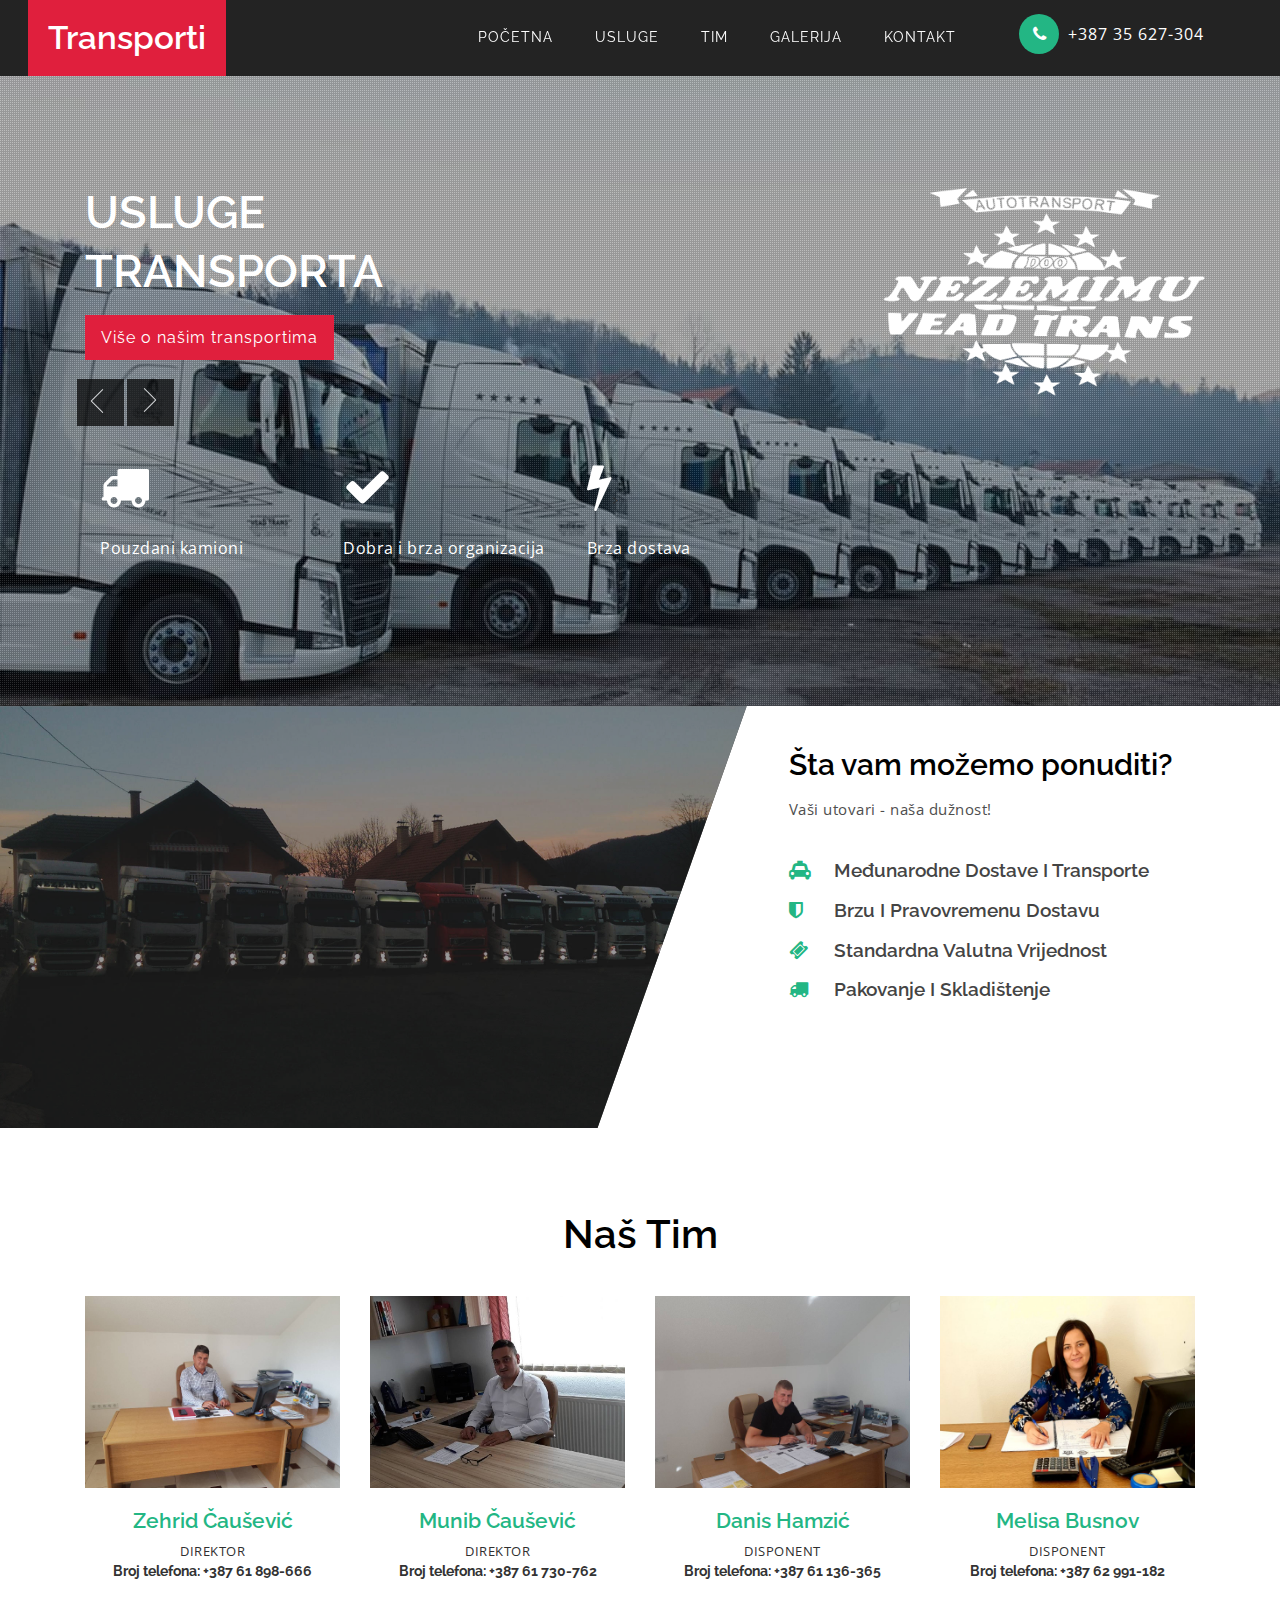
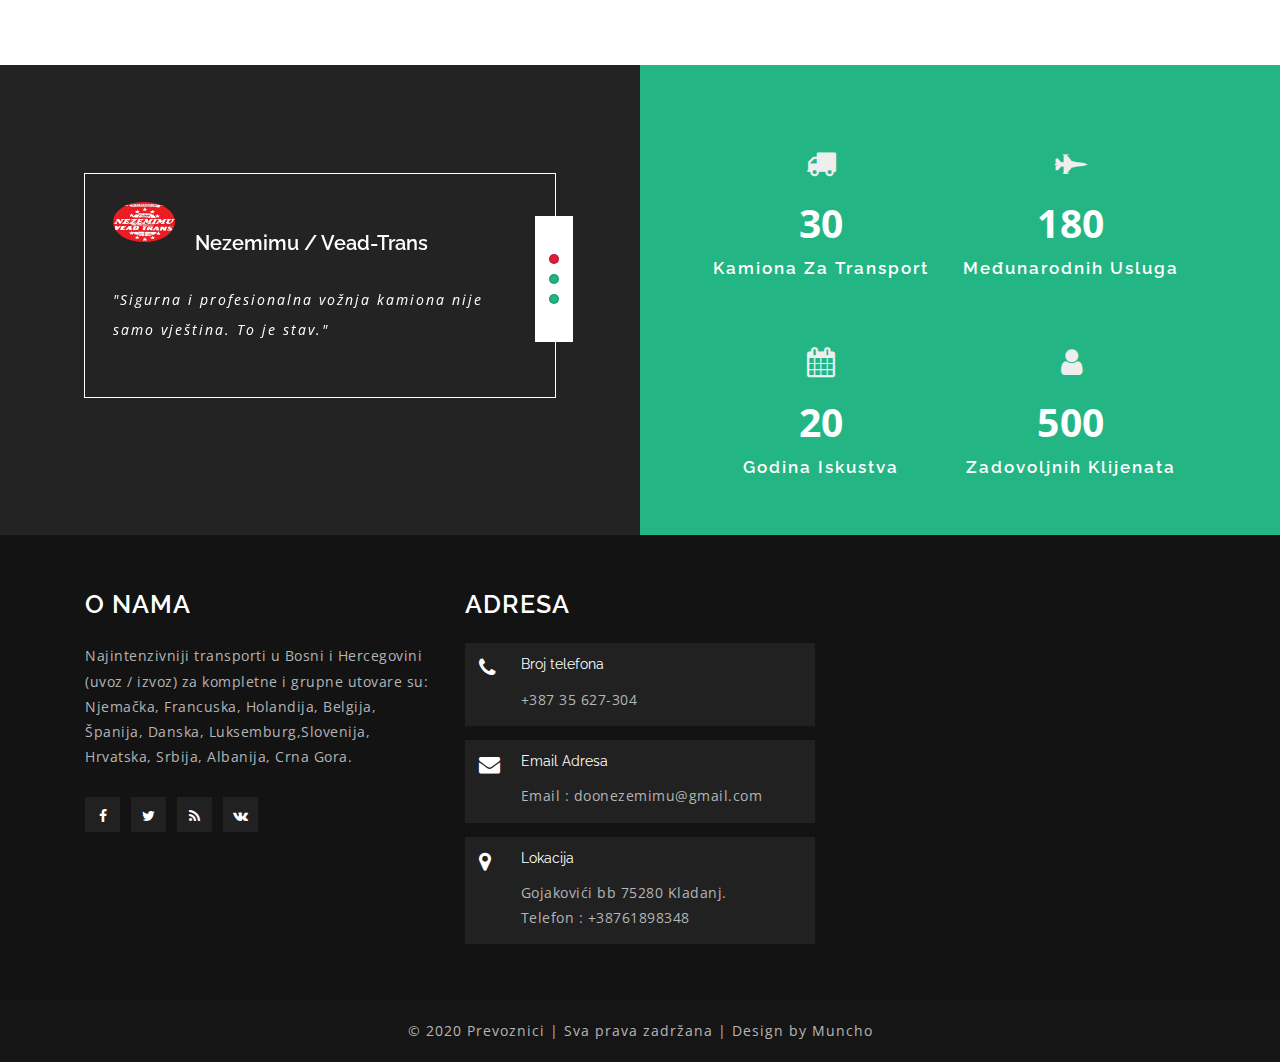
<file: index.html>
<!--
	Author: W3layouts
	Author URL: http://w3layouts.com
	License: Creative Commons Attribution 3.0 Unported
	License URL: http://creativecommons.org/licenses/by/3.0/
-->
<!DOCTYPE html>
<html lang="en">
<head>
<title>Nezemimu - Vead Trans</title>
<link rel="icon" href="images/favicon.jpg">
<!-- Meta tag Keywords -->
<meta name="viewport" content="width=device-width, initial-scale=1">
<meta http-equiv="Content-Type" content="text/html; charset=utf-8" />
<meta name="keywords" content="Nezemimu / Vead-Trans Transport" />
<script type="application/x-javascript"> addEventListener("load", function() { setTimeout(hideURLbar, 0); }, false);
function hideURLbar(){ window.scrollTo(0,1); } </script>
<!--// Meta tag Keywords -->

<link rel="stylesheet" href="css/flexslider.css" type="text/css" media="all" /><!-- for testimonials -->

<!-- css files -->
<link rel="stylesheet" href="css/bootstrap.css"> <!-- Bootstrap-Core-CSS -->
<link rel="stylesheet" href="css/style.css" type="text/css" media="all" /> <!-- Style-CSS --> 
<link rel="stylesheet" href="css/font-awesome.css"> <!-- Font-Awesome-Icons-CSS -->
<!-- //css files -->

<!-- web-fonts -->
<link href="//fonts.googleapis.com/css?family=Raleway:100,100i,200,200i,300,300i,400,400i,500,500i,600,600i,700,700i,800,800i,900,900i&amp;subset=latin-ext" rel="stylesheet">
<link href="//fonts.googleapis.com/css?family=Open+Sans:300,300i,400,400i,600,600i,700,700i,800,800i&amp;subset=cyrillic,cyrillic-ext,greek,greek-ext,latin-ext,vietnamese" rel="stylesheet">
<!-- //web-fonts -->
</head>
<body>
<div class="header">
		<nav class="navbar navbar-default">
					<div class="navbar-header">
						<button type="button" class="navbar-toggle" data-toggle="collapse" data-target="#bs-example-navbar-collapse-1">
							<span class="sr-only">Uključi / isključi navigaciju</span>
							<span class="icon-bar"></span>
							<span class="icon-bar"></span>
							<span class="icon-bar"></span>
						</button>
						<h1><a href="index.html">Transporti</a></h1>
					</div>
					<div class="top-nav-text">
						<div class="nav-contact-w3ls"><i class="fa fa-phone" aria-hidden="true"></i><p>+387 35 627-304</p></div>
					</div>
					<!-- navbar-header -->
					<div class="collapse navbar-collapse" id="bs-example-navbar-collapse-1">
						<ul class="nav navbar-nav navbar-right">
							<li><a class="hvr-underline-from-center active" href="index.html">Početna</a></li>
							<li><a href="services.html" class="hvr-underline-from-center">Usluge</a></li>	
							<li><a href="#team" class="hvr-underline-from-center scroll scroll">Tim</a></li>
							<li><a href="gallery.html" class="hvr-underline-from-center">Galerija</a></li>	
							<li><a href="contact.html" class="hvr-underline-from-center">Kontakt</a>
						</ul>
					</div>

					<div class="clearfix"> </div>	
				</nav>
	
	</div>
<!-- Slider -->
<div class="slider">
	<div class="callbacks_container">
		<ul class="rslides" id="slider">
			<li>
				<div class="w3layouts-banner-top w3layouts-banner-top1">
					<div class="banner-dott">
					<div class="container">
						<div class="slider-info">
							<div class="col-md-8">
								<h2>USLUGE</h2>
								<h4>TRANSPORTA</h4>
								<div class="w3ls-button">
									<a href="#" data-toggle="modal" data-target="#myModal">Više o našim transportima</a>
								</div>
									<div class="bannergrids">
									<div class="col-md-4 grid1">
										<i class="fa fa-truck" aria-hidden="true"></i>
										<p>Pouzdani kamioni</p>
									</div>
									<div class="col-md-4 grid1">
										<i class="fa fa-check" aria-hidden="true"></i>
										<p>Dobra i brza organizacija</p>
									</div>
									<div class="col-md-4 grid1">
										<i class="fa fa-bolt" aria-hidden="true"></i>>
										<p>Brza dostava</p>
									</div>
									<div class="clearfix"></div>
								</div>
							</div>
								<div class="col-md-4">
								<img src="images/logo.png" alt="logo" width="400" height="200">
							</div>
						</div>
					</div>
					</div>
				</div>
			</li>
			<li>
				<div class="w3layouts-banner-top">
					<div class="banner-dott">
					<div class="container">
						<div class="slider-info">
							<div class="col-md-8">
								<h3>MNOGO GODINA</h3>
								<h4>ISKUSTVA</h4>
								<div class="w3ls-button">
									<a href="#" data-toggle="modal" data-target="#myModal">Više o našim uslugama</a>
								</div>
									<div class="bannergrids">
									<div class="col-md-4 grid1">
										<i class="fa fa-truck" aria-hidden="true"></i>
										<p>Pouzdani kamioni</p>
									</div>
									<div class="col-md-4 grid1">
										<i class="fa fa-check" aria-hidden="true"></i>
										<p>Dobra i brza organizacija</p>
									</div>
									<div class="col-md-4 grid1">
										<i class="fa fa-bolt" aria-hidden="true"></i>>
										<p>Brza dostava</p>
									</div>
									<div class="clearfix"></div>
								</div>
							</div>
							<div class="col-md-4">
							<img src="images/logo.png" alt="logo" width="400" height="200">
							</div>
						</div>
					</div>
					</div>
				</div>
			</li>
			
			<li>
				<div class="w3layouts-banner-top w3layouts-banner-top4">
					<div class="banner-dott">
					<div class="container">
						<div class="slider-info">
							<div class="col-md-8">
								<h3>OSIGURANA</h3>
								<h4>SKLADIŠTA</h4>
								<div class="w3ls-button">
									<a href="#" data-toggle="modal" data-target="#myModal">Više o našim uslugama</a>
								</div>
									<div class="bannergrids">
									<div class="col-md-4 grid1">
										<i class="fa fa-truck" aria-hidden="true"></i>
										<p>Pouzdani kamioni</p>
									</div>
									<div class="col-md-4 grid1">
										<i class="fa fa-check" aria-hidden="true"></i>
										<p>Dobra i brza organizacija</p>
									</div>
									<div class="col-md-4 grid1">
										<i class="fa fa-bolt" aria-hidden="true"></i>>
										<p>Brza dostava</p>
									</div>
									<div class="clearfix"></div>
								</div>
							</div>
							<div class="col-md-4">
								<img src="images/logo.png" alt="logo" width="400" height="200">
							</div>
						</div>
					</div>
					</div>
				</div>
			</li>
		</ul>
	</div>
	<div class="clearfix"></div>
</div>
<!-- //Slider -->				
<!-- bootstrap-modal-pop-up -->
	<div class="modal video-modal fade" id="myModal" tabindex="-1" role="dialog" aria-labelledby="myModal">
		<div class="modal-dialog" role="document">
			<div class="modal-content">
				<div class="modal-header">
					Prevoznici
					<button type="button" class="close" data-dismiss="modal" aria-label="Close"><span aria-hidden="true">&times;</span></button>						
				</div>
					<div class="modal-body">
						<img src="images/bg3.jpg" alt=" " class="img-responsive" />
						<p>Glavni cilj naše firme jest da što brže i jednostavnije obradimo sve vaše potrebe.
						Isporuka robe se vrši u dogovorenom terminu, roba se dostavlja na istovarno mjestu u istom stanju u kojem je bilo i pri preuzimanju robe.
						Zapošljavamo samo najbolje i najkvalifikovanije vozače, te isto tako najbolje dispečere sa iskustvom koji su spremni odgovoriti 
						na sve vaše zahtjeve u svako vrijeme.
							<i>Zadovoljni klijenti su naše najveće zadovoljstvo</i></p>
					</div>
			</div>
		</div>
	</div>
<!-- //bootstrap-modal-pop-up --> 
<!-- banner-bottom -->
<div class="banner-bottom">
	<div class="col-md-7 bannerbottomleft">
			<div class="video-grid-single-page-agileits">
				<div data-video="T-qp-IDyiZM" id="video"> <img src="images/bg2.jpg" alt="" class="img-responsive" /> </div>
			</div>
	</div>
	<div class="col-md-5 bannerbottomright">
		<h3>Šta vam možemo ponuditi?</h3>
		<p>Vaši utovari - naša dužnost! </p>
		<h4><i class="fa fa-taxi" aria-hidden="true"></i>Međunarodne dostave i transporte</h4>
		<h4><i class="fa fa-shield" aria-hidden="true"></i>Brzu i pravovremenu dostavu</h4>
		<h4><i class="fa fa-ticket" aria-hidden="true"></i>Standardna valutna vrijednost</h4>
		<h4><i class="fa fa-truck" aria-hidden="true"></i>Pakovanje i skladištenje</h4>
	</div>
	<div class="clearfix"></div>
</div>
<!-- //banner-bottom -->

<!-- team -->
	<div class="team" id="team">
		<div class="container">
		<div class="heading">
			<h3>Naš tim</h3>
		</div>
				<div class="col-md-3 wthree_team_grid">
					<div class="hovereffect">
						<img src="images/v2.jpg" alt=" " class="img-responsive" />
					</div>
					<h4>Zehrid Čaušević</h4>
					<p>Direktor</p>
					<strong>Broj telefona: +387 61 898-666</strong>
				</div>
				<div class="col-md-3 wthree_team_grid">
					<div class="hovereffect">
						<img src="images/v6.jpg" alt=" " class="img-responsive" />
					</div>
					<h4>Munib Čaušević</h4>
					<p>Direktor</p>
					<strong>Broj telefona: +387 61 730-762</strong>
				</div>
				<div class="col-md-3 wthree_team_grid">
					<div class="hovereffect">
						<img src="images/v3.jpg" alt=" " class="img-responsive" />
					</div>
					<h4>Danis Hamzić</h4>
					<p>Disponent</p>
					<strong>Broj telefona: +387 61 136-365</strong>
				</div>
				<div class="col-md-3 wthree_team_grid">
					<div class="hovereffect">
						<img src="images/v4.jpg" alt=" " class="img-responsive" />
					</div>
					<h4>Melisa Busnov</h4>
					<p>Disponent</p>
					<strong>Broj telefona: +387 62 991-182</strong>
				</div>
				<div class="clearfix"> </div>
			</div>
		</div>
	</div>
<!-- //team -->

<!-- Clients -->
	<div class=" col-md-6 clients" style="height: 470px;">

			<h3></h3>
			<section class="slider">
				<div class="flexslider">
					<ul class="slides">
						<li>
								<div class="client">
									<img src="images/t5.jpg" alt="" />
									<h5>Nezemimu / Vead-Trans</h5>
									<div class="clearfix"> </div>
								</div>
								<br><p>"Sigurna i profesionalna vožnja kamiona nije samo vještina. To je stav."<br></p><br>
								
						</li>
						<li>
								<div class="client">
								<img src="images/t5.jpg" alt="" />
									<h5>Nezemimu / Vead-Trans</h5>
									<div class="clearfix"> </div>
								</div>
								<br><p>"Mnogo ljudi mogu biti vozači ali rijetko ko od njih može biti transporter".</p><br>
								
						</li>
						<li>
								<div class="client">
								<img src="images/t5.jpg" alt="" />
									<h5>Nezemimu / Vead-Trans</h5>
									<div class="clearfix"> </div>
								</div>
								<br><p>Kontaktirajte nas u bilo koje vrijeme. 24 sata na dan, 30 dana u mjesecu, 365 dana u godini.</p>
								
						</li>
					</ul>
				</div>
			</section>
</div>
<!-- //Clients -->
<!-- Counter -->
	<div class="col-md-6 services-bottom" style="height: 470px;">
			<div class="col-md-6 agileits_w3layouts_about_counter_left">
				<div class="countericon">
					<i class="fa fa-truck" aria-hidden="true"></i>
				</div>
				<div class="counterinfo">
					<p class="counter">30</p> 
					<h3>kamiona za transport</h3>
				</div>
				<div class="clearfix"> </div>
			</div>
			<div class="col-md-6 agileits_w3layouts_about_counter_left">
				<div class="countericon">
					<i class="fa fa-fighter-jet" aria-hidden="true"></i>
				</div>
				<div class="counterinfo">
					<p class="counter">180</p> 
					<h3>međunarodnih usluga</h3>
				</div>
				<div class="clearfix"> </div>
			</div>
			<div class="clearfix"> </div>
			<div class="col-md-6 agileits_w3layouts_about_counter_left">
				<div class="countericon">
					<i class="fa fa-calendar" aria-hidden="true"></i>
				</div>
				<div class="counterinfo">
					<p class="counter">20</p>
					<h3>godina iskustva</h3>
				</div>
				<div class="clearfix"> </div>
			</div>
			<div class="col-md-6 agileits_w3layouts_about_counter_left">
				<div class="countericon">
					<i class="fa fa-user" aria-hidden="true"></i>
				</div>
				<div class="counterinfo">
					<p class="counter">500</p>
					<h3>zadovoljnih klijenata</h3>
				</div>
				<div class="clearfix"> </div>
			</div>
			<div class="clearfix"> </div>
	</div>
			<div class="clearfix"> </div>
<!-- //Counter -->



<!-- footer -->
	<footer>
		<div class="agileits-w3layouts-footer">
			<div class="container">
				<div class="col-md-4 w3-agile-grid">
					<h5>O nama</h5>
					<p>Najintenzivniji transporti  u Bosni i Hercegovini (uvoz / izvoz) za kompletne i grupne utovare su: Njemačka, Francuska, Holandija, Belgija, Španija, Danska, Luksemburg,Slovenija, Hrvatska, Srbija, Albanija, Crna Gora.</p>
					<div class="footer-agileinfo-social">
						<ul>
							<li><a href="#"><i class="fa fa-facebook"></i></a></li>
							<li><a href="#"><i class="fa fa-twitter"></i></a></li>
							<li><a href="#"><i class="fa fa-rss"></i></a></li>
							<li><a href="#"><i class="fa fa-vk"></i></a></li>
						</ul>
					</div>
				</div>
				
				<div class="col-md-4 w3-agile-grid">
					<h5>Adresa</h5>
					<div class="w3-address">
						<div class="w3-address-grid">
							<div class="w3-address-left">
								<i class="fa fa-phone" aria-hidden="true"></i>
							</div>
							<div class="w3-address-right">
								<h6>Broj telefona</h6>
								<p>+387 35 627-304</p>
							</div>
							<div class="clearfix"> </div>
						</div>
						<div class="w3-address-grid">
							<div class="w3-address-left">
								<i class="fa fa-envelope" aria-hidden="true"></i>
							</div>
							<div class="w3-address-right">
								<h6>Email Adresa</h6>
								<p>Email :<a href="mailto:doonezemimu@gmail.com"> doonezemimu@gmail.com</a></p>
							</div>
							<div class="clearfix"> </div>
						</div>
						<div class="w3-address-grid">
							<div class="w3-address-left">
								<i class="fa fa-map-marker" aria-hidden="true"></i>
							</div>
							<div class="w3-address-right">
								<h6>Lokacija</h6>
								<p> Gojakovići bb 75280 Kladanj. <br>
								Telefon : +38761898348
								</p>
							</div>
							<div class="clearfix"> </div>
						</div>
					</div>
				</div>
				<div class="col-md-4 w3-agile-grid">
				</div>
				<div class="clearfix"> </div>
			</div>
		</div>
		<div class="copyright">
			<div class="container">
				<p>© 2020 Prevoznici | Sva prava zadržana | Design by Muncho</p>
			</div>
		</div>
		
	<!-- Global site tag (gtag.js) - Google Analytics -->
<script async src="https://www.googletagmanager.com/gtag/js?id=UA-180797378-1"></script>
<script>
  window.dataLayer = window.dataLayer || [];
  function gtag(){dataLayer.push(arguments);}
  gtag('js', new Date());

  gtag('config', 'UA-180797378-1');
</script>

	</footer>
	<!-- //footer -->



<!-- js-scripts -->					
<!-- js -->
	<script type="text/javascript" src="js/jquery-2.1.4.min.js"></script>
	<script type="text/javascript" src="js/bootstrap.js"></script> <!-- Necessary-JavaScript-File-For-Bootstrap --> 
<!-- //js -->	

<!-- start-smoth-scrolling -->
<script src="js/SmoothScroll.min.js"></script>
<script type="text/javascript" src="js/move-top.js"></script>
<script type="text/javascript" src="js/easing.js"></script>
<script type="text/javascript">
	jQuery(document).ready(function($) {
		$(".scroll").click(function(event){		
			event.preventDefault();
			$('html,body').animate({scrollTop:$(this.hash).offset().top},1000);
		});
	});
</script>
<!-- here stars scrolling icon -->
	<script type="text/javascript">
		$(document).ready(function() {
			/*
				var defaults = {
				containerID: 'toTop', // fading element id
				containerHoverID: 'toTopHover', // fading element hover id
				scrollSpeed: 1200,
				easingType: 'linear' 
				};
			*/
								
			$().UItoTop({ easingType: 'easeOutQuart' });
								
			});
	</script>
	<!-- //here ends scrolling icon -->
<!-- start-smoth-scrolling -->

<!-- Baneer-js -->
	<script src="js/responsiveslides.min.js"></script>
	<script>
		$(function () {
			$("#slider").responsiveSlides({
				auto: true,
				pager:false,
				nav: true,
				speed: 1000,
				namespace: "callbacks",
				before: function () {
					$('.events').append("<li>before event fired.</li>");
				},
				after: function () {
					$('.events').append("<li>after event fired.</li>");
				}
			});
		});
	</script>
<!-- //Baneer-js -->

<!-- banner bottom video script -->
<script src="js/simplePlayer.js"></script>
			<script>
				$("document").ready(function() {
					$("#video").simplePlayer();
				});
</script>
<!-- //banner bottom video script -->

<!-- Stats-Number-Scroller-Animation-JavaScript -->
				<script src="js/waypoints.min.js"></script> 
				<script src="js/counterup.min.js"></script> 
				<script>
					jQuery(document).ready(function( $ ) {
						$('.counter').counterUp({
							delay: 1000,
							time: 1000
						});
					});
				</script>
<!-- //Stats-Number-Scroller-Animation-JavaScript -->


<!-- FlexSlider-JavaScript -->
	<script defer src="js/jquery.flexslider.js"></script>
	<script type="text/javascript">
		$(function(){
			SyntaxHighlighter.all();
				});
				$(window).load(function(){
				$('.flexslider').flexslider({
					animation: "slide",
					start: function(slider){
						$('body').removeClass('loading');
					}
			});
		});
	</script>
<!-- //FlexSlider-JavaScript -->

<!-- //js-scripts -->
</body>
</html>
</file>
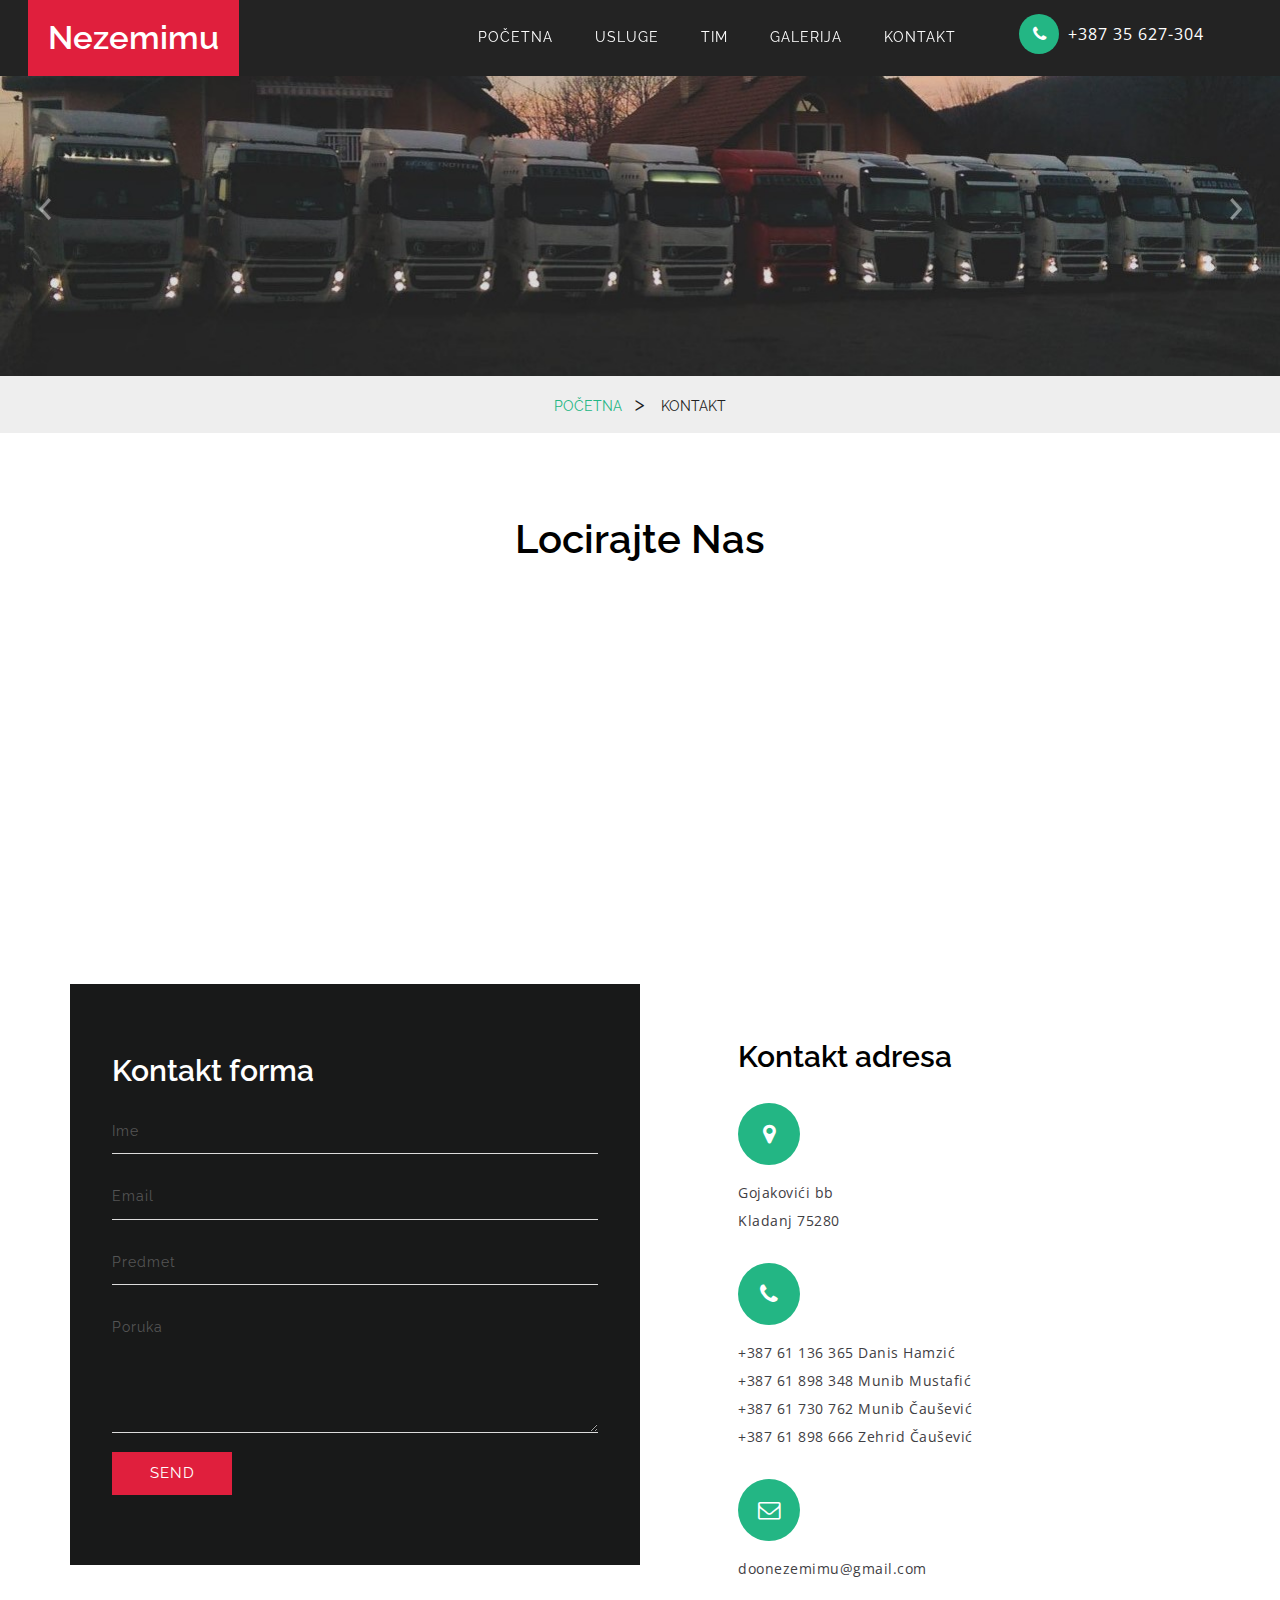
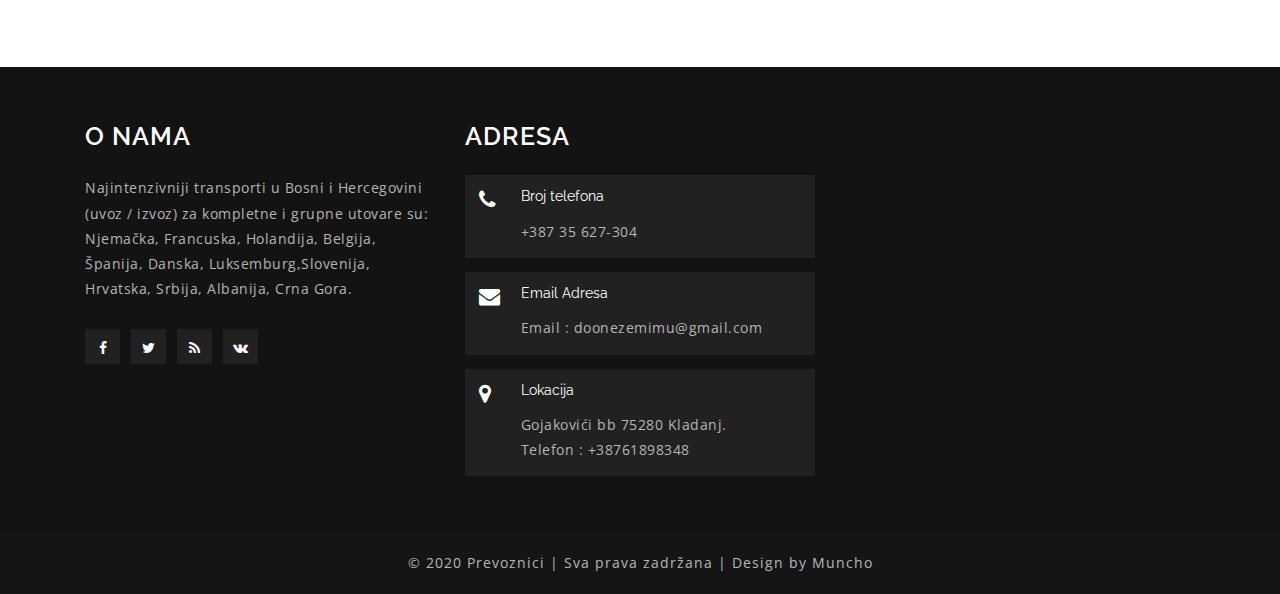
<file: contact.html>
<!--
	Author: W3layouts
	Author URL: http://w3layouts.com
	License: Creative Commons Attribution 3.0 Unported
	License URL: http://creativecommons.org/licenses/by/3.0/
-->
<!DOCTYPE html>
<html lang="en">
<head>
<title>Kontakt | Nezemimu-Vead Trans doo</title>
<link rel="icon" href="images/favicon.jpg">
<!-- Meta tag Keywords -->
<meta name="viewport" content="width=device-width, initial-scale=1">
<meta http-equiv="Content-Type" content="text/html; charset=utf-8" />
<meta name="keywords" content="Transporters web template, Bootstrap Web Templates, Flat Web Templates, Android Compatible web template, Smartphone Compatible web template, free webDesigns for Nokia, Samsung, LG, SonyEricsson, Motorola web Designs" />
<script type="application/x-javascript"> addEventListener("load", function() { setTimeout(hideURLbar, 0); }, false);
function hideURLbar(){ window.scrollTo(0,1); } </script>
<!--// Meta tag Keywords -->

<!-- css files -->
<link rel="stylesheet" href="css/bootstrap.css"> <!-- Bootstrap-Core-CSS -->
<link rel="stylesheet" href="css/style.css" type="text/css" media="all" /> <!-- Style-CSS --> 
<link rel="stylesheet" href="css/font-awesome.css"> <!-- Font-Awesome-Icons-CSS -->
<!-- //css files -->

<!-- web-fonts -->
<link href="//fonts.googleapis.com/css?family=Raleway:100,100i,200,200i,300,300i,400,400i,500,500i,600,600i,700,700i,800,800i,900,900i&amp;subset=latin-ext" rel="stylesheet">
<link href="//fonts.googleapis.com/css?family=Open+Sans:300,300i,400,400i,600,600i,700,700i,800,800i&amp;subset=cyrillic,cyrillic-ext,greek,greek-ext,latin-ext,vietnamese" rel="stylesheet">
<!-- //web-fonts -->
</head>
<body>
<div class="header">
		<nav class="navbar navbar-default">
					<div class="navbar-header">
						<button type="button" class="navbar-toggle" data-toggle="collapse" data-target="#bs-example-navbar-collapse-1">
							<span class="sr-only">Uključi / isključi navigaciju</span>
							<span class="icon-bar"></span>
							<span class="icon-bar"></span>
							<span class="icon-bar"></span>
						</button>
						<h1><a href="index.html">Nezemimu</a></h1>
					</div>
					<div class="top-nav-text">
						<div class="nav-contact-w3ls"><i class="fa fa-phone" aria-hidden="true"></i><p>+387 35 627-304</p></div> 
					</div>
					<!-- navbar-header -->
					<div class="collapse navbar-collapse" id="bs-example-navbar-collapse-1">
						<ul class="nav navbar-nav navbar-right">
							<li><a class="hvr-underline-from-center active" href="index.html">Početna</a></li>
							<li><a href="services.html" class="hvr-underline-from-center">Usluge</a></li>
							<li><a href="#team" class="hvr-underline-from-center scroll scroll">Tim</a></li>
							<li><a href="gallery.html" class="hvr-underline-from-center">Galerija</a></li>	
							<li><a href="contact.html" class="hvr-underline-from-center">Kontakt</a>
						</ul>
					</div>

					<div class="clearfix"> </div>	
				</nav>
	
	</div>			
<div class="banner2">
</div>
<div class="about-breadcrumb">
	<div class="container">
		<ul>
			<li><a href="index.html">Početna</a><i>></i></li>
			<li>Kontakt</li>
		</ul>
	</div>
</div>
<div class="w3ls_address_mail_footer_grids">
	<div class="heading">
		<h2>Locirajte nas</h2>
	</div>
	<div class="container">
		<iframe src="https://www.google.com/maps/embed?pb=!1m14!1m12!1m3!1d2402.5344568568344!2d18.720323553720647!3d44.2665345072812!2m3!1f0!2f0!3f0!3m2!1i1024!2i768!4f13.1!5e0!3m2!1shr!2sus!4v1602883259216!5m2!1shr!2sus"></iframe>
			<div class="col-md-6 contact-form">
				<h4 class="white-w3ls">Kontakt <span>forma</span></h4>
				<form action="#" method="post">
					<div class="styled-input agile-styled-input-top">
						<input type="text" name="Name" required="">
						<label>Ime</label>
						<span></span>
					</div>
					<div class="styled-input">
						<input type="email" name="Email" required=""> 
						<label>Email</label>
						<span></span>
					</div> 
					<div class="styled-input">
						<input type="text" name="Subject" required="">
						<label>Predmet</label>
						<span></span>
					</div>
					<div class="styled-input">
						<textarea name="Message" required=""></textarea>
						<label>Poruka</label>
						<span></span>
					</div>	 
					<input type="submit" value="SEND">
				</form>
			</div>
			<div class="col-md-6 contactright">
				<h3>Kontakt adresa</h3>
				<div class="w3ls_footer_grid_left">
					<div class="wthree_footer_grid_left">
						<i class="fa fa-map-marker" aria-hidden="true"></i>
					</div>
					<p>Gojakovići bb<span>Kladanj 75280</span></p>
				</div>
				<div class="w3ls_footer_grid_left">
					<div class="wthree_footer_grid_left">
						<i class="fa fa-phone" aria-hidden="true"></i>
					</div>
					<p>+387 61 136 365 Danis Hamzić<span>+387 61 898 348 Munib Mustafić</span></p>
					<p>+387 61 730 762 Munib Čaušević<span>+387 61 898 666 Zehrid Čaušević</span></p>
				</div>
				<div class="w3ls_footer_grid_left">
					<div class="wthree_footer_grid_left">
						<i class="fa fa-envelope-o" aria-hidden="true"></i>
					</div>
					<p><a href="mailto:doonezemimu@gmail.com">doonezemimu@gmail.com</a> 
				</div>
			</div>
			<div class="clearfix"> </div>
	</div>
</div>

<!-- footer -->
	<footer>
		<div class="agileits-w3layouts-footer">
			<div class="container">
				<div class="col-md-4 w3-agile-grid">
					<h5>O nama</h5>
					<p>Najintenzivniji transporti  u Bosni i Hercegovini (uvoz / izvoz) za kompletne i grupne utovare su: Njemačka, Francuska, Holandija, Belgija, Španija, Danska, Luksemburg,Slovenija, Hrvatska, Srbija, Albanija, Crna Gora.</p>
					<div class="footer-agileinfo-social">
						<ul>
							<li><a href="#"><i class="fa fa-facebook"></i></a></li>
							<li><a href="#"><i class="fa fa-twitter"></i></a></li>
							<li><a href="#"><i class="fa fa-rss"></i></a></li>
							<li><a href="#"><i class="fa fa-vk"></i></a></li>
						</ul>
					</div>
				</div>
				
				<div class="col-md-4 w3-agile-grid">
					<h5>Adresa</h5>
					<div class="w3-address">
						<div class="w3-address-grid">
							<div class="w3-address-left">
								<i class="fa fa-phone" aria-hidden="true"></i>
							</div>
							<div class="w3-address-right">
								<h6>Broj telefona</h6>
								<p>+387 35 627-304</p>
							</div>
							<div class="clearfix"> </div>
						</div>
						<div class="w3-address-grid">
							<div class="w3-address-left">
								<i class="fa fa-envelope" aria-hidden="true"></i>
							</div>
							<div class="w3-address-right">
								<h6>Email Adresa</h6>
								<p>Email :<a href="mailto:doonezemimu@gmail.com"> doonezemimu@gmail.com</a></p>
							</div>
							<div class="clearfix"> </div>
						</div>
						<div class="w3-address-grid">
							<div class="w3-address-left">
								<i class="fa fa-map-marker" aria-hidden="true"></i>
							</div>
							<div class="w3-address-right">
								<h6>Lokacija</h6>
								<p> Gojakovići bb 75280 Kladanj. <br>
								Telefon : +38761898348
								</p>
							</div>
							<div class="clearfix"> </div>
						</div>
					</div>
				</div>
				<div class="col-md-4 w3-agile-grid">
				</div>
				<div class="clearfix"> </div>
			</div>
		</div>
		<div class="copyright">
			<div class="container">
				<p>© 2020 Prevoznici | Sva prava zadržana | Design by Muncho</p>
			</div>
		</div>
		
	<!-- Global site tag (gtag.js) - Google Analytics -->
<script async src="https://www.googletagmanager.com/gtag/js?id=UA-180797378-1"></script>
<script>
  window.dataLayer = window.dataLayer || [];
  function gtag(){dataLayer.push(arguments);}
  gtag('js', new Date());

  gtag('config', 'UA-180797378-1');
</script>

	</footer>
	<!-- //footer -->



<!-- js-scripts -->					
<!-- js -->
	<script type="text/javascript" src="js/jquery-2.1.4.min.js"></script>
	<script type="text/javascript" src="js/bootstrap.js"></script> <!-- Necessary-JavaScript-File-For-Bootstrap --> 
<!-- //js -->	
<!-- //js-scripts -->

<!-- start-smoth-scrolling -->
<script src="js/SmoothScroll.min.js"></script>
<script type="text/javascript" src="js/move-top.js"></script>
<script type="text/javascript" src="js/easing.js"></script>
<script type="text/javascript">
	jQuery(document).ready(function($) {
		$(".scroll").click(function(event){		
			event.preventDefault();
			$('html,body').animate({scrollTop:$(this.hash).offset().top},1000);
		});
	});
</script>
<!-- here stars scrolling icon -->
	<script type="text/javascript">
		$(document).ready(function() {
			/*
				var defaults = {
				containerID: 'toTop', // fading element id
				containerHoverID: 'toTopHover', // fading element hover id
				scrollSpeed: 1200,
				easingType: 'linear' 
				};
			*/
								
			$().UItoTop({ easingType: 'easeOutQuart' });
								
			});
	</script>
	<!-- //here ends scrolling icon -->
<!-- start-smoth-scrolling -->

</body>
</html>
</file>
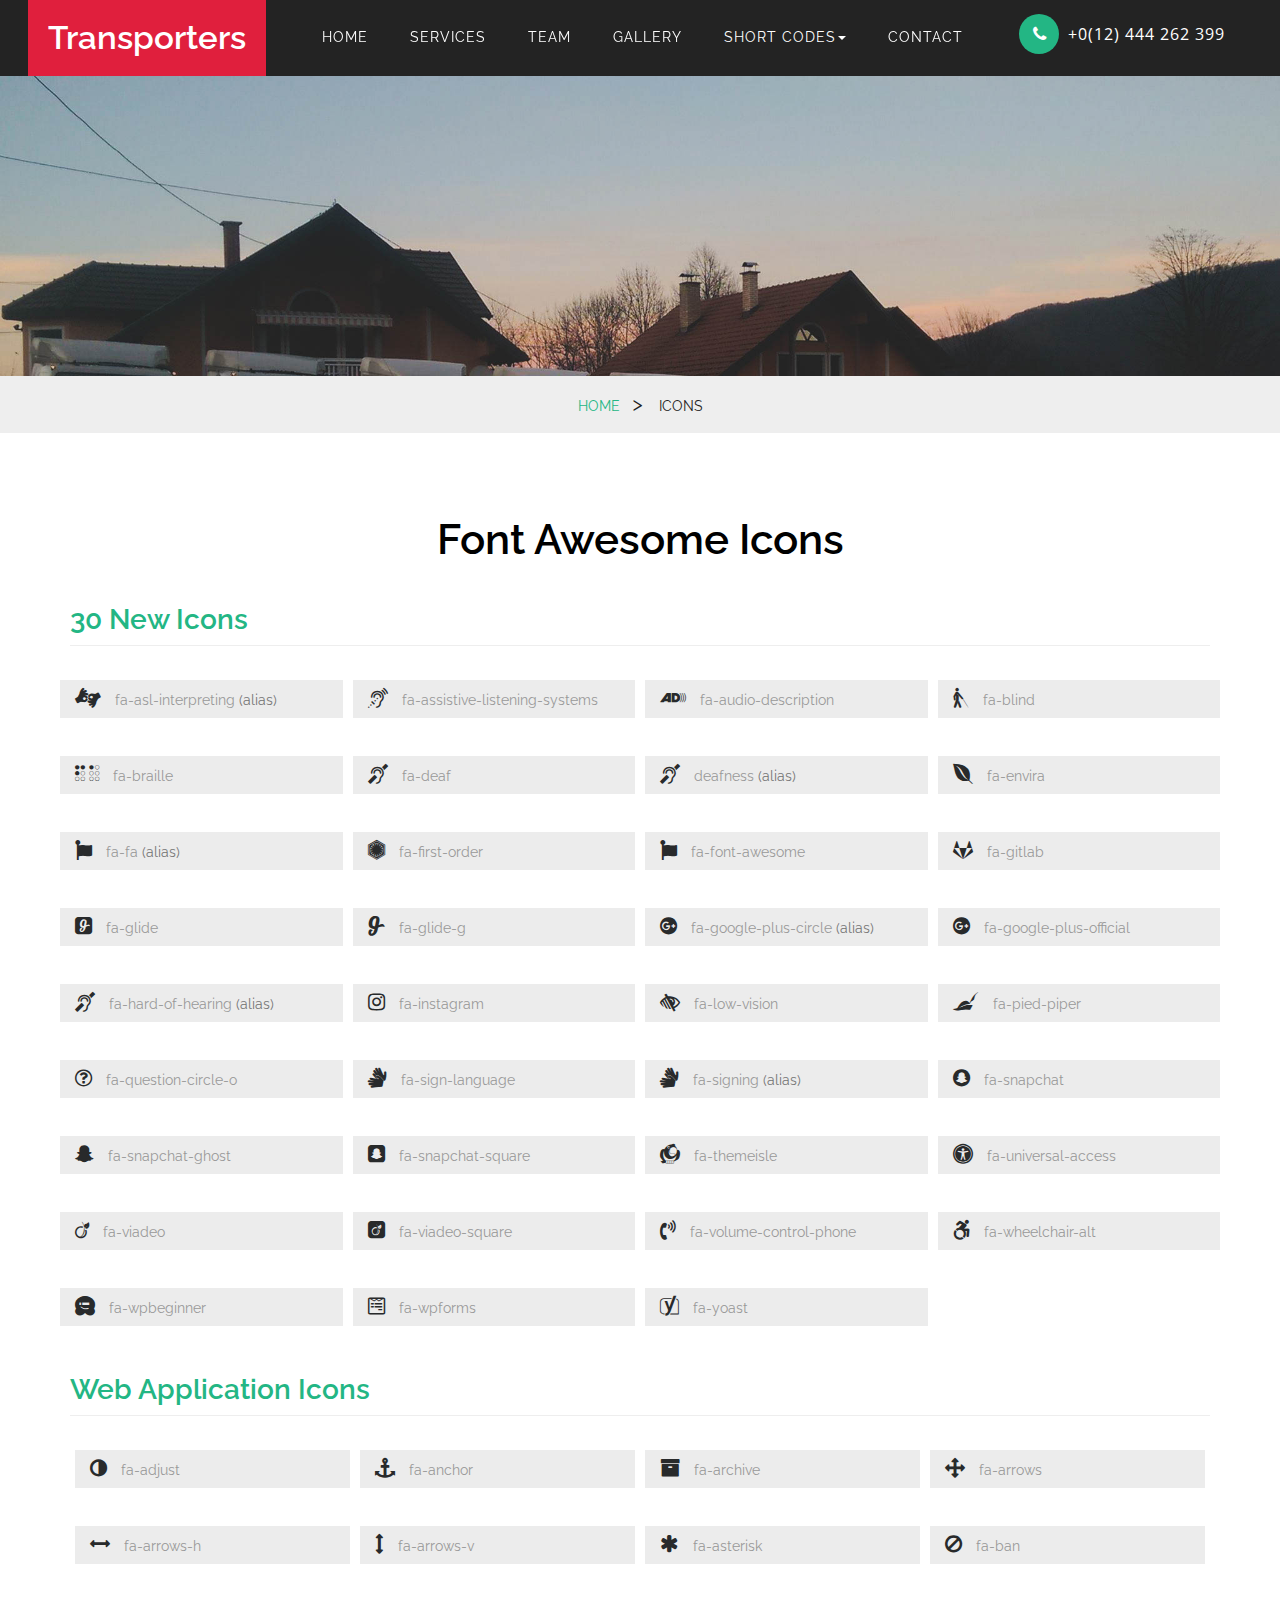
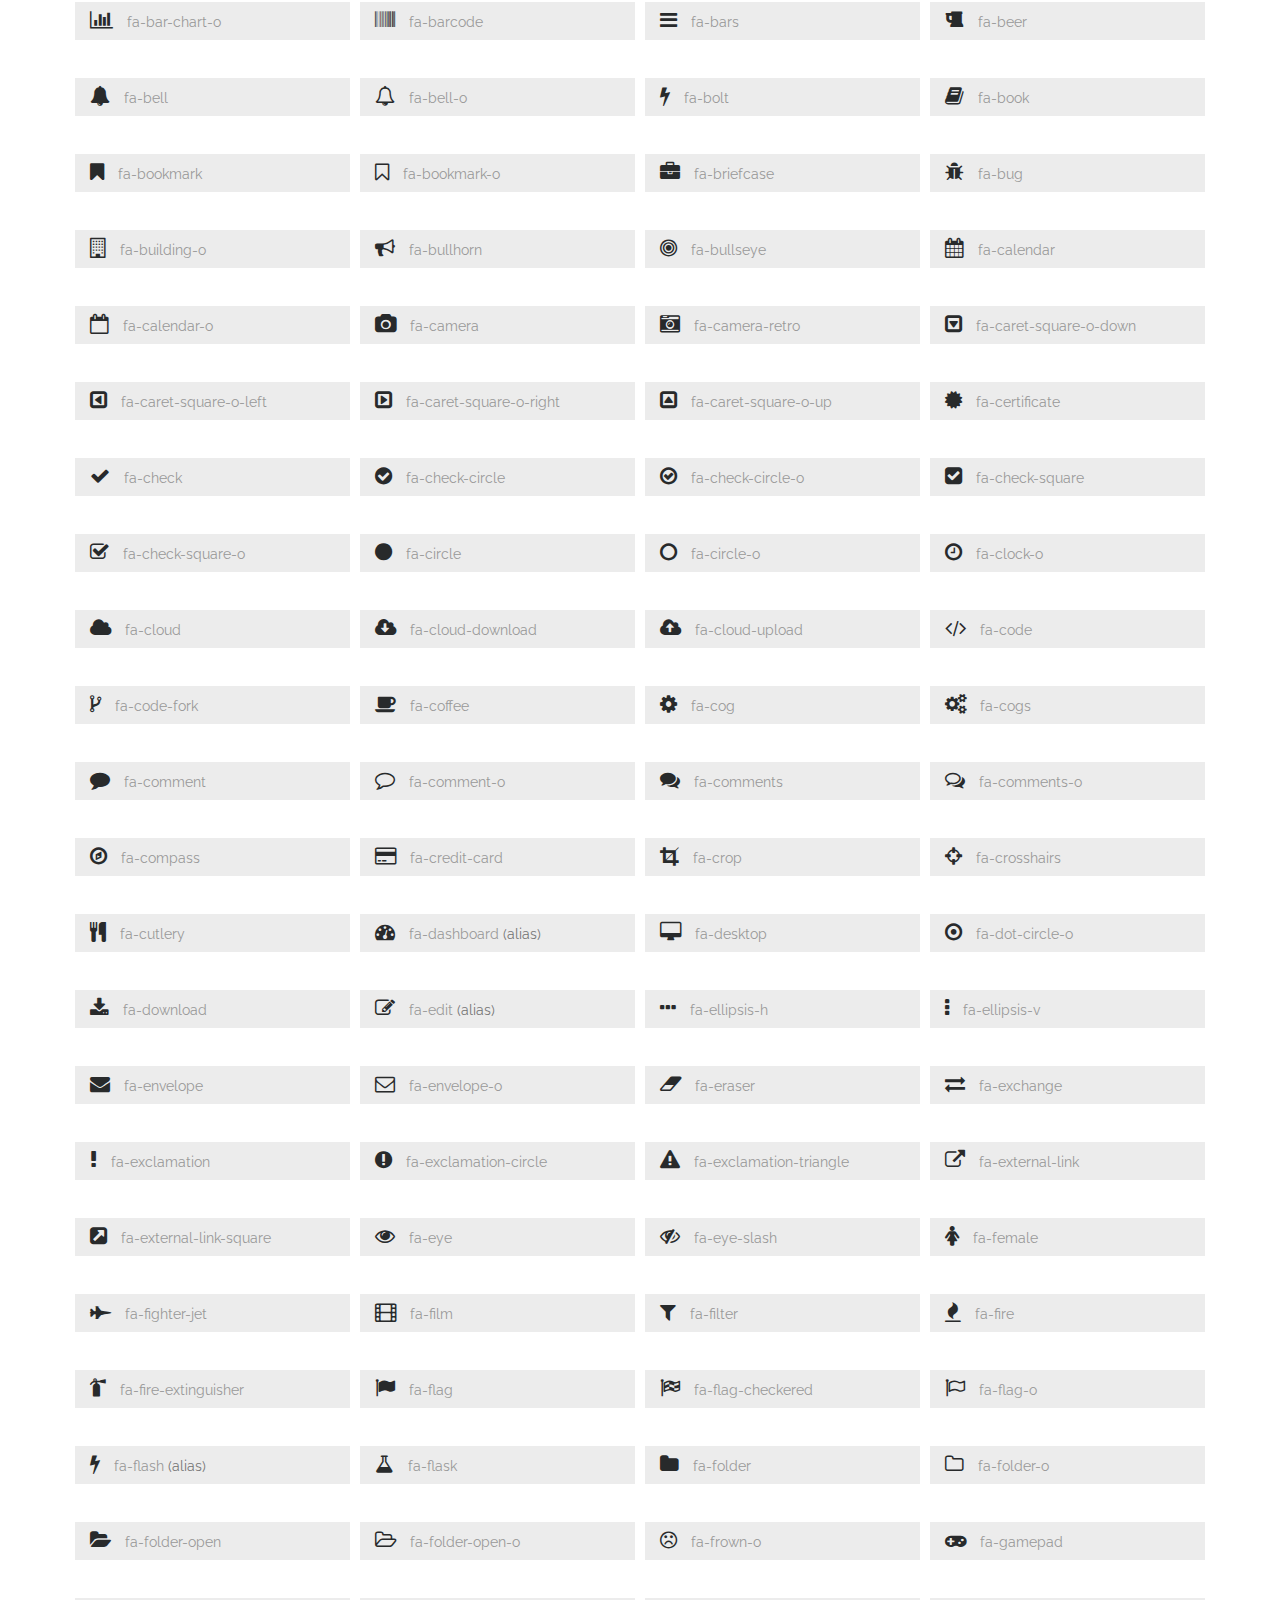
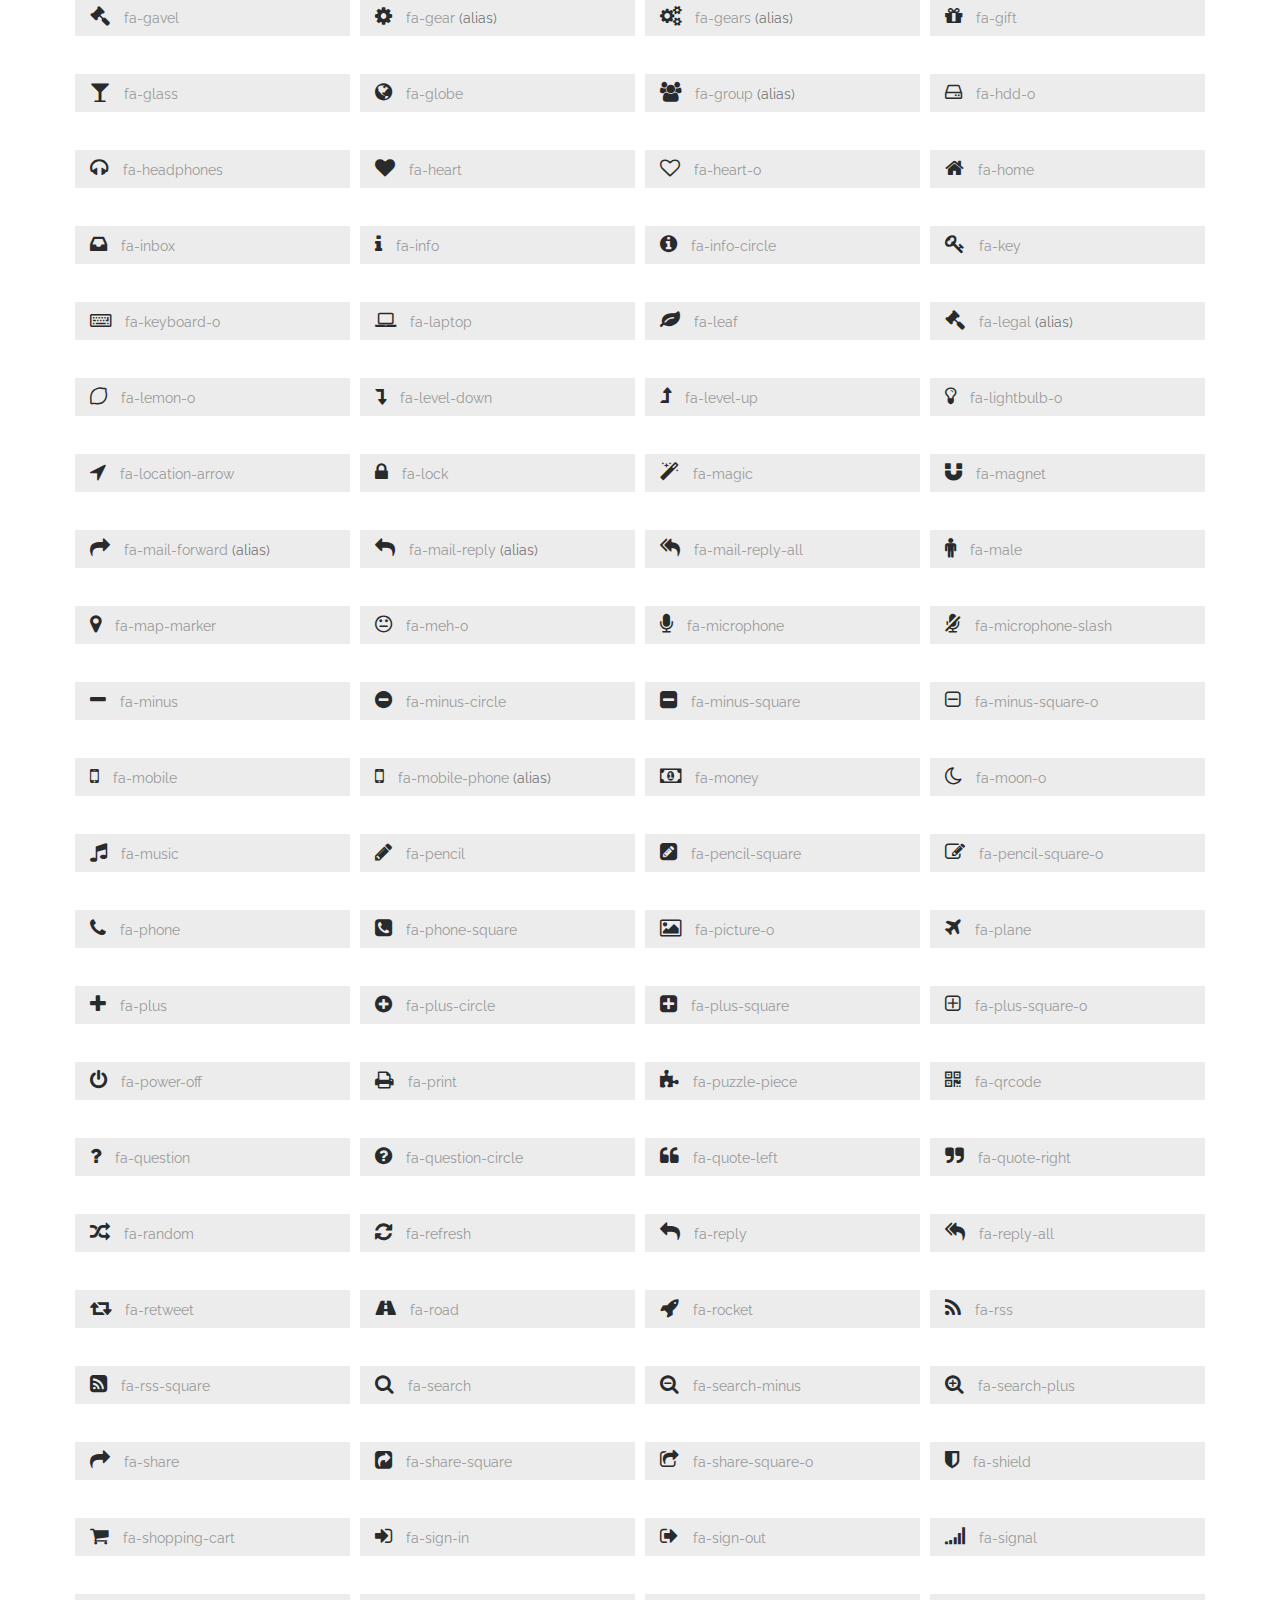
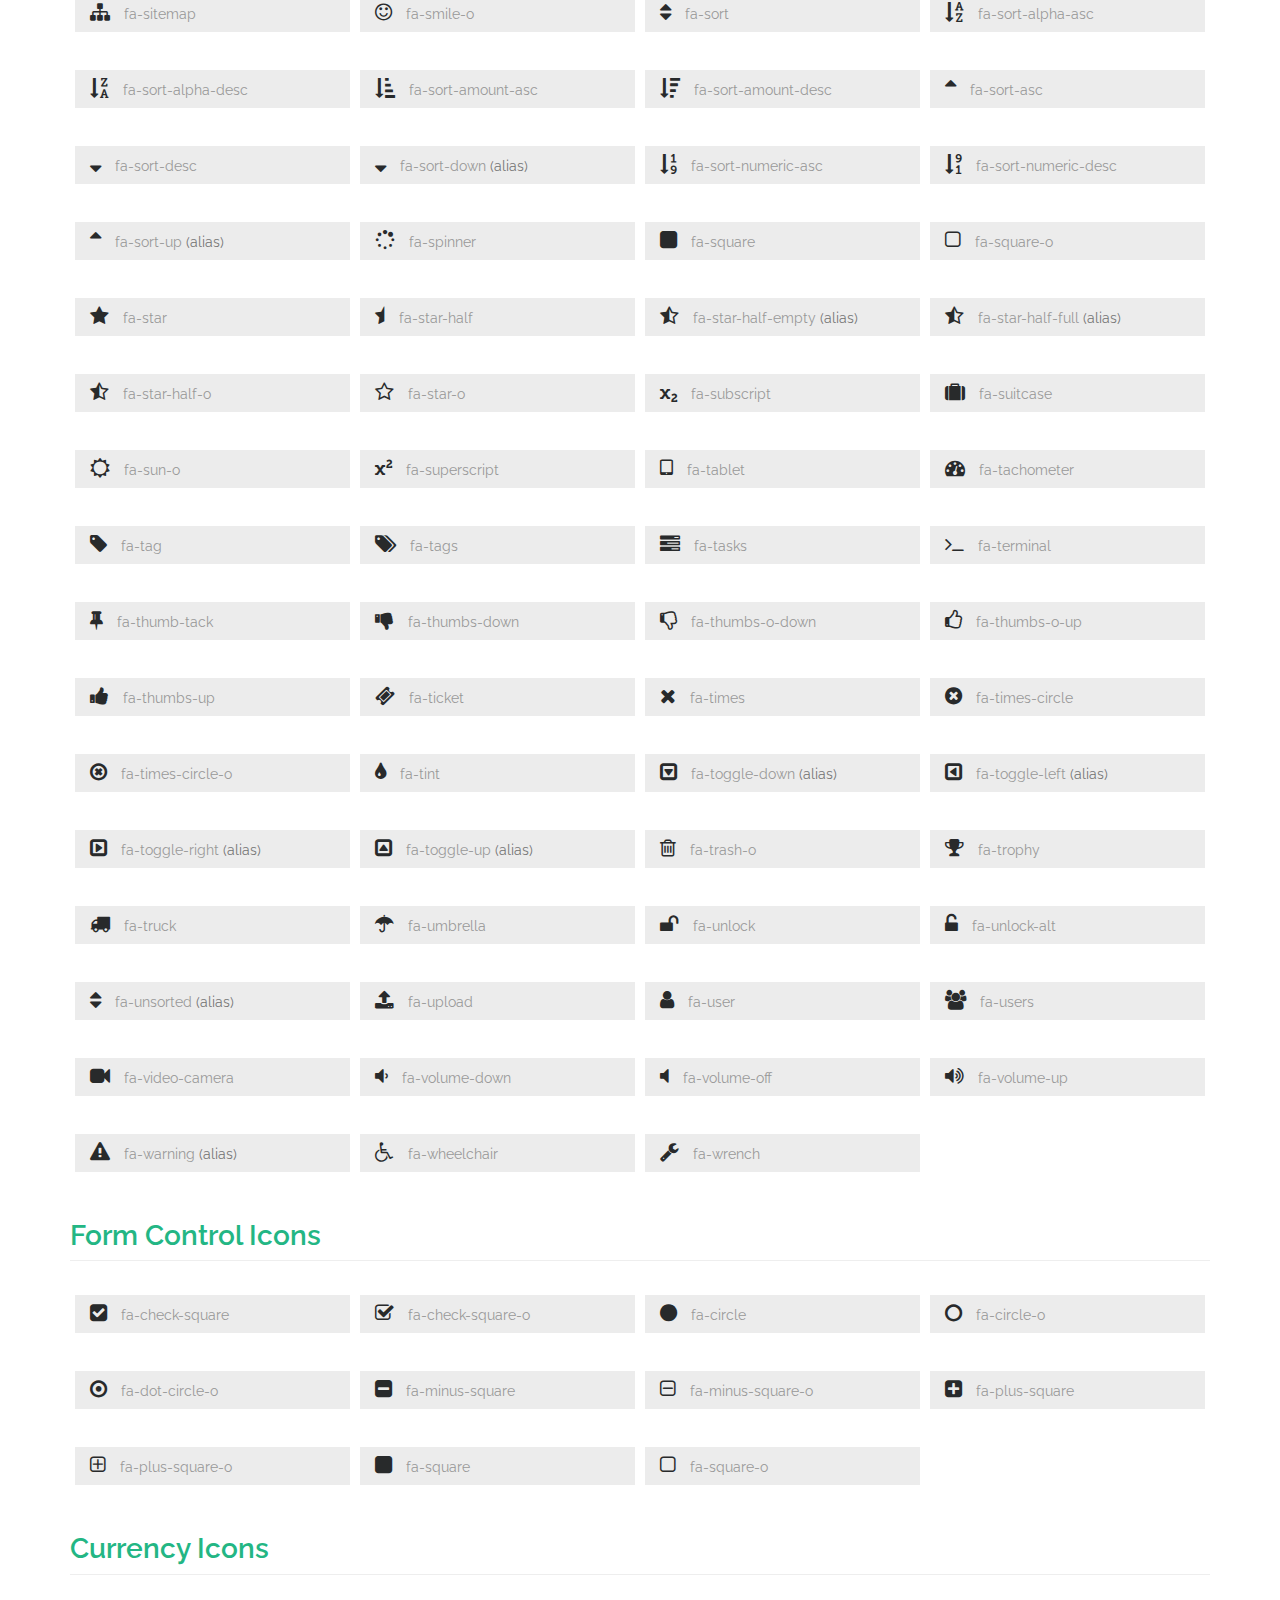
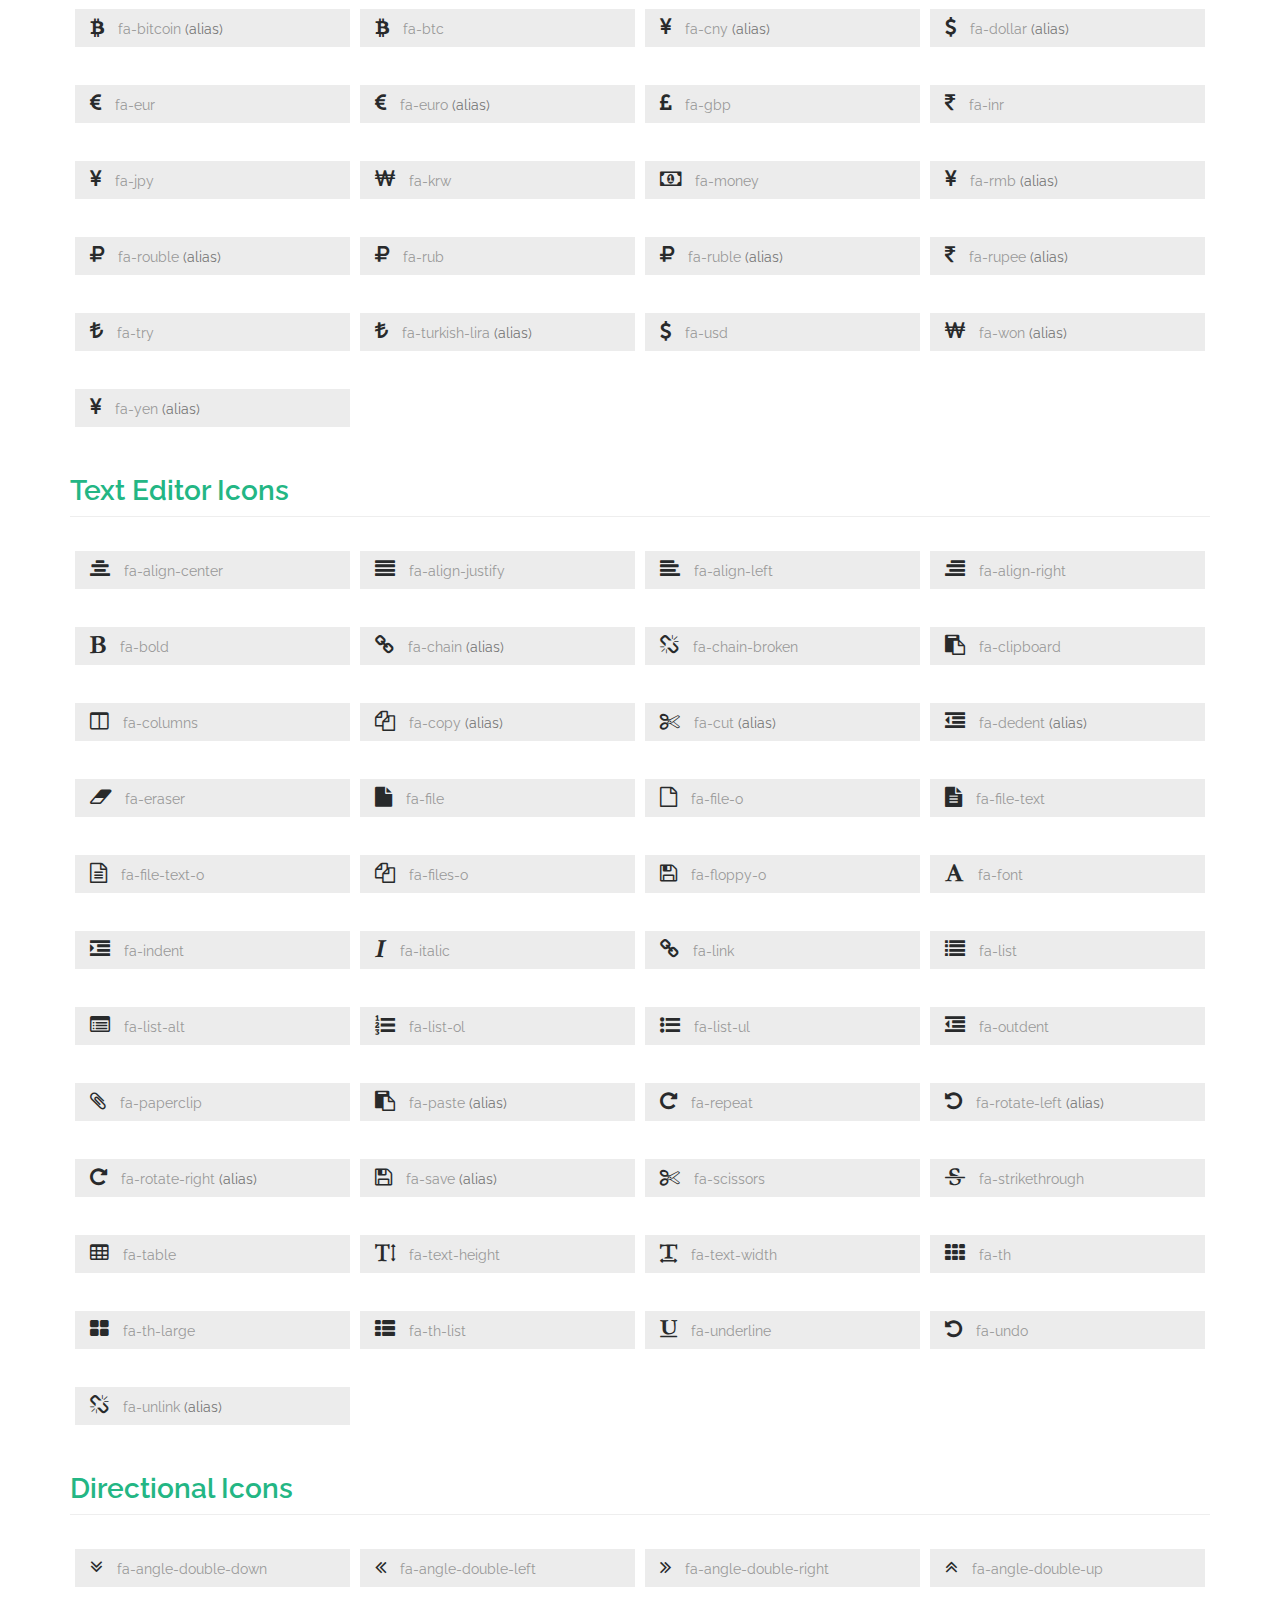
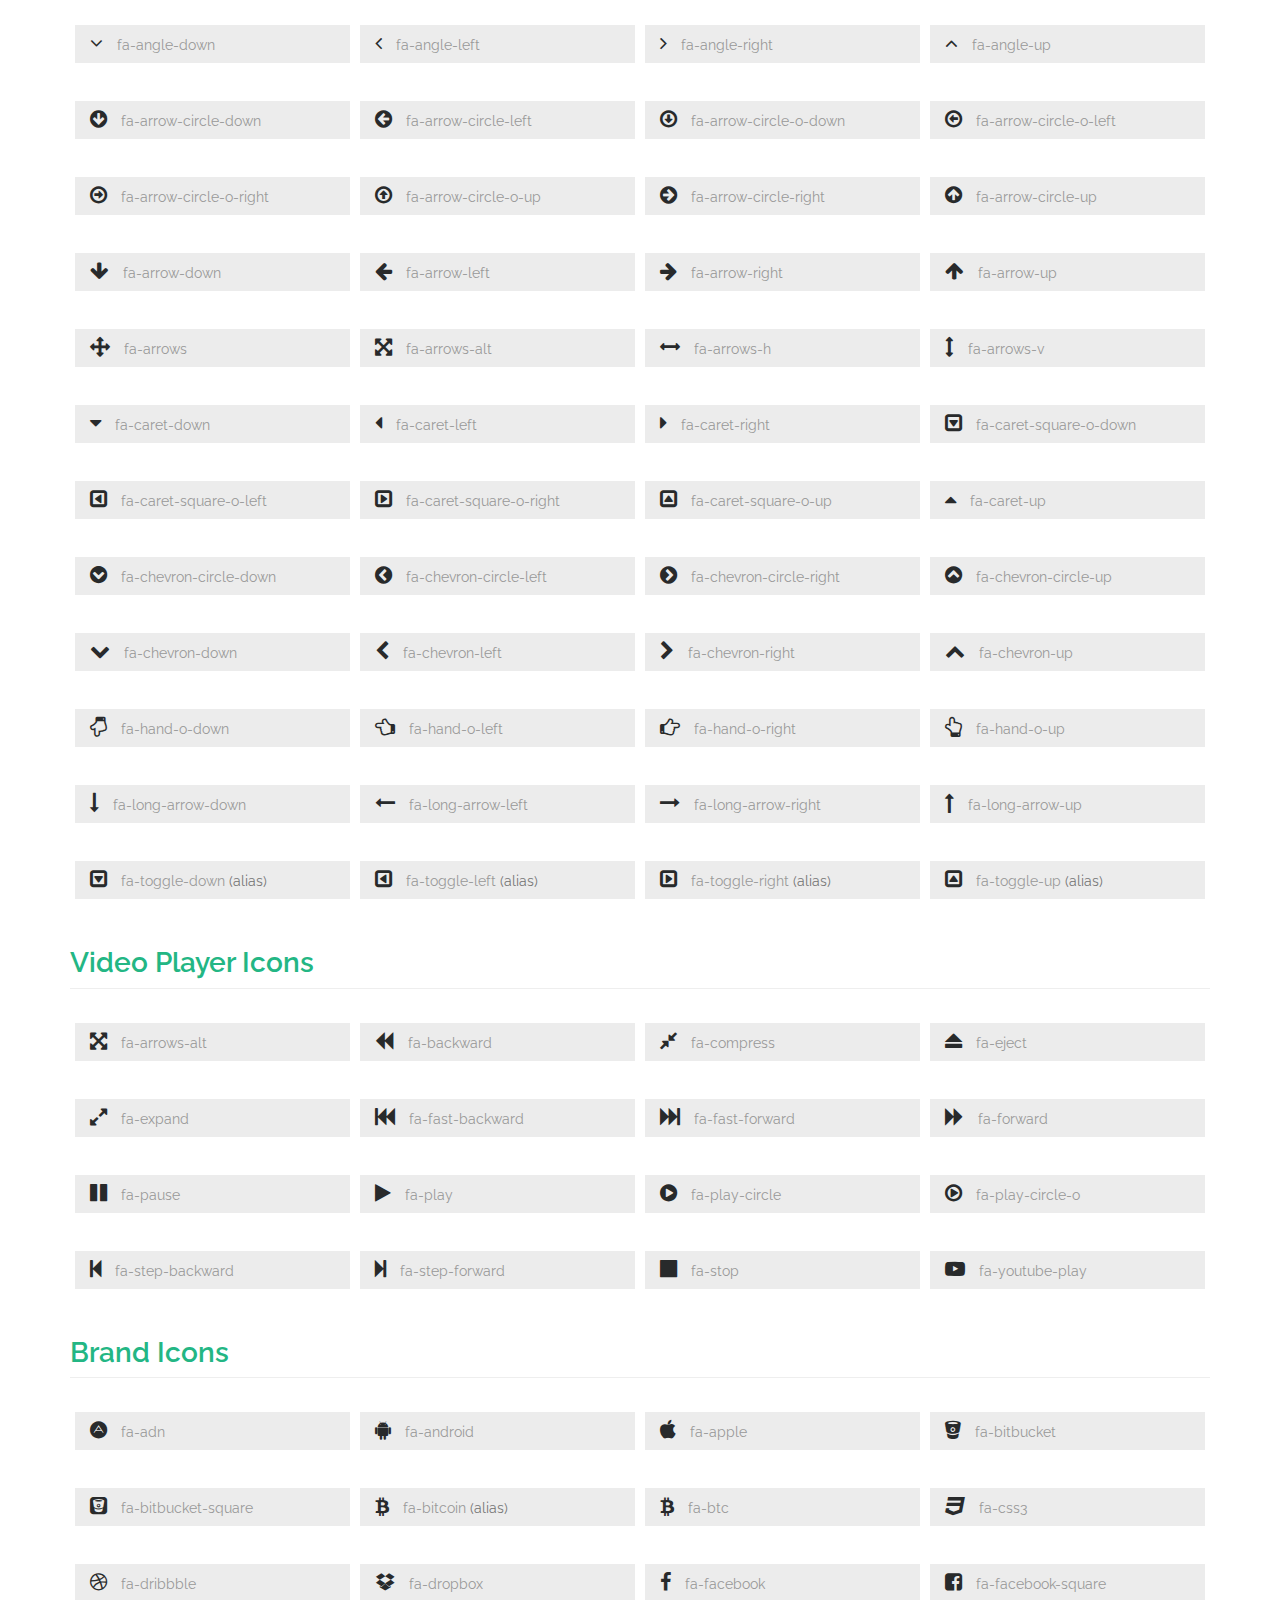
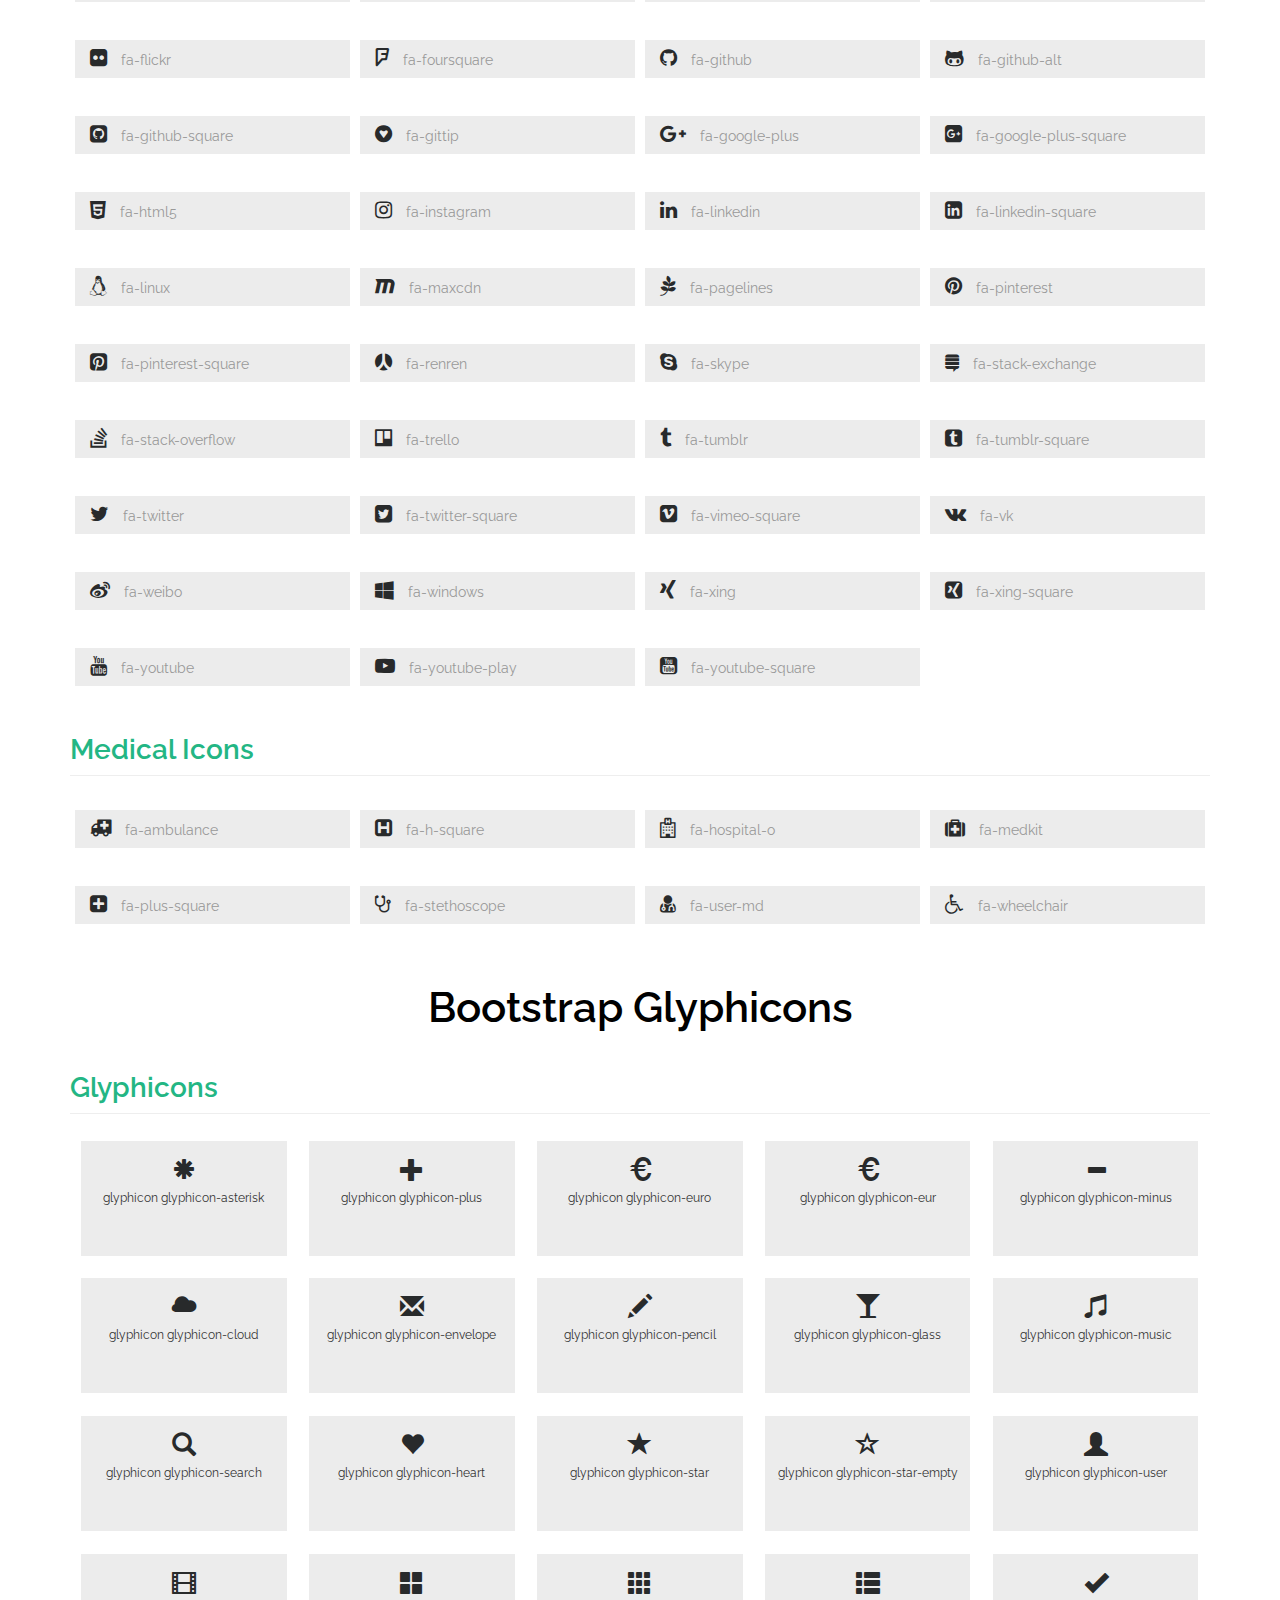
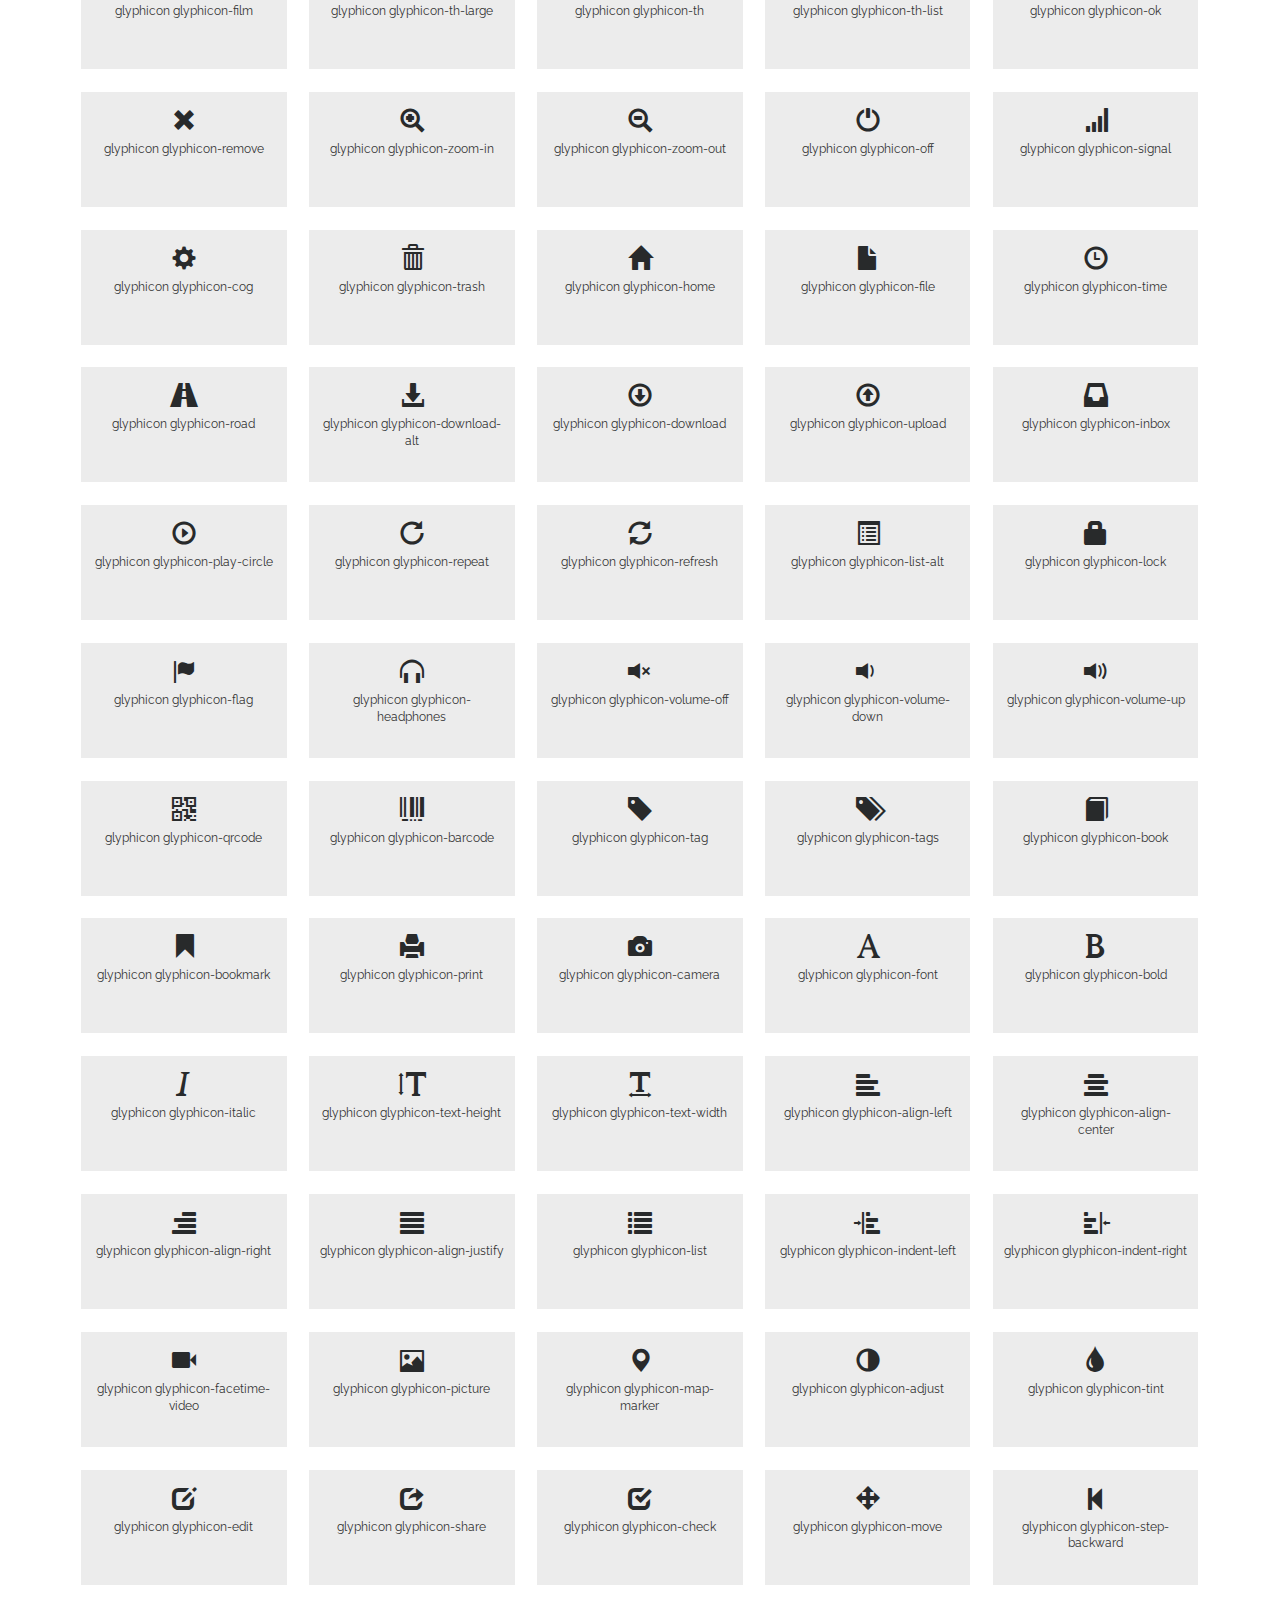
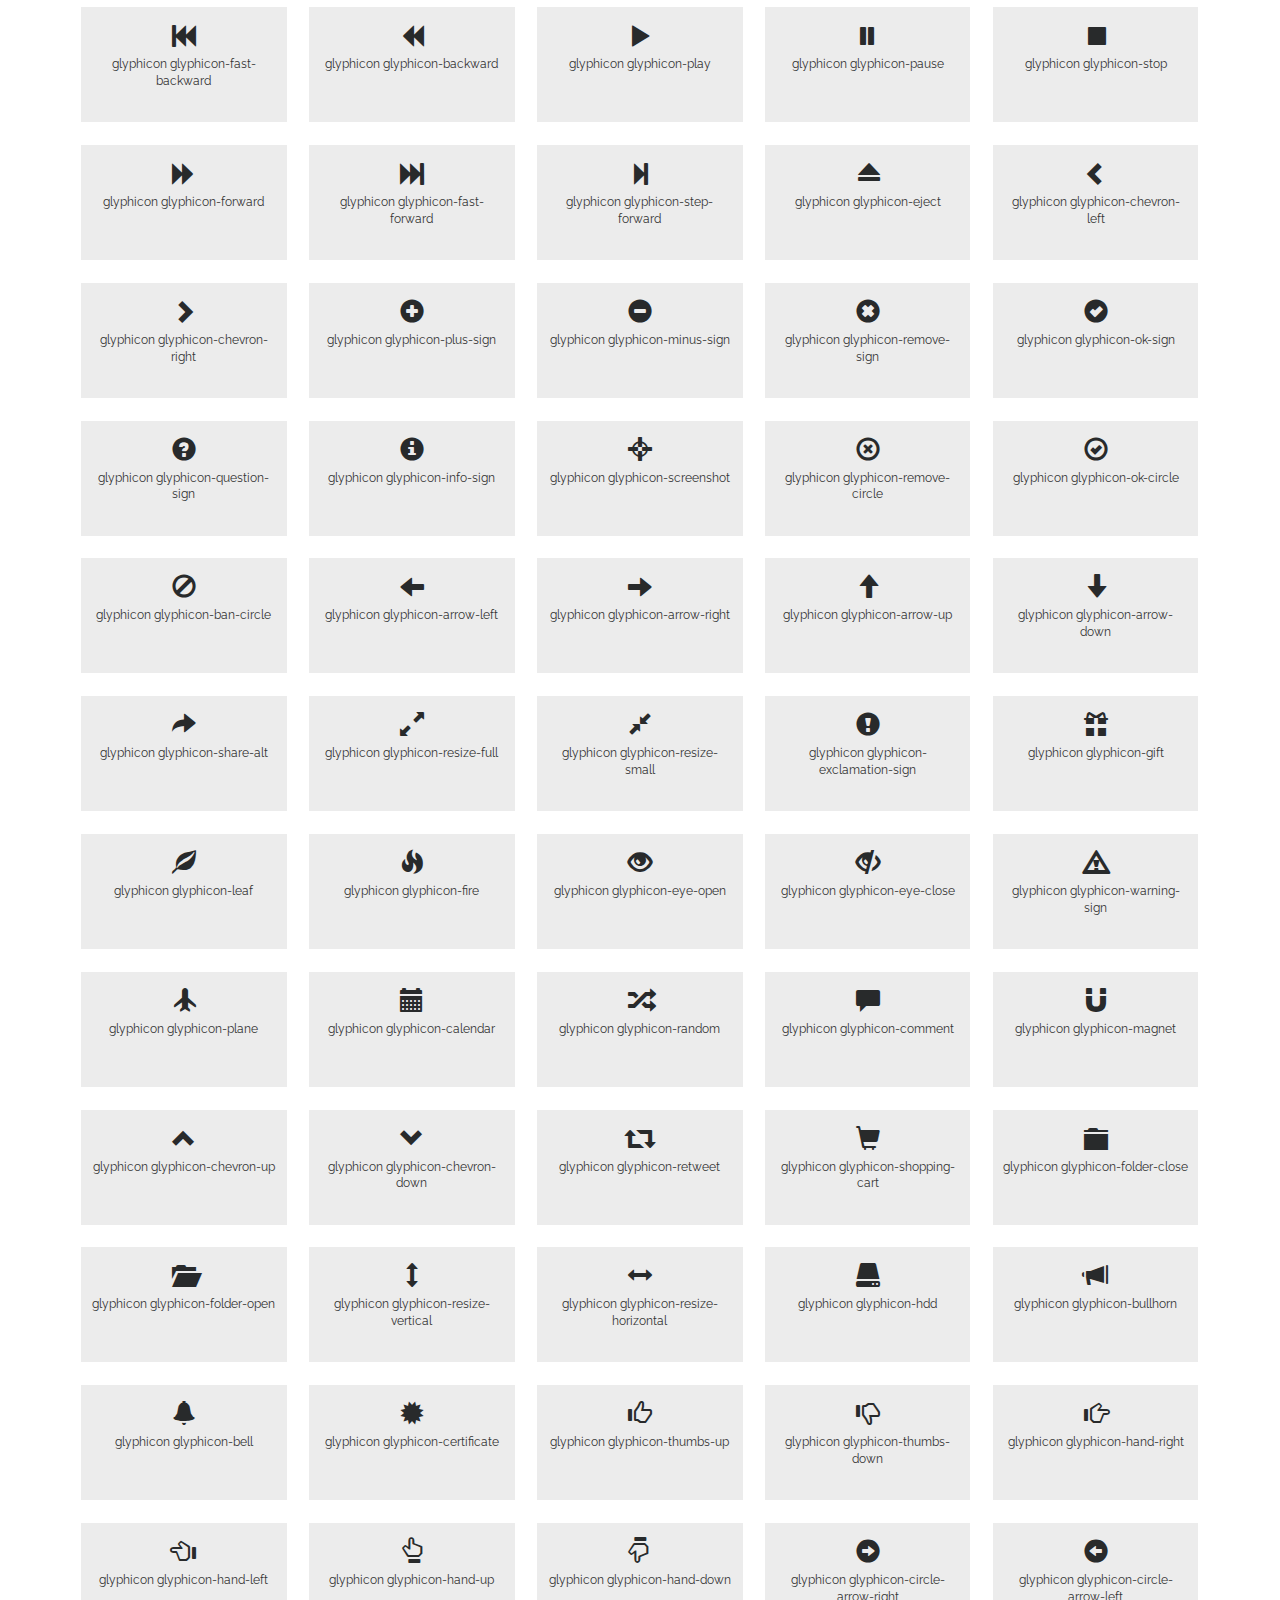
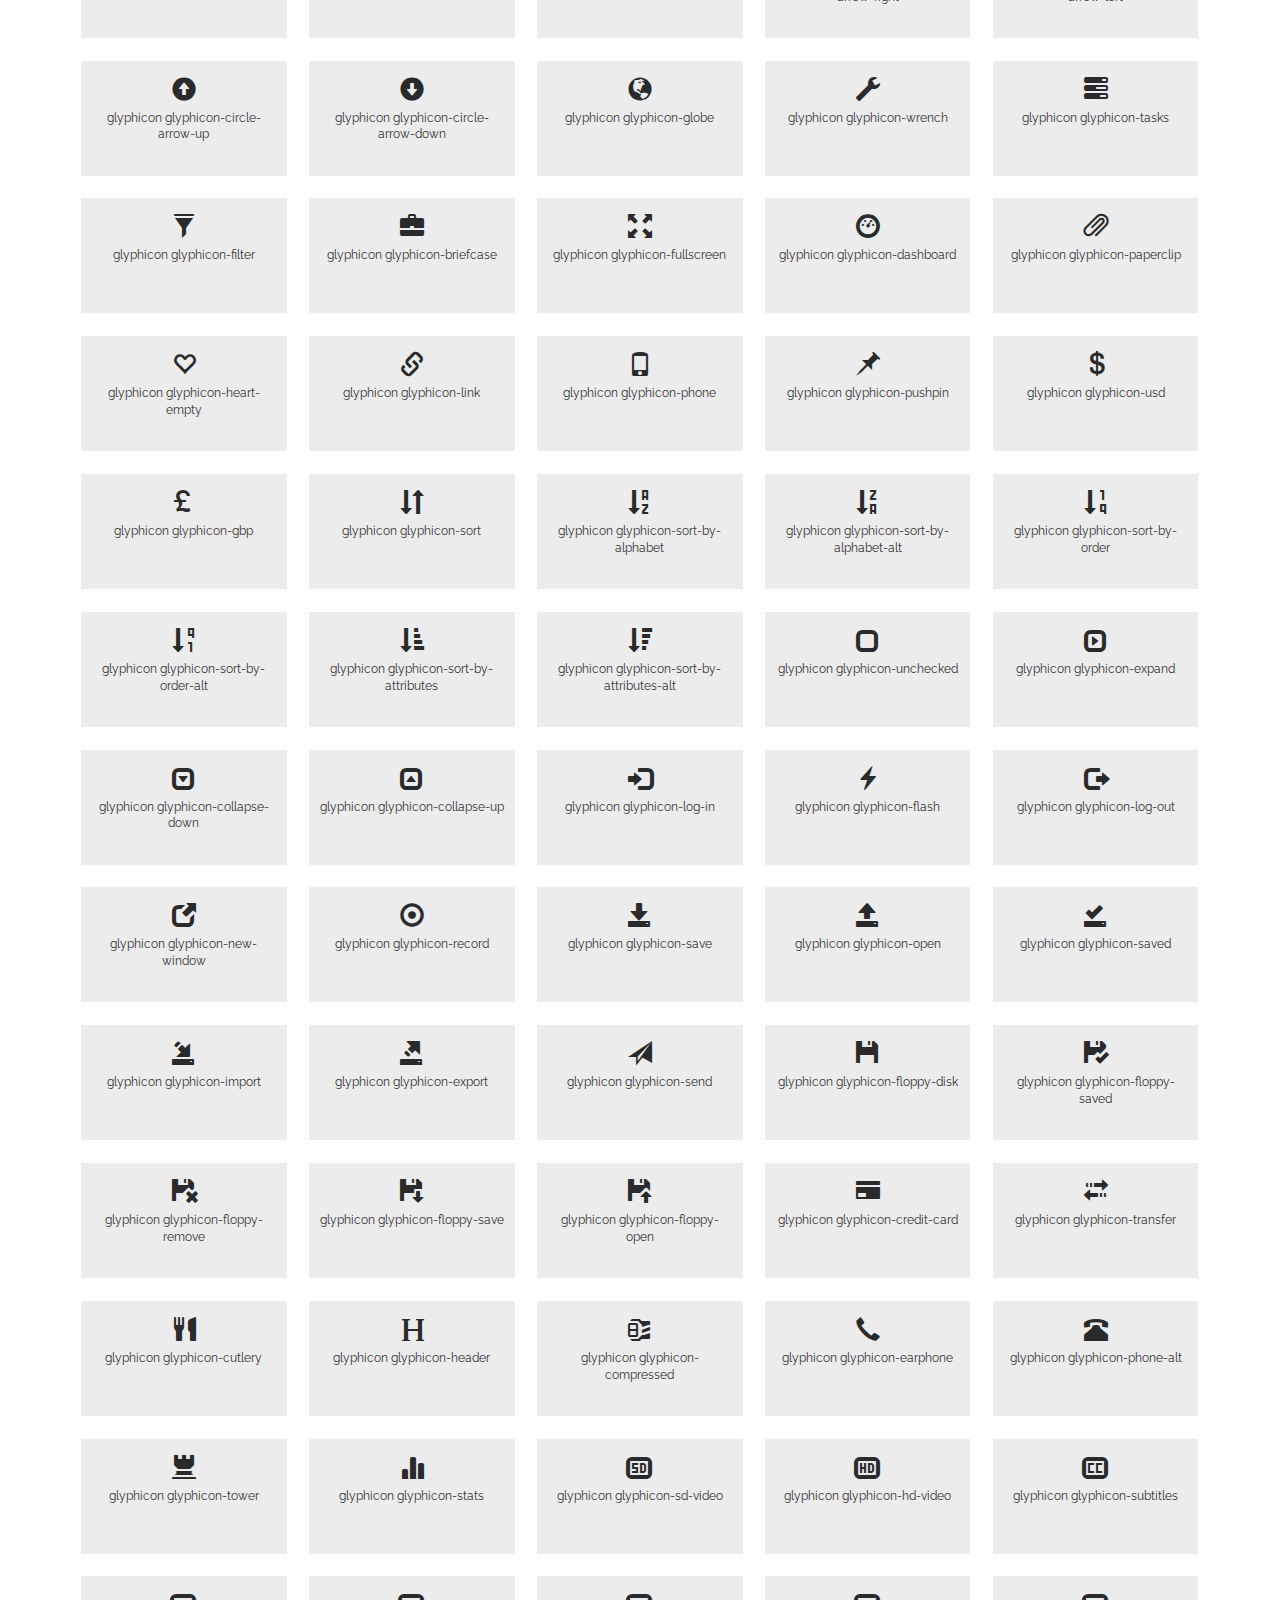
<file: icons.html>
<!--
	Author: W3layouts
	Author URL: http://w3layouts.com
	License: Creative Commons Attribution 3.0 Unported
	License URL: http://creativecommons.org/licenses/by/3.0/
-->
<!DOCTYPE html>
<html lang="en">
<head>
<title>Transporters a Transportation Category Flat Bootstrap Responsive Website Template | Icons :: W3layouts</title>
<!-- Meta tag Keywords -->
<meta name="viewport" content="width=device-width, initial-scale=1">
<meta http-equiv="Content-Type" content="text/html; charset=utf-8" />
<meta name="keywords" content="Transporters web template, Bootstrap Web Templates, Flat Web Templates, Android Compatible web template, Smartphone Compatible web template, free webDesigns for Nokia, Samsung, LG, SonyEricsson, Motorola web Designs" />
<script type="application/x-javascript"> addEventListener("load", function() { setTimeout(hideURLbar, 0); }, false);
function hideURLbar(){ window.scrollTo(0,1); } </script>
<!--// Meta tag Keywords -->

<!-- css files -->
<link rel="stylesheet" href="css/bootstrap.css"> <!-- Bootstrap-Core-CSS -->
<link rel="stylesheet" href="css/style.css" type="text/css" media="all" /> <!-- Style-CSS --> 
<link rel="stylesheet" href="css/font-awesome.css"> <!-- Font-Awesome-Icons-CSS -->
<!-- //css files -->

<!-- web-fonts -->
<link href="//fonts.googleapis.com/css?family=Raleway:100,100i,200,200i,300,300i,400,400i,500,500i,600,600i,700,700i,800,800i,900,900i&amp;subset=latin-ext" rel="stylesheet">
<link href="//fonts.googleapis.com/css?family=Open+Sans:300,300i,400,400i,600,600i,700,700i,800,800i&amp;subset=cyrillic,cyrillic-ext,greek,greek-ext,latin-ext,vietnamese" rel="stylesheet">
<!-- //web-fonts -->
</head>
<body>
<div class="header">
		<nav class="navbar navbar-default">
					<div class="navbar-header">
						<button type="button" class="navbar-toggle" data-toggle="collapse" data-target="#bs-example-navbar-collapse-1">
							<span class="sr-only">Toggle navigation</span>
							<span class="icon-bar"></span>
							<span class="icon-bar"></span>
							<span class="icon-bar"></span>
						</button>
						<h1><a href="index.html">Transporters</a></h1>
					</div>
					<div class="top-nav-text">
						<div class="nav-contact-w3ls"><i class="fa fa-phone" aria-hidden="true"></i><p>+0(12) 444 262 399</p></div> 
					</div>
					<!-- navbar-header -->
					<div class="collapse navbar-collapse" id="bs-example-navbar-collapse-1">
						<ul class="nav navbar-nav navbar-right">
							<li><a class="hvr-underline-from-center active" href="index.html">Home</a></li>
							<li><a href="services.html" class="hvr-underline-from-center">Services</a></li>
							<li><a href="#team" class="hvr-underline-from-center scroll scroll">Team</a></li>
							<li><a href="gallery.html" class="hvr-underline-from-center">Gallery</a></li>
							<li><a href="#" data-toggle="dropdown"><span data-hover="ShortCodes">Short Codes</span><span class="caret"></span></a>
								<ul class="dropdown-menu">
									<li><a href="icons.html"><span data-hover="Icons">Icons</span></a></li>
									<li><a href="typography.html"><span data-hover="Typograpghy">Typograpghy</span></a></li>
								</ul>
							</li>	
							<li><a href="contact.html" class="hvr-underline-from-center">Contact</a>
						</ul>
					</div>

					<div class="clearfix"> </div>	
				</nav>
	
	</div>		
<div class="banner1">
</div>
<div class="about-breadcrumb">
	<div class="container">
		<ul>
			<li><a href="index.html">Home</a><i>></i></li>
			<li>Icons</li>
		</ul>
	</div>
</div>
<!-- icons -->
	<div class="codes icons main-grid-border">
		<div class="container"> 
			<div class="grid_3 grid_4 w3_agileits_icons_page">
						<div class="icons">
							<h3 class="agileits-icons-title">Font Awesome Icons</h3>
							 <section id="new">
								  <h3 class="page-header page-header icon-subheading">30 New Icons </h3>							  

								  <div class="row fontawesome-icon-list">
									
									
									  <div class="icon-box col-md-3 col-sm-4"><a class="agile-icon" href="#"><i class="fa fa-asl-interpreting" aria-hidden="true"></i> fa-asl-interpreting <span class="text-muted">(alias)</span></a></div>
									
									  <div class="icon-box col-md-3 col-sm-4"><a class="agile-icon" href="#"><i class="fa fa-assistive-listening-systems" aria-hidden="true"></i> fa-assistive-listening-systems</a></div>
									
									  <div class="icon-box col-md-3 col-sm-4"><a class="agile-icon" href="#"><i class="fa fa-audio-description" aria-hidden="true"></i> fa-audio-description</a></div>
									
									  <div class="icon-box col-md-3 col-sm-4"><a class="agile-icon" href="#"><i class="fa fa-blind" aria-hidden="true"></i> fa-blind</a></div>
									
									  <div class="icon-box col-md-3 col-sm-4"><a class="agile-icon" href="#"><i class="fa fa-braille" aria-hidden="true"></i> fa-braille</a></div>
									
									  <div class="icon-box col-md-3 col-sm-4"><a class="agile-icon" href="#"><i class="fa fa-deaf" aria-hidden="true"></i> fa-deaf</a></div>
									
									  <div class="icon-box col-md-3 col-sm-4"><a class="agile-icon" href="#"><i class="fa fa-deafness" aria-hidden="true"></i> deafness <span class="text-muted">(alias)</span></a></div>
									
									  <div class="icon-box col-md-3 col-sm-4"><a class="agile-icon" href="#"><i class="fa fa-envira" aria-hidden="true"></i> fa-envira</a></div>
									
									  <div class="icon-box col-md-3 col-sm-4"><a class="agile-icon" href="#"><i class="fa fa-fa" aria-hidden="true"></i> fa-fa <span class="text-muted">(alias)</span></a></div>
									
									  <div class="icon-box col-md-3 col-sm-4"><a class="agile-icon" href="#"><i class="fa fa-first-order" aria-hidden="true"></i> fa-first-order</a></div>
									
									  <div class="icon-box col-md-3 col-sm-4"><a class="agile-icon" href="#"><i class="fa fa-font-awesome" aria-hidden="true"></i> fa-font-awesome</a></div>
									
									  <div class="icon-box col-md-3 col-sm-4"><a class="agile-icon" href="#"><i class="fa fa-gitlab" aria-hidden="true"></i> fa-gitlab</a></div>
									
									  <div class="icon-box col-md-3 col-sm-4"><a class="agile-icon" href="#"><i class="fa fa-glide" aria-hidden="true"></i> fa-glide</a></div>
									
									  <div class="icon-box col-md-3 col-sm-4"><a class="agile-icon" href="#"><i class="fa fa-glide-g" aria-hidden="true"></i> fa-glide-g</a></div>
									
									  <div class="icon-box col-md-3 col-sm-4"><a class="agile-icon" href="#"><i class="fa fa-google-plus-circle" aria-hidden="true"></i> fa-google-plus-circle <span class="text-muted">(alias)</span></a></div>
									
									  <div class="icon-box col-md-3 col-sm-4"><a class="agile-icon" href="#"><i class="fa fa-google-plus-official" aria-hidden="true"></i> fa-google-plus-official</a></div>
									
									  <div class="icon-box col-md-3 col-sm-4"><a class="agile-icon" href="#"><i class="fa fa-hard-of-hearing" aria-hidden="true"></i> fa-hard-of-hearing <span class="text-muted">(alias)</span></a></div>
									
									  <div class="icon-box col-md-3 col-sm-4"><a class="agile-icon" href="#"><i class="fa fa-instagram" aria-hidden="true"></i> fa-instagram</a></div>
									
									  <div class="icon-box col-md-3 col-sm-4"><a class="agile-icon" href="#"><i class="fa fa-low-vision" aria-hidden="true"></i> fa-low-vision</a></div>
									
									  <div class="icon-box col-md-3 col-sm-4"><a class="agile-icon" href="#"><i class="fa fa-pied-piper" aria-hidden="true"></i> fa-pied-piper</a></div>
									
									  <div class="icon-box col-md-3 col-sm-4"><a class="agile-icon" href="#"><i class="fa fa-question-circle-o" aria-hidden="true"></i> fa-question-circle-o</a></div>
									
									  <div class="icon-box col-md-3 col-sm-4"><a class="agile-icon" href="#"><i class="fa fa-sign-language" aria-hidden="true"></i> fa-sign-language</a></div>
									
									  <div class="icon-box col-md-3 col-sm-4"><a class="agile-icon" href="#"><i class="fa fa-signing" aria-hidden="true"></i> fa-signing <span class="text-muted">(alias)</span></a></div>
									
									  <div class="icon-box col-md-3 col-sm-4"><a class="agile-icon" href="#"><i class="fa fa-snapchat" aria-hidden="true"></i> fa-snapchat</a></div>
									
									  <div class="icon-box col-md-3 col-sm-4"><a class="agile-icon" href="#"><i class="fa fa-snapchat-ghost" aria-hidden="true"></i> fa-snapchat-ghost</a></div>
									
									  <div class="icon-box col-md-3 col-sm-4"><a class="agile-icon" href="#"><i class="fa fa-snapchat-square" aria-hidden="true"></i> fa-snapchat-square</a></div>
									
									  <div class="icon-box col-md-3 col-sm-4"><a class="agile-icon" href="#"><i class="fa fa-themeisle" aria-hidden="true"></i> fa-themeisle</a></div>
									
									  <div class="icon-box col-md-3 col-sm-4"><a class="agile-icon" href="#"><i class="fa fa-universal-access" aria-hidden="true"></i> fa-universal-access</a></div>
									
									  <div class="icon-box col-md-3 col-sm-4"><a class="agile-icon" href="#"><i class="fa fa-viadeo" aria-hidden="true"></i> fa-viadeo</a></div>
									
									  <div class="icon-box col-md-3 col-sm-4"><a class="agile-icon" href="#"><i class="fa fa-viadeo-square" aria-hidden="true"></i> fa-viadeo-square</a></div>
									
									  <div class="icon-box col-md-3 col-sm-4"><a class="agile-icon" href="#"><i class="fa fa-volume-control-phone" aria-hidden="true"></i> fa-volume-control-phone</a></div>
									
									  <div class="icon-box col-md-3 col-sm-4"><a class="agile-icon" href="#"><i class="fa fa-wheelchair-alt" aria-hidden="true"></i> fa-wheelchair-alt</a></div>
									
									  <div class="icon-box col-md-3 col-sm-4"><a class="agile-icon" href="#"><i class="fa fa-wpbeginner" aria-hidden="true"></i> fa-wpbeginner</a></div>
									
									  <div class="icon-box col-md-3 col-sm-4"><a class="agile-icon" href="#"><i class="fa fa-wpforms" aria-hidden="true"></i> fa-wpforms</a></div>
									
									  <div class="icon-box col-md-3 col-sm-4"><a class="agile-icon" href="#"><i class="fa fa-yoast" aria-hidden="true"></i> fa-yoast</a></div>
									
								  </div>

								</section>
							<div class="section group">
									<div class="box"> 
										<div class="title ">
											<h3 class="page-header icon-subheading">Web Application Icons</h3>
										</div>
										<div class="box_content"> 
											<div class="fontawesome-icon-list"> 
												<div class="icon-box col-md-3 col-sm-4"><a class="agile-icon" href="#"><i class="fa fa-adjust"></i> fa-adjust</a></div>
										
												<div class="icon-box col-md-3 col-sm-4"><a class="agile-icon" href="#"><i class="fa fa-anchor"></i> fa-anchor</a></div>
										
												<div class="icon-box col-md-3 col-sm-4"><a class="agile-icon" href="#"><i class="fa fa-archive"></i> fa-archive</a></div>
										
												<div class="icon-box col-md-3 col-sm-4"><a class="agile-icon" href="#"><i class="fa fa-arrows"></i> fa-arrows</a></div>
										
												<div class="icon-box col-md-3 col-sm-4"><a class="agile-icon" href="#"><i class="fa fa-arrows-h"></i> fa-arrows-h</a></div>
										
												<div class="icon-box col-md-3 col-sm-4"><a class="agile-icon" href="#"><i class="fa fa-arrows-v"></i> fa-arrows-v</a></div>
										
												<div class="icon-box col-md-3 col-sm-4"><a class="agile-icon" href="#"><i class="fa fa-asterisk"></i> fa-asterisk</a></div>
										
												<div class="icon-box col-md-3 col-sm-4"><a class="agile-icon" href="#"><i class="fa fa-ban"></i> fa-ban</a></div>
										
												<div class="icon-box col-md-3 col-sm-4"><a class="agile-icon" href="#"><i class="fa fa-bar-chart-o"></i> fa-bar-chart-o</a></div>
										
												<div class="icon-box col-md-3 col-sm-4"><a class="agile-icon" href="#"><i class="fa fa-barcode"></i> fa-barcode</a></div>
										
												<div class="icon-box col-md-3 col-sm-4"><a class="agile-icon" href="#"><i class="fa fa-bars"></i> fa-bars</a></div>
										
												<div class="icon-box col-md-3 col-sm-4"><a class="agile-icon" href="#"><i class="fa fa-beer"></i> fa-beer</a></div>
										
												<div class="icon-box col-md-3 col-sm-4"><a class="agile-icon" href="#"><i class="fa fa-bell"></i> fa-bell</a></div>
										
												<div class="icon-box col-md-3 col-sm-4"><a class="agile-icon" href="#"><i class="fa fa-bell-o"></i> fa-bell-o</a></div>
										
												<div class="icon-box col-md-3 col-sm-4"><a class="agile-icon" href="#"><i class="fa fa-bolt"></i> fa-bolt</a></div>
										
												<div class="icon-box col-md-3 col-sm-4"><a class="agile-icon" href="#"><i class="fa fa-book"></i> fa-book</a></div>
										
												<div class="icon-box col-md-3 col-sm-4"><a class="agile-icon" href="#"><i class="fa fa-bookmark"></i> fa-bookmark</a></div>
										
												<div class="icon-box col-md-3 col-sm-4"><a class="agile-icon" href="#"><i class="fa fa-bookmark-o"></i> fa-bookmark-o</a></div>
										
												<div class="icon-box col-md-3 col-sm-4"><a class="agile-icon" href="#"><i class="fa fa-briefcase"></i> fa-briefcase</a></div>
										
												<div class="icon-box col-md-3 col-sm-4"><a class="agile-icon" href="#"><i class="fa fa-bug"></i> fa-bug</a></div>
										
												<div class="icon-box col-md-3 col-sm-4"><a class="agile-icon" href="#"><i class="fa fa-building-o"></i> fa-building-o</a></div>
										
												<div class="icon-box col-md-3 col-sm-4"><a class="agile-icon" href="#"><i class="fa fa-bullhorn"></i> fa-bullhorn</a></div>
										
												<div class="icon-box col-md-3 col-sm-4"><a class="agile-icon" href="#"><i class="fa fa-bullseye"></i> fa-bullseye</a></div>
										
												<div class="icon-box col-md-3 col-sm-4"><a class="agile-icon" href="#"><i class="fa fa-calendar"></i> fa-calendar</a></div>
										
												<div class="icon-box col-md-3 col-sm-4"><a class="agile-icon" href="#"><i class="fa fa-calendar-o"></i> fa-calendar-o</a></div>
										
												<div class="icon-box col-md-3 col-sm-4"><a class="agile-icon" href="#"><i class="fa fa-camera"></i> fa-camera</a></div>
										
												<div class="icon-box col-md-3 col-sm-4"><a class="agile-icon" href="#"><i class="fa fa-camera-retro"></i> fa-camera-retro</a></div>
										
												<div class="icon-box col-md-3 col-sm-4"><a class="agile-icon" href="#"><i class="fa fa-caret-square-o-down"></i> fa-caret-square-o-down</a></div>
										
												<div class="icon-box col-md-3 col-sm-4"><a class="agile-icon" href="#"><i class="fa fa-caret-square-o-left"></i> fa-caret-square-o-left</a></div>
										
												<div class="icon-box col-md-3 col-sm-4"><a class="agile-icon" href="#"><i class="fa fa-caret-square-o-right"></i> fa-caret-square-o-right</a></div>
										
												<div class="icon-box col-md-3 col-sm-4"><a class="agile-icon" href="#"><i class="fa fa-caret-square-o-up"></i> fa-caret-square-o-up</a></div>
										
												<div class="icon-box col-md-3 col-sm-4"><a class="agile-icon" href="#"><i class="fa fa-certificate"></i> fa-certificate</a></div>
										
												<div class="icon-box col-md-3 col-sm-4"><a class="agile-icon" href="#"><i class="fa fa-check"></i> fa-check</a></div>
										
												<div class="icon-box col-md-3 col-sm-4"><a class="agile-icon" href="#"><i class="fa fa-check-circle"></i> fa-check-circle</a></div>
										
												<div class="icon-box col-md-3 col-sm-4"><a class="agile-icon" href="#"><i class="fa fa-check-circle-o"></i> fa-check-circle-o</a></div>
										
												<div class="icon-box col-md-3 col-sm-4"><a class="agile-icon" href="#"><i class="fa fa-check-square"></i> fa-check-square</a></div>
										
												<div class="icon-box col-md-3 col-sm-4"><a class="agile-icon" href="#"><i class="fa fa-check-square-o"></i> fa-check-square-o</a></div>
										
												<div class="icon-box col-md-3 col-sm-4"><a class="agile-icon" href="#"><i class="fa fa-circle"></i> fa-circle</a></div>
										
												<div class="icon-box col-md-3 col-sm-4"><a class="agile-icon" href="#"><i class="fa fa-circle-o"></i> fa-circle-o</a></div>
										
												<div class="icon-box col-md-3 col-sm-4"><a class="agile-icon" href="#"><i class="fa fa-clock-o"></i> fa-clock-o</a></div>
										
												<div class="icon-box col-md-3 col-sm-4"><a class="agile-icon" href="#"><i class="fa fa-cloud"></i> fa-cloud</a></div>
										
												<div class="icon-box col-md-3 col-sm-4"><a class="agile-icon" href="#"><i class="fa fa-cloud-download"></i> fa-cloud-download</a></div>
										
												<div class="icon-box col-md-3 col-sm-4"><a class="agile-icon" href="#"><i class="fa fa-cloud-upload"></i> fa-cloud-upload</a></div>
										
												<div class="icon-box col-md-3 col-sm-4"><a class="agile-icon" href="#"><i class="fa fa-code"></i> fa-code</a></div>
										
												<div class="icon-box col-md-3 col-sm-4"><a class="agile-icon" href="#"><i class="fa fa-code-fork"></i> fa-code-fork</a></div>
										
												<div class="icon-box col-md-3 col-sm-4"><a class="agile-icon" href="#"><i class="fa fa-coffee"></i> fa-coffee</a></div>
										
												<div class="icon-box col-md-3 col-sm-4"><a class="agile-icon" href="#"><i class="fa fa-cog"></i> fa-cog</a></div>
										
												<div class="icon-box col-md-3 col-sm-4"><a class="agile-icon" href="#"><i class="fa fa-cogs"></i> fa-cogs</a></div>
										
												<div class="icon-box col-md-3 col-sm-4"><a class="agile-icon" href="#"><i class="fa fa-comment"></i> fa-comment</a></div>
										
												<div class="icon-box col-md-3 col-sm-4"><a class="agile-icon" href="#"><i class="fa fa-comment-o"></i> fa-comment-o</a></div>
										
												<div class="icon-box col-md-3 col-sm-4"><a class="agile-icon" href="#"><i class="fa fa-comments"></i> fa-comments</a></div>
										
												<div class="icon-box col-md-3 col-sm-4"><a class="agile-icon" href="#"><i class="fa fa-comments-o"></i> fa-comments-o</a></div>
										
												<div class="icon-box col-md-3 col-sm-4"><a class="agile-icon" href="#"><i class="fa fa-compass"></i> fa-compass</a></div>
										
												<div class="icon-box col-md-3 col-sm-4"><a class="agile-icon" href="#"><i class="fa fa-credit-card"></i> fa-credit-card</a></div>
										
												<div class="icon-box col-md-3 col-sm-4"><a class="agile-icon" href="#"><i class="fa fa-crop"></i> fa-crop</a></div>
										
												<div class="icon-box col-md-3 col-sm-4"><a class="agile-icon" href="#"><i class="fa fa-crosshairs"></i> fa-crosshairs</a></div>
										
												<div class="icon-box col-md-3 col-sm-4"><a class="agile-icon" href="#"><i class="fa fa-cutlery"></i> fa-cutlery</a></div>
										
												<div class="icon-box col-md-3 col-sm-4"><a class="agile-icon" href="#"><i class="fa fa-dashboard"></i> fa-dashboard <span class="text-muted">(alias)</span></a></div>
										
												<div class="icon-box col-md-3 col-sm-4"><a class="agile-icon" href="#"><i class="fa fa-desktop"></i> fa-desktop</a></div>
										
												<div class="icon-box col-md-3 col-sm-4"><a class="agile-icon" href="#"><i class="fa fa-dot-circle-o"></i> fa-dot-circle-o</a></div>
										
												<div class="icon-box col-md-3 col-sm-4"><a class="agile-icon" href="#"><i class="fa fa-download"></i> fa-download</a></div>
										
												<div class="icon-box col-md-3 col-sm-4"><a class="agile-icon" href="#"><i class="fa fa-edit"></i> fa-edit <span class="text-muted">(alias)</span></a></div>
										
												<div class="icon-box col-md-3 col-sm-4"><a class="agile-icon" href="#"><i class="fa fa-ellipsis-h"></i> fa-ellipsis-h</a></div>
										
												<div class="icon-box col-md-3 col-sm-4"><a class="agile-icon" href="#"><i class="fa fa-ellipsis-v"></i> fa-ellipsis-v</a></div>
										
												<div class="icon-box col-md-3 col-sm-4"><a class="agile-icon" href="#"><i class="fa fa-envelope"></i> fa-envelope</a></div>
										
												<div class="icon-box col-md-3 col-sm-4"><a class="agile-icon" href="#"><i class="fa fa-envelope-o"></i> fa-envelope-o</a></div>
										
												<div class="icon-box col-md-3 col-sm-4"><a class="agile-icon" href="#"><i class="fa fa-eraser"></i> fa-eraser</a></div>
										
												<div class="icon-box col-md-3 col-sm-4"><a class="agile-icon" href="#"><i class="fa fa-exchange"></i> fa-exchange</a></div>
										
												<div class="icon-box col-md-3 col-sm-4"><a class="agile-icon" href="#"><i class="fa fa-exclamation"></i> fa-exclamation</a></div>
										
												<div class="icon-box col-md-3 col-sm-4"><a class="agile-icon" href="#"><i class="fa fa-exclamation-circle"></i> fa-exclamation-circle</a></div>
										
												<div class="icon-box col-md-3 col-sm-4"><a class="agile-icon" href="#"><i class="fa fa-exclamation-triangle"></i> fa-exclamation-triangle</a></div>
										
												<div class="icon-box col-md-3 col-sm-4"><a class="agile-icon" href="#"><i class="fa fa-external-link"></i> fa-external-link</a></div>
										
												<div class="icon-box col-md-3 col-sm-4"><a class="agile-icon" href="#"><i class="fa fa-external-link-square"></i> fa-external-link-square</a></div>
										
												<div class="icon-box col-md-3 col-sm-4"><a class="agile-icon" href="#"><i class="fa fa-eye"></i> fa-eye</a></div>
										
												<div class="icon-box col-md-3 col-sm-4"><a class="agile-icon" href="#"><i class="fa fa-eye-slash"></i> fa-eye-slash</a></div>
										
												<div class="icon-box col-md-3 col-sm-4"><a class="agile-icon" href="#"><i class="fa fa-female"></i> fa-female</a></div>
										
												<div class="icon-box col-md-3 col-sm-4"><a class="agile-icon" href="#"><i class="fa fa-fighter-jet"></i> fa-fighter-jet</a></div>
										
												<div class="icon-box col-md-3 col-sm-4"><a class="agile-icon" href="#"><i class="fa fa-film"></i> fa-film</a></div>
										
												<div class="icon-box col-md-3 col-sm-4"><a class="agile-icon" href="#"><i class="fa fa-filter"></i> fa-filter</a></div>
										
												<div class="icon-box col-md-3 col-sm-4"><a class="agile-icon" href="#"><i class="fa fa-fire"></i> fa-fire</a></div>
										
												<div class="icon-box col-md-3 col-sm-4"><a class="agile-icon" href="#"><i class="fa fa-fire-extinguisher"></i> fa-fire-extinguisher</a></div>
										
												<div class="icon-box col-md-3 col-sm-4"><a class="agile-icon" href="#"><i class="fa fa-flag"></i> fa-flag</a></div>
										
												<div class="icon-box col-md-3 col-sm-4"><a class="agile-icon" href="#"><i class="fa fa-flag-checkered"></i> fa-flag-checkered</a></div>
										
												<div class="icon-box col-md-3 col-sm-4"><a class="agile-icon" href="#"><i class="fa fa-flag-o"></i> fa-flag-o</a></div>
										
												<div class="icon-box col-md-3 col-sm-4"><a class="agile-icon" href="#"><i class="fa fa-flash"></i> fa-flash <span class="text-muted">(alias)</span></a></div>
										
												<div class="icon-box col-md-3 col-sm-4"><a class="agile-icon" href="#"><i class="fa fa-flask"></i> fa-flask</a></div>
										
												<div class="icon-box col-md-3 col-sm-4"><a class="agile-icon" href="#"><i class="fa fa-folder"></i> fa-folder</a></div>
										
												<div class="icon-box col-md-3 col-sm-4"><a class="agile-icon" href="#"><i class="fa fa-folder-o"></i> fa-folder-o</a></div>
										
												<div class="icon-box col-md-3 col-sm-4"><a class="agile-icon" href="#"><i class="fa fa-folder-open"></i> fa-folder-open</a></div>
										
												<div class="icon-box col-md-3 col-sm-4"><a class="agile-icon" href="#"><i class="fa fa-folder-open-o"></i> fa-folder-open-o</a></div>
										
												<div class="icon-box col-md-3 col-sm-4"><a class="agile-icon" href="#"><i class="fa fa-frown-o"></i> fa-frown-o</a></div>
										
												<div class="icon-box col-md-3 col-sm-4"><a class="agile-icon" href="#"><i class="fa fa-gamepad"></i> fa-gamepad</a></div>
										
												<div class="icon-box col-md-3 col-sm-4"><a class="agile-icon" href="#"><i class="fa fa-gavel"></i> fa-gavel</a></div>
										
												<div class="icon-box col-md-3 col-sm-4"><a class="agile-icon" href="#"><i class="fa fa-gear"></i> fa-gear <span class="text-muted">(alias)</span></a></div>
										
												<div class="icon-box col-md-3 col-sm-4"><a class="agile-icon" href="#"><i class="fa fa-gears"></i> fa-gears <span class="text-muted">(alias)</span></a></div>
										
												<div class="icon-box col-md-3 col-sm-4"><a class="agile-icon" href="#"><i class="fa fa-gift"></i> fa-gift</a></div>
										
												<div class="icon-box col-md-3 col-sm-4"><a class="agile-icon" href="#"><i class="fa fa-glass"></i> fa-glass</a></div>
										
												<div class="icon-box col-md-3 col-sm-4"><a class="agile-icon" href="#"><i class="fa fa-globe"></i> fa-globe</a></div>
										
												<div class="icon-box col-md-3 col-sm-4"><a class="agile-icon" href="#"><i class="fa fa-group"></i> fa-group <span class="text-muted">(alias)</span></a></div>
										
												<div class="icon-box col-md-3 col-sm-4"><a class="agile-icon" href="#"><i class="fa fa-hdd-o"></i> fa-hdd-o</a></div>
										
												<div class="icon-box col-md-3 col-sm-4"><a class="agile-icon" href="#"><i class="fa fa-headphones"></i> fa-headphones</a></div>
										
												<div class="icon-box col-md-3 col-sm-4"><a class="agile-icon" href="#"><i class="fa fa-heart"></i> fa-heart</a></div>
										
												<div class="icon-box col-md-3 col-sm-4"><a class="agile-icon" href="#"><i class="fa fa-heart-o"></i> fa-heart-o</a></div>
										
												<div class="icon-box col-md-3 col-sm-4"><a class="agile-icon" href="#"><i class="fa fa-home"></i> fa-home</a></div>
										
												<div class="icon-box col-md-3 col-sm-4"><a class="agile-icon" href="#"><i class="fa fa-inbox"></i> fa-inbox</a></div>
										
												<div class="icon-box col-md-3 col-sm-4"><a class="agile-icon" href="#"><i class="fa fa-info"></i> fa-info</a></div>
										
												<div class="icon-box col-md-3 col-sm-4"><a class="agile-icon" href="#info-circle"><i class="fa fa-info-circle"></i> fa-info-circle</a></div>
										
												<div class="icon-box col-md-3 col-sm-4"><a class="agile-icon" href="#key"><i class="fa fa-key"></i> fa-key</a></div>
										
												<div class="icon-box col-md-3 col-sm-4"><a class="agile-icon" href="#keyboard-o"><i class="fa fa-keyboard-o"></i> fa-keyboard-o</a></div>
										
												<div class="icon-box col-md-3 col-sm-4"><a class="agile-icon" href="#laptop"><i class="fa fa-laptop"></i> fa-laptop</a></div>
										
												<div class="icon-box col-md-3 col-sm-4"><a class="agile-icon" href="#leaf"><i class="fa fa-leaf"></i> fa-leaf</a></div>
										
												<div class="icon-box col-md-3 col-sm-4"><a class="agile-icon" href="#gavel"><i class="fa fa-legal"></i> fa-legal <span class="text-muted">(alias)</span></a></div>
										
												<div class="icon-box col-md-3 col-sm-4"><a class="agile-icon" href="#lemon-o"><i class="fa fa-lemon-o"></i> fa-lemon-o</a></div>
										
												<div class="icon-box col-md-3 col-sm-4"><a class="agile-icon" href="#level-down"><i class="fa fa-level-down"></i> fa-level-down</a></div>
										
												<div class="icon-box col-md-3 col-sm-4"><a class="agile-icon" href="#level-up"><i class="fa fa-level-up"></i> fa-level-up</a></div>
										
												<div class="icon-box col-md-3 col-sm-4"><a class="agile-icon" href="#lightbulb-o"><i class="fa fa-lightbulb-o"></i> fa-lightbulb-o</a></div>
										
												<div class="icon-box col-md-3 col-sm-4"><a class="agile-icon" href="#location-arrow"><i class="fa fa-location-arrow"></i> fa-location-arrow</a></div>
										
												<div class="icon-box col-md-3 col-sm-4"><a class="agile-icon" href="#lock"><i class="fa fa-lock"></i> fa-lock</a></div>
										
												<div class="icon-box col-md-3 col-sm-4"><a class="agile-icon" href="#magic"><i class="fa fa-magic"></i> fa-magic</a></div>
										
												<div class="icon-box col-md-3 col-sm-4"><a class="agile-icon" href="#magnet"><i class="fa fa-magnet"></i> fa-magnet</a></div>
										
												<div class="icon-box col-md-3 col-sm-4"><a class="agile-icon" href="#share"><i class="fa fa-mail-forward"></i> fa-mail-forward <span class="text-muted">(alias)</span></a></div>
										
												<div class="icon-box col-md-3 col-sm-4"><a class="agile-icon" href="#reply"><i class="fa fa-mail-reply"></i> fa-mail-reply <span class="text-muted">(alias)</span></a></div>
										
												<div class="icon-box col-md-3 col-sm-4"><a class="agile-icon" href="#mail-reply-all"><i class="fa fa-mail-reply-all"></i> fa-mail-reply-all</a></div>
										
												<div class="icon-box col-md-3 col-sm-4"><a class="agile-icon" href="#male"><i class="fa fa-male"></i> fa-male</a></div>
										
												<div class="icon-box col-md-3 col-sm-4"><a class="agile-icon" href="#map-marker"><i class="fa fa-map-marker"></i> fa-map-marker</a></div>
										
												<div class="icon-box col-md-3 col-sm-4"><a class="agile-icon" href="#meh-o"><i class="fa fa-meh-o"></i> fa-meh-o</a></div>
										
												<div class="icon-box col-md-3 col-sm-4"><a class="agile-icon" href="#microphone"><i class="fa fa-microphone"></i> fa-microphone</a></div>
										
												<div class="icon-box col-md-3 col-sm-4"><a class="agile-icon" href="#microphone-slash"><i class="fa fa-microphone-slash"></i> fa-microphone-slash</a></div>
										
												<div class="icon-box col-md-3 col-sm-4"><a class="agile-icon" href="#minus"><i class="fa fa-minus"></i> fa-minus</a></div>
										
												<div class="icon-box col-md-3 col-sm-4"><a class="agile-icon" href="#minus-circle"><i class="fa fa-minus-circle"></i> fa-minus-circle</a></div>
										
												<div class="icon-box col-md-3 col-sm-4"><a class="agile-icon" href="#minus-square"><i class="fa fa-minus-square"></i> fa-minus-square</a></div>
										
												<div class="icon-box col-md-3 col-sm-4"><a class="agile-icon" href="#minus-square-o"><i class="fa fa-minus-square-o"></i> fa-minus-square-o</a></div>
										
												<div class="icon-box col-md-3 col-sm-4"><a class="agile-icon" href="#mobile"><i class="fa fa-mobile"></i> fa-mobile</a></div>
										
												<div class="icon-box col-md-3 col-sm-4"><a class="agile-icon" href="#mobile"><i class="fa fa-mobile-phone"></i> fa-mobile-phone <span class="text-muted">(alias)</span></a></div>
										
												<div class="icon-box col-md-3 col-sm-4"><a class="agile-icon" href="#money"><i class="fa fa-money"></i> fa-money</a></div>
										
												<div class="icon-box col-md-3 col-sm-4"><a class="agile-icon" href="#moon-o"><i class="fa fa-moon-o"></i> fa-moon-o</a></div>
										
												<div class="icon-box col-md-3 col-sm-4"><a class="agile-icon" href="#music"><i class="fa fa-music"></i> fa-music</a></div>
										
												<div class="icon-box col-md-3 col-sm-4"><a class="agile-icon" href="#pencil"><i class="fa fa-pencil"></i> fa-pencil</a></div>
										
												<div class="icon-box col-md-3 col-sm-4"><a class="agile-icon" href="#pencil-square"><i class="fa fa-pencil-square"></i> fa-pencil-square</a></div>
										
												<div class="icon-box col-md-3 col-sm-4"><a class="agile-icon" href="#pencil-square-o"><i class="fa fa-pencil-square-o"></i> fa-pencil-square-o</a></div>
										
												<div class="icon-box col-md-3 col-sm-4"><a class="agile-icon" href="#phone"><i class="fa fa-phone"></i> fa-phone</a></div>
										
												<div class="icon-box col-md-3 col-sm-4"><a class="agile-icon" href="#phone-square"><i class="fa fa-phone-square"></i> fa-phone-square</a></div>
										
												<div class="icon-box col-md-3 col-sm-4"><a class="agile-icon" href="#picture-o"><i class="fa fa-picture-o"></i> fa-picture-o</a></div>
										
												<div class="icon-box col-md-3 col-sm-4"><a class="agile-icon" href="#plane"><i class="fa fa-plane"></i> fa-plane</a></div>
										
												<div class="icon-box col-md-3 col-sm-4"><a class="agile-icon" href="#plus"><i class="fa fa-plus"></i> fa-plus</a></div>
										
												<div class="icon-box col-md-3 col-sm-4"><a class="agile-icon" href="#plus-circle"><i class="fa fa-plus-circle"></i> fa-plus-circle</a></div>
										
												<div class="icon-box col-md-3 col-sm-4"><a class="agile-icon" href="#plus-square"><i class="fa fa-plus-square"></i> fa-plus-square</a></div>
										
												<div class="icon-box col-md-3 col-sm-4"><a class="agile-icon" href="#plus-square-o"><i class="fa fa-plus-square-o"></i> fa-plus-square-o</a></div>
										
												<div class="icon-box col-md-3 col-sm-4"><a class="agile-icon" href="#power-off"><i class="fa fa-power-off"></i> fa-power-off</a></div>
										
												<div class="icon-box col-md-3 col-sm-4"><a class="agile-icon" href="#print"><i class="fa fa-print"></i> fa-print</a></div>
										
												<div class="icon-box col-md-3 col-sm-4"><a class="agile-icon" href="#puzzle-piece"><i class="fa fa-puzzle-piece"></i> fa-puzzle-piece</a></div>
										
												<div class="icon-box col-md-3 col-sm-4"><a class="agile-icon" href="#qrcode"><i class="fa fa-qrcode"></i> fa-qrcode</a></div>
										
												<div class="icon-box col-md-3 col-sm-4"><a class="agile-icon" href="#question"><i class="fa fa-question"></i> fa-question</a></div>
										
												<div class="icon-box col-md-3 col-sm-4"><a class="agile-icon" href="#question-circle"><i class="fa fa-question-circle"></i> fa-question-circle</a></div>
										
												<div class="icon-box col-md-3 col-sm-4"><a class="agile-icon" href="#quote-left"><i class="fa fa-quote-left"></i> fa-quote-left</a></div>
										
												<div class="icon-box col-md-3 col-sm-4"><a class="agile-icon" href="#quote-right"><i class="fa fa-quote-right"></i> fa-quote-right</a></div>
										
												<div class="icon-box col-md-3 col-sm-4"><a class="agile-icon" href="#random"><i class="fa fa-random"></i> fa-random</a></div>
										
												<div class="icon-box col-md-3 col-sm-4"><a class="agile-icon" href="#refresh"><i class="fa fa-refresh"></i> fa-refresh</a></div>
										
												<div class="icon-box col-md-3 col-sm-4"><a class="agile-icon" href="#reply"><i class="fa fa-reply"></i> fa-reply</a></div>
										
												<div class="icon-box col-md-3 col-sm-4"><a class="agile-icon" href="#reply-all"><i class="fa fa-reply-all"></i> fa-reply-all</a></div>
										
												<div class="icon-box col-md-3 col-sm-4"><a class="agile-icon" href="#retweet"><i class="fa fa-retweet"></i> fa-retweet</a></div>
										
												<div class="icon-box col-md-3 col-sm-4"><a class="agile-icon" href="#road"><i class="fa fa-road"></i> fa-road</a></div>
										
												<div class="icon-box col-md-3 col-sm-4"><a class="agile-icon" href="#rocket"><i class="fa fa-rocket"></i> fa-rocket</a></div>
										
												<div class="icon-box col-md-3 col-sm-4"><a class="agile-icon" href="#rss"><i class="fa fa-rss"></i> fa-rss</a></div>
										
												<div class="icon-box col-md-3 col-sm-4"><a class="agile-icon" href="#rss-square"><i class="fa fa-rss-square"></i> fa-rss-square</a></div>
										
												<div class="icon-box col-md-3 col-sm-4"><a class="agile-icon" href="#search"><i class="fa fa-search"></i> fa-search</a></div>
										
												<div class="icon-box col-md-3 col-sm-4"><a class="agile-icon" href="#search-minus"><i class="fa fa-search-minus"></i> fa-search-minus</a></div>
										
												<div class="icon-box col-md-3 col-sm-4"><a class="agile-icon" href="#search-plus"><i class="fa fa-search-plus"></i> fa-search-plus</a></div>
										
												<div class="icon-box col-md-3 col-sm-4"><a class="agile-icon" href="#share"><i class="fa fa-share"></i> fa-share</a></div>
										
												<div class="icon-box col-md-3 col-sm-4"><a class="agile-icon" href="#share-square"><i class="fa fa-share-square"></i> fa-share-square</a></div>
										
												<div class="icon-box col-md-3 col-sm-4"><a class="agile-icon" href="#share-square-o"><i class="fa fa-share-square-o"></i> fa-share-square-o</a></div>
										
												<div class="icon-box col-md-3 col-sm-4"><a class="agile-icon" href="#shield"><i class="fa fa-shield"></i> fa-shield</a></div>
										
												<div class="icon-box col-md-3 col-sm-4"><a class="agile-icon" href="#shopping-cart"><i class="fa fa-shopping-cart"></i> fa-shopping-cart</a></div>
										
												<div class="icon-box col-md-3 col-sm-4"><a class="agile-icon" href="#sign-in"><i class="fa fa-sign-in"></i> fa-sign-in</a></div>
										
												<div class="icon-box col-md-3 col-sm-4"><a class="agile-icon" href="#sign-out"><i class="fa fa-sign-out"></i> fa-sign-out</a></div>
										
												<div class="icon-box col-md-3 col-sm-4"><a class="agile-icon" href="#signal"><i class="fa fa-signal"></i> fa-signal</a></div>
										
												<div class="icon-box col-md-3 col-sm-4"><a class="agile-icon" href="#sitemap"><i class="fa fa-sitemap"></i> fa-sitemap</a></div>
										
												<div class="icon-box col-md-3 col-sm-4"><a class="agile-icon" href="#smile-o"><i class="fa fa-smile-o"></i> fa-smile-o</a></div>
										
												<div class="icon-box col-md-3 col-sm-4"><a class="agile-icon" href="#sort"><i class="fa fa-sort"></i> fa-sort</a></div>
										
												<div class="icon-box col-md-3 col-sm-4"><a class="agile-icon" href="#sort-alpha-asc"><i class="fa fa-sort-alpha-asc"></i> fa-sort-alpha-asc</a></div>
										
												<div class="icon-box col-md-3 col-sm-4"><a class="agile-icon" href="#sort-alpha-desc"><i class="fa fa-sort-alpha-desc"></i> fa-sort-alpha-desc</a></div>
										
												<div class="icon-box col-md-3 col-sm-4"><a class="agile-icon" href="#sort-amount-asc"><i class="fa fa-sort-amount-asc"></i> fa-sort-amount-asc</a></div>
										
												<div class="icon-box col-md-3 col-sm-4"><a class="agile-icon" href="#sort-amount-desc"><i class="fa fa-sort-amount-desc"></i> fa-sort-amount-desc</a></div>
										
												<div class="icon-box col-md-3 col-sm-4"><a class="agile-icon" href="#sort-asc"><i class="fa fa-sort-asc"></i> fa-sort-asc</a></div>
										
												<div class="icon-box col-md-3 col-sm-4"><a class="agile-icon" href="#sort-desc"><i class="fa fa-sort-desc"></i> fa-sort-desc</a></div>
										
												<div class="icon-box col-md-3 col-sm-4"><a class="agile-icon" href="#sort-asc"><i class="fa fa-sort-down"></i> fa-sort-down <span class="text-muted">(alias)</span></a></div>
										
												<div class="icon-box col-md-3 col-sm-4"><a class="agile-icon" href="#sort-numeric-asc"><i class="fa fa-sort-numeric-asc"></i> fa-sort-numeric-asc</a></div>
										
												<div class="icon-box col-md-3 col-sm-4"><a class="agile-icon" href="#sort-numeric-desc"><i class="fa fa-sort-numeric-desc"></i> fa-sort-numeric-desc</a></div>
										
												<div class="icon-box col-md-3 col-sm-4"><a class="agile-icon" href="#sort-desc"><i class="fa fa-sort-up"></i> fa-sort-up <span class="text-muted">(alias)</span></a></div>
										
												<div class="icon-box col-md-3 col-sm-4"><a class="agile-icon" href="#spinner"><i class="fa fa-spinner"></i> fa-spinner</a></div>
										
												<div class="icon-box col-md-3 col-sm-4"><a class="agile-icon" href="#square"><i class="fa fa-square"></i> fa-square</a></div>
										
												<div class="icon-box col-md-3 col-sm-4"><a class="agile-icon" href="#square-o"><i class="fa fa-square-o"></i> fa-square-o</a></div>
										
												<div class="icon-box col-md-3 col-sm-4"><a class="agile-icon" href="#star"><i class="fa fa-star"></i> fa-star</a></div>
										
												<div class="icon-box col-md-3 col-sm-4"><a class="agile-icon" href="#star-half"><i class="fa fa-star-half"></i> fa-star-half</a></div>
										
												<div class="icon-box col-md-3 col-sm-4"><a class="agile-icon" href="#star-half-o"><i class="fa fa-star-half-empty"></i> fa-star-half-empty <span class="text-muted">(alias)</span></a></div>
										
												<div class="icon-box col-md-3 col-sm-4"><a class="agile-icon" href="#star-half-o"><i class="fa fa-star-half-full"></i> fa-star-half-full <span class="text-muted">(alias)</span></a></div>
										
												<div class="icon-box col-md-3 col-sm-4"><a class="agile-icon" href="#star-half-o"><i class="fa fa-star-half-o"></i> fa-star-half-o</a></div>
										
												<div class="icon-box col-md-3 col-sm-4"><a class="agile-icon" href="#star-o"><i class="fa fa-star-o"></i> fa-star-o</a></div>
										
												<div class="icon-box col-md-3 col-sm-4"><a class="agile-icon" href="#subscript"><i class="fa fa-subscript"></i> fa-subscript</a></div>
										
												<div class="icon-box col-md-3 col-sm-4"><a class="agile-icon" href="#suitcase"><i class="fa fa-suitcase"></i> fa-suitcase</a></div>
										
												<div class="icon-box col-md-3 col-sm-4"><a class="agile-icon" href="#sun-o"><i class="fa fa-sun-o"></i> fa-sun-o</a></div>
										
												<div class="icon-box col-md-3 col-sm-4"><a class="agile-icon" href="#superscript"><i class="fa fa-superscript"></i> fa-superscript</a></div>
										
												<div class="icon-box col-md-3 col-sm-4"><a class="agile-icon" href="#tablet"><i class="fa fa-tablet"></i> fa-tablet</a></div>
										
												<div class="icon-box col-md-3 col-sm-4"><a class="agile-icon" href="#tachometer"><i class="fa fa-tachometer"></i> fa-tachometer</a></div>
										
												<div class="icon-box col-md-3 col-sm-4"><a class="agile-icon" href="#tag"><i class="fa fa-tag"></i> fa-tag</a></div>
										
												<div class="icon-box col-md-3 col-sm-4"><a class="agile-icon" href="#tags"><i class="fa fa-tags"></i> fa-tags</a></div>
										
												<div class="icon-box col-md-3 col-sm-4"><a class="agile-icon" href="#tasks"><i class="fa fa-tasks"></i> fa-tasks</a></div>
										
												<div class="icon-box col-md-3 col-sm-4"><a class="agile-icon" href="#terminal"><i class="fa fa-terminal"></i> fa-terminal</a></div>
										
												<div class="icon-box col-md-3 col-sm-4"><a class="agile-icon" href="#thumb-tack"><i class="fa fa-thumb-tack"></i> fa-thumb-tack</a></div>
										
												<div class="icon-box col-md-3 col-sm-4"><a class="agile-icon" href="#thumbs-down"><i class="fa fa-thumbs-down"></i> fa-thumbs-down</a></div>
										
												<div class="icon-box col-md-3 col-sm-4"><a class="agile-icon" href="#thumbs-o-down"><i class="fa fa-thumbs-o-down"></i> fa-thumbs-o-down</a></div>
										
												<div class="icon-box col-md-3 col-sm-4"><a class="agile-icon" href="#thumbs-o-up"><i class="fa fa-thumbs-o-up"></i> fa-thumbs-o-up</a></div>
										
												<div class="icon-box col-md-3 col-sm-4"><a class="agile-icon" href="#thumbs-up"><i class="fa fa-thumbs-up"></i> fa-thumbs-up</a></div>
										
												<div class="icon-box col-md-3 col-sm-4"><a class="agile-icon" href="#ticket"><i class="fa fa-ticket"></i> fa-ticket</a></div>
										
												<div class="icon-box col-md-3 col-sm-4"><a class="agile-icon" href="#times"><i class="fa fa-times"></i> fa-times</a></div>
										
												<div class="icon-box col-md-3 col-sm-4"><a class="agile-icon" href="#times-circle"><i class="fa fa-times-circle"></i> fa-times-circle</a></div>
										
												<div class="icon-box col-md-3 col-sm-4"><a class="agile-icon" href="#times-circle-o"><i class="fa fa-times-circle-o"></i> fa-times-circle-o</a></div>
										
												<div class="icon-box col-md-3 col-sm-4"><a class="agile-icon" href="#tint"><i class="fa fa-tint"></i> fa-tint</a></div>
										
												<div class="icon-box col-md-3 col-sm-4"><a class="agile-icon" href="#caret-square-o-down"><i class="fa fa-toggle-down"></i> fa-toggle-down <span class="text-muted">(alias)</span></a></div>
										
												<div class="icon-box col-md-3 col-sm-4"><a class="agile-icon" href="#caret-square-o-left"><i class="fa fa-toggle-left"></i> fa-toggle-left <span class="text-muted">(alias)</span></a></div>
										
												<div class="icon-box col-md-3 col-sm-4"><a class="agile-icon" href="#caret-square-o-right"><i class="fa fa-toggle-right"></i> fa-toggle-right <span class="text-muted">(alias)</span></a></div>
										
												<div class="icon-box col-md-3 col-sm-4"><a class="agile-icon" href="#caret-square-o-up"><i class="fa fa-toggle-up"></i> fa-toggle-up <span class="text-muted">(alias)</span></a></div>
										
												<div class="icon-box col-md-3 col-sm-4"><a class="agile-icon" href="#trash-o"><i class="fa fa-trash-o"></i> fa-trash-o</a></div>
										
												<div class="icon-box col-md-3 col-sm-4"><a class="agile-icon" href="#trophy"><i class="fa fa-trophy"></i> fa-trophy</a></div>
										
												<div class="icon-box col-md-3 col-sm-4"><a class="agile-icon" href="#truck"><i class="fa fa-truck"></i> fa-truck</a></div>
										
												<div class="icon-box col-md-3 col-sm-4"><a class="agile-icon" href="#umbrella"><i class="fa fa-umbrella"></i> fa-umbrella</a></div>
										
												<div class="icon-box col-md-3 col-sm-4"><a class="agile-icon" href="#unlock"><i class="fa fa-unlock"></i> fa-unlock</a></div>
										
												<div class="icon-box col-md-3 col-sm-4"><a class="agile-icon" href="#unlock-alt"><i class="fa fa-unlock-alt"></i> fa-unlock-alt</a></div>
										
												<div class="icon-box col-md-3 col-sm-4"><a class="agile-icon" href="#sort"><i class="fa fa-unsorted"></i> fa-unsorted <span class="text-muted">(alias)</span></a></div>
										
												<div class="icon-box col-md-3 col-sm-4"><a class="agile-icon" href="#upload"><i class="fa fa-upload"></i> fa-upload</a></div>
										
												<div class="icon-box col-md-3 col-sm-4"><a class="agile-icon" href="#user"><i class="fa fa-user"></i> fa-user</a></div>
										
												<div class="icon-box col-md-3 col-sm-4"><a class="agile-icon" href="#users"><i class="fa fa-users"></i> fa-users</a></div>
										
												<div class="icon-box col-md-3 col-sm-4"><a class="agile-icon" href="#video-camera"><i class="fa fa-video-camera"></i> fa-video-camera</a></div>
										
												<div class="icon-box col-md-3 col-sm-4"><a class="agile-icon" href="#volume-down"><i class="fa fa-volume-down"></i> fa-volume-down</a></div>
										
												<div class="icon-box col-md-3 col-sm-4"><a class="agile-icon" href="#volume-off"><i class="fa fa-volume-off"></i> fa-volume-off</a></div>
										
												<div class="icon-box col-md-3 col-sm-4"><a class="agile-icon" href="#volume-up"><i class="fa fa-volume-up"></i> fa-volume-up</a></div>
										
												<div class="icon-box col-md-3 col-sm-4"><a class="agile-icon" href="#exclamation-triangle"><i class="fa fa-warning"></i> fa-warning <span class="text-muted">(alias)</span></a></div>
										
												<div class="icon-box col-md-3 col-sm-4"><a class="agile-icon" href="#wheelchair"><i class="fa fa-wheelchair"></i> fa-wheelchair</a></div>
										
												<div class="icon-box col-md-3 col-sm-4"><a class="agile-icon" href="#wrench"><i class="fa fa-wrench"></i> fa-wrench</a></div>
												<div class="clearfix"></div>
											</div> 
											<div class="title margin-top">
												<h3 class="page-header icon-subheading">Form Control Icons</h3>
											</div>
											<div class="box_content">
												<div class="fontawesome-icon-list"> 
													<div class="icon-box col-md-3 col-sm-4"><a class="agile-icon" href="#check-square"><i class="fa fa-check-square"></i> fa-check-square</a></div>
									
													<div class="icon-box col-md-3 col-sm-4"><a class="agile-icon" href="#check-square-o"><i class="fa fa-check-square-o"></i> fa-check-square-o</a></div>
									
													<div class="icon-box col-md-3 col-sm-4"><a class="agile-icon" href="#circle"><i class="fa fa-circle"></i> fa-circle</a></div>
									
													<div class="icon-box col-md-3 col-sm-4"><a class="agile-icon" href="#circle-o"><i class="fa fa-circle-o"></i> fa-circle-o</a></div>
									
													<div class="icon-box col-md-3 col-sm-4"><a class="agile-icon" href="#dot-circle-o"><i class="fa fa-dot-circle-o"></i> fa-dot-circle-o</a></div>
									
													<div class="icon-box col-md-3 col-sm-4"><a class="agile-icon" href="#minus-square"><i class="fa fa-minus-square"></i> fa-minus-square</a></div>
									
													<div class="icon-box col-md-3 col-sm-4"><a class="agile-icon" href="#minus-square-o"><i class="fa fa-minus-square-o"></i> fa-minus-square-o</a></div>
									
													<div class="icon-box col-md-3 col-sm-4"><a class="agile-icon" href="#plus-square"><i class="fa fa-plus-square"></i> fa-plus-square</a></div>
									
													<div class="icon-box col-md-3 col-sm-4"><a class="agile-icon" href="#plus-square-o"><i class="fa fa-plus-square-o"></i> fa-plus-square-o</a></div>
									
													<div class="icon-box col-md-3 col-sm-4"><a class="agile-icon" href="#square"><i class="fa fa-square"></i> fa-square</a></div>
									
													<div class="icon-box col-md-3 col-sm-4"><a class="agile-icon" href="#square-o"><i class="fa fa-square-o"></i> fa-square-o</a></div>
													<div class="clearfix"></div>
												</div>
											</div> 
											<div class="title  margin-top">
												<h3 class="page-header icon-subheading">Currency Icons</h3>
											</div>
											<div class="box_content">
												<div class="fontawesome-icon-list">
													<div class="icon-box col-md-3 col-sm-4"><a class="agile-icon" href="#btc"><i class="fa fa-bitcoin"></i> fa-bitcoin <span class="text-muted">(alias)</span></a></div>
									
													<div class="icon-box col-md-3 col-sm-4"><a class="agile-icon" href="#btc"><i class="fa fa-btc"></i> fa-btc</a></div>
									
													<div class="icon-box col-md-3 col-sm-4"><a class="agile-icon" href="#jpy"><i class="fa fa-cny"></i> fa-cny <span class="text-muted">(alias)</span></a></div>
									
													<div class="icon-box col-md-3 col-sm-4"><a class="agile-icon" href="#usd"><i class="fa fa-dollar"></i> fa-dollar <span class="text-muted">(alias)</span></a></div>
									
													<div class="icon-box col-md-3 col-sm-4"><a class="agile-icon" href="#eur"><i class="fa fa-eur"></i> fa-eur</a></div>
									
													<div class="icon-box col-md-3 col-sm-4"><a class="agile-icon" href="#eur"><i class="fa fa-euro"></i> fa-euro <span class="text-muted">(alias)</span></a></div>
									
													<div class="icon-box col-md-3 col-sm-4"><a class="agile-icon" href="#gbp"><i class="fa fa-gbp"></i> fa-gbp</a></div>
									
													<div class="icon-box col-md-3 col-sm-4"><a class="agile-icon" href="#inr"><i class="fa fa-inr"></i> fa-inr</a></div>
									
													<div class="icon-box col-md-3 col-sm-4"><a class="agile-icon" href="#jpy"><i class="fa fa-jpy"></i> fa-jpy</a></div>
									
													<div class="icon-box col-md-3 col-sm-4"><a class="agile-icon" href="#krw"><i class="fa fa-krw"></i> fa-krw</a></div>
									
													<div class="icon-box col-md-3 col-sm-4"><a class="agile-icon" href="#money"><i class="fa fa-money"></i> fa-money</a></div>
									
													<div class="icon-box col-md-3 col-sm-4"><a class="agile-icon" href="#jpy"><i class="fa fa-rmb"></i> fa-rmb <span class="text-muted">(alias)</span></a></div>
									
													<div class="icon-box col-md-3 col-sm-4"><a class="agile-icon" href="#rub"><i class="fa fa-rouble"></i> fa-rouble <span class="text-muted">(alias)</span></a></div>
									
													<div class="icon-box col-md-3 col-sm-4"><a class="agile-icon" href="#rub"><i class="fa fa-rub"></i> fa-rub</a></div>
									
													<div class="icon-box col-md-3 col-sm-4"><a class="agile-icon" href="#rub"><i class="fa fa-ruble"></i> fa-ruble <span class="text-muted">(alias)</span></a></div>
									
													<div class="icon-box col-md-3 col-sm-4"><a class="agile-icon" href="#inr"><i class="fa fa-rupee"></i> fa-rupee <span class="text-muted">(alias)</span></a></div>
									
													<div class="icon-box col-md-3 col-sm-4"><a class="agile-icon" href="#try"><i class="fa fa-try"></i> fa-try</a></div>
									
													<div class="icon-box col-md-3 col-sm-4"><a class="agile-icon" href="#try"><i class="fa fa-turkish-lira"></i> fa-turkish-lira <span class="text-muted">(alias)</span></a></div>
									
													<div class="icon-box col-md-3 col-sm-4"><a class="agile-icon" href="#usd"><i class="fa fa-usd"></i> fa-usd</a></div>
									
													<div class="icon-box col-md-3 col-sm-4"><a class="agile-icon" href="#krw"><i class="fa fa-won"></i> fa-won <span class="text-muted">(alias)</span></a></div>
									
													<div class="icon-box col-md-3 col-sm-4"><a class="agile-icon" href="#jpy"><i class="fa fa-yen"></i> fa-yen <span class="text-muted">(alias)</span></a></div>
													<div class="clearfix"></div>
												</div>
											</div> 
											<div class="title margin-top">
												 <h3 class="page-header icon-subheading">Text Editor Icons</h3>
											</div>
											<div class="box_content">
												<div class="fontawesome-icon-list">
													<div class="icon-box col-md-3 col-sm-4"><a class="agile-icon" href="#align-center"><i class="fa fa-align-center"></i> fa-align-center</a></div>
									
													<div class="icon-box col-md-3 col-sm-4"><a class="agile-icon" href="#align-justify"><i class="fa fa-align-justify"></i> fa-align-justify</a></div>
									
													<div class="icon-box col-md-3 col-sm-4"><a class="agile-icon" href="#align-left"><i class="fa fa-align-left"></i> fa-align-left</a></div>
									
													<div class="icon-box col-md-3 col-sm-4"><a class="agile-icon" href="#align-right"><i class="fa fa-align-right"></i> fa-align-right</a></div>
									
													<div class="icon-box col-md-3 col-sm-4"><a class="agile-icon" href="#bold"><i class="fa fa-bold"></i> fa-bold</a></div>
									
													<div class="icon-box col-md-3 col-sm-4"><a class="agile-icon" href="#link"><i class="fa fa-chain"></i> fa-chain <span class="text-muted">(alias)</span></a></div>
									
													<div class="icon-box col-md-3 col-sm-4"><a class="agile-icon" href="#chain-broken"><i class="fa fa-chain-broken"></i> fa-chain-broken</a></div>
									
													<div class="icon-box col-md-3 col-sm-4"><a class="agile-icon" href="#clipboard"><i class="fa fa-clipboard"></i> fa-clipboard</a></div>
									
													<div class="icon-box col-md-3 col-sm-4"><a class="agile-icon" href="#columns"><i class="fa fa-columns"></i> fa-columns</a></div>
									
													<div class="icon-box col-md-3 col-sm-4"><a class="agile-icon" href="#files-o"><i class="fa fa-copy"></i> fa-copy <span class="text-muted">(alias)</span></a></div>
									
													<div class="icon-box col-md-3 col-sm-4"><a class="agile-icon" href="#scissors"><i class="fa fa-cut"></i> fa-cut <span class="text-muted">(alias)</span></a></div>
									
													<div class="icon-box col-md-3 col-sm-4"><a class="agile-icon" href="#outdent"><i class="fa fa-dedent"></i> fa-dedent <span class="text-muted">(alias)</span></a></div>
									
													<div class="icon-box col-md-3 col-sm-4"><a class="agile-icon" href="#eraser"><i class="fa fa-eraser"></i> fa-eraser</a></div>
									
													<div class="icon-box col-md-3 col-sm-4"><a class="agile-icon" href="#file"><i class="fa fa-file"></i> fa-file</a></div>
									
													<div class="icon-box col-md-3 col-sm-4"><a class="agile-icon" href="#file-o"><i class="fa fa-file-o"></i> fa-file-o</a></div>
									
													<div class="icon-box col-md-3 col-sm-4"><a class="agile-icon" href="#file-text"><i class="fa fa-file-text"></i> fa-file-text</a></div>
									
													<div class="icon-box col-md-3 col-sm-4"><a class="agile-icon" href="#file-text-o"><i class="fa fa-file-text-o"></i> fa-file-text-o</a></div>
									
													<div class="icon-box col-md-3 col-sm-4"><a class="agile-icon" href="#files-o"><i class="fa fa-files-o"></i> fa-files-o</a></div>
									
													<div class="icon-box col-md-3 col-sm-4"><a class="agile-icon" href="#floppy-o"><i class="fa fa-floppy-o"></i> fa-floppy-o</a></div>
									
													<div class="icon-box col-md-3 col-sm-4"><a class="agile-icon" href="#font"><i class="fa fa-font"></i> fa-font</a></div>
									
													<div class="icon-box col-md-3 col-sm-4"><a class="agile-icon" href="#indent"><i class="fa fa-indent"></i> fa-indent</a></div>
									
													<div class="icon-box col-md-3 col-sm-4"><a class="agile-icon" href="#italic"><i class="fa fa-italic"></i> fa-italic</a></div>
									
													<div class="icon-box col-md-3 col-sm-4"><a class="agile-icon" href="#link"><i class="fa fa-link"></i> fa-link</a></div>
									
													<div class="icon-box col-md-3 col-sm-4"><a class="agile-icon" href="#list"><i class="fa fa-list"></i> fa-list</a></div>
									
													<div class="icon-box col-md-3 col-sm-4"><a class="agile-icon" href="#list-alt"><i class="fa fa-list-alt"></i> fa-list-alt</a></div>
									
													<div class="icon-box col-md-3 col-sm-4"><a class="agile-icon" href="#list-ol"><i class="fa fa-list-ol"></i> fa-list-ol</a></div>
									
													<div class="icon-box col-md-3 col-sm-4"><a class="agile-icon" href="#list-ul"><i class="fa fa-list-ul"></i> fa-list-ul</a></div>
									
													<div class="icon-box col-md-3 col-sm-4"><a class="agile-icon" href="#outdent"><i class="fa fa-outdent"></i> fa-outdent</a></div>
									
													<div class="icon-box col-md-3 col-sm-4"><a class="agile-icon" href="#paperclip"><i class="fa fa-paperclip"></i> fa-paperclip</a></div>
									
													<div class="icon-box col-md-3 col-sm-4"><a class="agile-icon" href="#clipboard"><i class="fa fa-paste"></i> fa-paste <span class="text-muted">(alias)</span></a></div>
									
													<div class="icon-box col-md-3 col-sm-4"><a class="agile-icon" href="#repeat"><i class="fa fa-repeat"></i> fa-repeat</a></div>
									
													<div class="icon-box col-md-3 col-sm-4"><a class="agile-icon" href="#undo"><i class="fa fa-rotate-left"></i> fa-rotate-left <span class="text-muted">(alias)</span></a></div>
									
													<div class="icon-box col-md-3 col-sm-4"><a class="agile-icon" href="#repeat"><i class="fa fa-rotate-right"></i> fa-rotate-right <span class="text-muted">(alias)</span></a></div>
									
													<div class="icon-box col-md-3 col-sm-4"><a class="agile-icon" href="#floppy-o"><i class="fa fa-save"></i> fa-save <span class="text-muted">(alias)</span></a></div>
									
													<div class="icon-box col-md-3 col-sm-4"><a class="agile-icon" href="#scissors"><i class="fa fa-scissors"></i> fa-scissors</a></div>
									
													<div class="icon-box col-md-3 col-sm-4"><a class="agile-icon" href="#strikethrough"><i class="fa fa-strikethrough"></i> fa-strikethrough</a></div>
									
													<div class="icon-box col-md-3 col-sm-4"><a class="agile-icon" href="#table"><i class="fa fa-table"></i> fa-table</a></div>
									
													<div class="icon-box col-md-3 col-sm-4"><a class="agile-icon" href="#text-height"><i class="fa fa-text-height"></i> fa-text-height</a></div>
									
													<div class="icon-box col-md-3 col-sm-4"><a class="agile-icon" href="#text-width"><i class="fa fa-text-width"></i> fa-text-width</a></div>
									
													<div class="icon-box col-md-3 col-sm-4"><a class="agile-icon" href="#th"><i class="fa fa-th"></i> fa-th</a></div>
									
													<div class="icon-box col-md-3 col-sm-4"><a class="agile-icon" href="#th-large"><i class="fa fa-th-large"></i> fa-th-large</a></div>
									
													<div class="icon-box col-md-3 col-sm-4"><a class="agile-icon" href="#th-list"><i class="fa fa-th-list"></i> fa-th-list</a></div>
									
													<div class="icon-box col-md-3 col-sm-4"><a class="agile-icon" href="#underline"><i class="fa fa-underline"></i> fa-underline</a></div>
									
													<div class="icon-box col-md-3 col-sm-4"><a class="agile-icon" href="#undo"><i class="fa fa-undo"></i> fa-undo</a></div>
									
													<div class="icon-box col-md-3 col-sm-4"><a class="agile-icon" href="#chain-broken"><i class="fa fa-unlink"></i> fa-unlink <span class="text-muted">(alias)</span></a></div>
													<div class="clearfix"></div>
												</div>
											</div> 
											<div class="title margin-top">
												<h3 class="page-header icon-subheading">Directional Icons</h3>
											</div>
											<div class="box_content">
												<div class="fontawesome-icon-list">
													<div class="icon-box col-md-3 col-sm-4"><a class="agile-icon" href="#angle-double-down"><i class="fa fa-angle-double-down"></i> fa-angle-double-down</a></div>
									
													<div class="icon-box col-md-3 col-sm-4"><a class="agile-icon" href="#angle-double-left"><i class="fa fa-angle-double-left"></i> fa-angle-double-left</a></div>
									
													<div class="icon-box col-md-3 col-sm-4"><a class="agile-icon" href="#angle-double-right"><i class="fa fa-angle-double-right"></i> fa-angle-double-right</a></div>
									
													<div class="icon-box col-md-3 col-sm-4"><a class="agile-icon" href="#angle-double-up"><i class="fa fa-angle-double-up"></i> fa-angle-double-up</a></div>
									
													<div class="icon-box col-md-3 col-sm-4"><a class="agile-icon" href="#angle-down"><i class="fa fa-angle-down"></i> fa-angle-down</a></div>
									
													<div class="icon-box col-md-3 col-sm-4"><a class="agile-icon" href="#angle-left"><i class="fa fa-angle-left"></i> fa-angle-left</a></div>
									
													<div class="icon-box col-md-3 col-sm-4"><a class="agile-icon" href="#angle-right"><i class="fa fa-angle-right"></i> fa-angle-right</a></div>
									
													<div class="icon-box col-md-3 col-sm-4"><a class="agile-icon" href="#angle-up"><i class="fa fa-angle-up"></i> fa-angle-up</a></div>
									
													<div class="icon-box col-md-3 col-sm-4"><a class="agile-icon" href="#arrow-circle-down"><i class="fa fa-arrow-circle-down"></i> fa-arrow-circle-down</a></div>
									
													<div class="icon-box col-md-3 col-sm-4"><a class="agile-icon" href="#arrow-circle-left"><i class="fa fa-arrow-circle-left"></i> fa-arrow-circle-left</a></div>
									
													<div class="icon-box col-md-3 col-sm-4"><a class="agile-icon" href="#arrow-circle-o-down"><i class="fa fa-arrow-circle-o-down"></i> fa-arrow-circle-o-down</a></div>
									
													<div class="icon-box col-md-3 col-sm-4"><a class="agile-icon" href="#arrow-circle-o-left"><i class="fa fa-arrow-circle-o-left"></i> fa-arrow-circle-o-left</a></div>
									
													<div class="icon-box col-md-3 col-sm-4"><a class="agile-icon" href="#arrow-circle-o-right"><i class="fa fa-arrow-circle-o-right"></i> fa-arrow-circle-o-right</a></div>
									
													<div class="icon-box col-md-3 col-sm-4"><a class="agile-icon" href="#arrow-circle-o-up"><i class="fa fa-arrow-circle-o-up"></i> fa-arrow-circle-o-up</a></div>
									
													<div class="icon-box col-md-3 col-sm-4"><a class="agile-icon" href="#arrow-circle-right"><i class="fa fa-arrow-circle-right"></i> fa-arrow-circle-right</a></div>
									
													<div class="icon-box col-md-3 col-sm-4"><a class="agile-icon" href="#arrow-circle-up"><i class="fa fa-arrow-circle-up"></i> fa-arrow-circle-up</a></div>
									
													<div class="icon-box col-md-3 col-sm-4"><a class="agile-icon" href="#arrow-down"><i class="fa fa-arrow-down"></i> fa-arrow-down</a></div>
									
													<div class="icon-box col-md-3 col-sm-4"><a class="agile-icon" href="#arrow-left"><i class="fa fa-arrow-left"></i> fa-arrow-left</a></div>
									
													<div class="icon-box col-md-3 col-sm-4"><a class="agile-icon" href="#arrow-right"><i class="fa fa-arrow-right"></i> fa-arrow-right</a></div>
									
													<div class="icon-box col-md-3 col-sm-4"><a class="agile-icon" href="#arrow-up"><i class="fa fa-arrow-up"></i> fa-arrow-up</a></div>
									
													<div class="icon-box col-md-3 col-sm-4"><a class="agile-icon" href="#arrows"><i class="fa fa-arrows"></i> fa-arrows</a></div>
									
													<div class="icon-box col-md-3 col-sm-4"><a class="agile-icon" href="#arrows-alt"><i class="fa fa-arrows-alt"></i> fa-arrows-alt</a></div>
									
													<div class="icon-box col-md-3 col-sm-4"><a class="agile-icon" href="#arrows-h"><i class="fa fa-arrows-h"></i> fa-arrows-h</a></div>
									
													<div class="icon-box col-md-3 col-sm-4"><a class="agile-icon" href="#arrows-v"><i class="fa fa-arrows-v"></i> fa-arrows-v</a></div>
									
													<div class="icon-box col-md-3 col-sm-4"><a class="agile-icon" href="#caret-down"><i class="fa fa-caret-down"></i> fa-caret-down</a></div>
									
													<div class="icon-box col-md-3 col-sm-4"><a class="agile-icon" href="#caret-left"><i class="fa fa-caret-left"></i> fa-caret-left</a></div>
									
													<div class="icon-box col-md-3 col-sm-4"><a class="agile-icon" href="#caret-right"><i class="fa fa-caret-right"></i> fa-caret-right</a></div>
									
													<div class="icon-box col-md-3 col-sm-4"><a class="agile-icon" href="#caret-square-o-down"><i class="fa fa-caret-square-o-down"></i> fa-caret-square-o-down</a></div>
									
													<div class="icon-box col-md-3 col-sm-4"><a class="agile-icon" href="#caret-square-o-left"><i class="fa fa-caret-square-o-left"></i> fa-caret-square-o-left</a></div>
									
													<div class="icon-box col-md-3 col-sm-4"><a class="agile-icon" href="#caret-square-o-right"><i class="fa fa-caret-square-o-right"></i> fa-caret-square-o-right</a></div>
									
													<div class="icon-box col-md-3 col-sm-4"><a class="agile-icon" href="#caret-square-o-up"><i class="fa fa-caret-square-o-up"></i> fa-caret-square-o-up</a></div>
									
													<div class="icon-box col-md-3 col-sm-4"><a class="agile-icon" href="#caret-up"><i class="fa fa-caret-up"></i> fa-caret-up</a></div>
									
													<div class="icon-box col-md-3 col-sm-4"><a class="agile-icon" href="#chevron-circle-down"><i class="fa fa-chevron-circle-down"></i> fa-chevron-circle-down</a></div>
									
													<div class="icon-box col-md-3 col-sm-4"><a class="agile-icon" href="#chevron-circle-left"><i class="fa fa-chevron-circle-left"></i> fa-chevron-circle-left</a></div>
									
													<div class="icon-box col-md-3 col-sm-4"><a class="agile-icon" href="#chevron-circle-right"><i class="fa fa-chevron-circle-right"></i> fa-chevron-circle-right</a></div>
									
													<div class="icon-box col-md-3 col-sm-4"><a class="agile-icon" href="#chevron-circle-up"><i class="fa fa-chevron-circle-up"></i> fa-chevron-circle-up</a></div>
									
													<div class="icon-box col-md-3 col-sm-4"><a class="agile-icon" href="#chevron-down"><i class="fa fa-chevron-down"></i> fa-chevron-down</a></div>
									
													<div class="icon-box col-md-3 col-sm-4"><a class="agile-icon" href="#chevron-left"><i class="fa fa-chevron-left"></i> fa-chevron-left</a></div>
									
													<div class="icon-box col-md-3 col-sm-4"><a class="agile-icon" href="#chevron-right"><i class="fa fa-chevron-right"></i> fa-chevron-right</a></div>
									
													<div class="icon-box col-md-3 col-sm-4"><a class="agile-icon" href="#chevron-up"><i class="fa fa-chevron-up"></i> fa-chevron-up</a></div>
									
													<div class="icon-box col-md-3 col-sm-4"><a class="agile-icon" href="#hand-o-down"><i class="fa fa-hand-o-down"></i> fa-hand-o-down</a></div>
									
													<div class="icon-box col-md-3 col-sm-4"><a class="agile-icon" href="#hand-o-left"><i class="fa fa-hand-o-left"></i> fa-hand-o-left</a></div>
									
													<div class="icon-box col-md-3 col-sm-4"><a class="agile-icon" href="#hand-o-right"><i class="fa fa-hand-o-right"></i> fa-hand-o-right</a></div>
									
													<div class="icon-box col-md-3 col-sm-4"><a class="agile-icon" href="#hand-o-up"><i class="fa fa-hand-o-up"></i> fa-hand-o-up</a></div>
									
													<div class="icon-box col-md-3 col-sm-4"><a class="agile-icon" href="#long-arrow-down"><i class="fa fa-long-arrow-down"></i> fa-long-arrow-down</a></div>
									
													<div class="icon-box col-md-3 col-sm-4"><a class="agile-icon" href="#long-arrow-left"><i class="fa fa-long-arrow-left"></i> fa-long-arrow-left</a></div>
									
													<div class="icon-box col-md-3 col-sm-4"><a class="agile-icon" href="#long-arrow-right"><i class="fa fa-long-arrow-right"></i> fa-long-arrow-right</a></div>
									
													<div class="icon-box col-md-3 col-sm-4"><a class="agile-icon" href="#long-arrow-up"><i class="fa fa-long-arrow-up"></i> fa-long-arrow-up</a></div>
									
													<div class="icon-box col-md-3 col-sm-4"><a class="agile-icon" href="#caret-square-o-down"><i class="fa fa-toggle-down"></i> fa-toggle-down <span class="text-muted">(alias)</span></a></div>
									
													<div class="icon-box col-md-3 col-sm-4"><a class="agile-icon" href="#caret-square-o-left"><i class="fa fa-toggle-left"></i> fa-toggle-left <span class="text-muted">(alias)</span></a></div>
									
													<div class="icon-box col-md-3 col-sm-4"><a class="agile-icon" href="#caret-square-o-right"><i class="fa fa-toggle-right"></i> fa-toggle-right <span class="text-muted">(alias)</span></a></div>
									
													<div class="icon-box col-md-3 col-sm-4"><a class="agile-icon" href="#caret-square-o-up"><i class="fa fa-toggle-up"></i> fa-toggle-up <span class="text-muted">(alias)</span></a></div>
													<div class="clearfix"></div>
												</div>
											</div>	
										   
											<div class="title margin-top">
												 <h3 class="page-header icon-subheading">Video Player Icons</h3>
											</div>
										   <div class="box_content">
											<div class="fontawesome-icon-list">
													<div class="icon-box col-md-3 col-sm-4"><a class="agile-icon" href="#arrows-alt"><i class="fa fa-arrows-alt"></i> fa-arrows-alt</a></div>
									
													<div class="icon-box col-md-3 col-sm-4"><a class="agile-icon" href="#backward"><i class="fa fa-backward"></i> fa-backward</a></div>
									
													<div class="icon-box col-md-3 col-sm-4"><a class="agile-icon" href="#compress"><i class="fa fa-compress"></i> fa-compress</a></div>
									
													<div class="icon-box col-md-3 col-sm-4"><a class="agile-icon" href="#eject"><i class="fa fa-eject"></i> fa-eject</a></div>
									
													<div class="icon-box col-md-3 col-sm-4"><a class="agile-icon" href="#expand"><i class="fa fa-expand"></i> fa-expand</a></div>
									
													<div class="icon-box col-md-3 col-sm-4"><a class="agile-icon" href="#fast-backward"><i class="fa fa-fast-backward"></i> fa-fast-backward</a></div>
									
													<div class="icon-box col-md-3 col-sm-4"><a class="agile-icon" href="#fast-forward"><i class="fa fa-fast-forward"></i> fa-fast-forward</a></div>
									
													<div class="icon-box col-md-3 col-sm-4"><a class="agile-icon" href="#forward"><i class="fa fa-forward"></i> fa-forward</a></div>
									
													<div class="icon-box col-md-3 col-sm-4"><a class="agile-icon" href="#pause"><i class="fa fa-pause"></i> fa-pause</a></div>
									
													<div class="icon-box col-md-3 col-sm-4"><a class="agile-icon" href="#play"><i class="fa fa-play"></i> fa-play</a></div>
									
													<div class="icon-box col-md-3 col-sm-4"><a class="agile-icon" href="#play-circle"><i class="fa fa-play-circle"></i> fa-play-circle</a></div>
									
													<div class="icon-box col-md-3 col-sm-4"><a class="agile-icon" href="#play-circle-o"><i class="fa fa-play-circle-o"></i> fa-play-circle-o</a></div>
									
													<div class="icon-box col-md-3 col-sm-4"><a class="agile-icon" href="#step-backward"><i class="fa fa-step-backward"></i> fa-step-backward</a></div>
									
													<div class="icon-box col-md-3 col-sm-4"><a class="agile-icon" href="#step-forward"><i class="fa fa-step-forward"></i> fa-step-forward</a></div>
									
													<div class="icon-box col-md-3 col-sm-4"><a class="agile-icon" href="#stop"><i class="fa fa-stop"></i> fa-stop</a></div>
									
													<div class="icon-box col-md-3 col-sm-4"><a class="agile-icon" href="#youtube-play"><i class="fa fa-youtube-play"></i> fa-youtube-play</a></div>
													<div class="clearfix"></div>
												</div>
											</div> 
											<div class="title margin-top">
												<h3 class="page-header icon-subheading">Brand Icons</h3>
											</div>
											<div class="box_content">
												<div class="fontawesome-icon-list">
													<div class="icon-box col-md-3 col-sm-4"><a class="agile-icon" href="#adn"><i class="fa fa-adn"></i> fa-adn</a></div>
									
													<div class="icon-box col-md-3 col-sm-4"><a class="agile-icon" href="#android"><i class="fa fa-android"></i> fa-android</a></div>
									
													<div class="icon-box col-md-3 col-sm-4"><a class="agile-icon" href="#apple"><i class="fa fa-apple"></i> fa-apple</a></div>
									
													<div class="icon-box col-md-3 col-sm-4"><a class="agile-icon" href="#bitbucket"><i class="fa fa-bitbucket"></i> fa-bitbucket</a></div>
									
													<div class="icon-box col-md-3 col-sm-4"><a class="agile-icon" href="#bitbucket-square"><i class="fa fa-bitbucket-square"></i> fa-bitbucket-square</a></div>
									
													<div class="icon-box col-md-3 col-sm-4"><a class="agile-icon" href="#btc"><i class="fa fa-bitcoin"></i> fa-bitcoin <span class="text-muted">(alias)</span></a></div>
									
													<div class="icon-box col-md-3 col-sm-4"><a class="agile-icon" href="#btc"><i class="fa fa-btc"></i> fa-btc</a></div>
									
													<div class="icon-box col-md-3 col-sm-4"><a class="agile-icon" href="#css3"><i class="fa fa-css3"></i> fa-css3</a></div>
									
													<div class="icon-box col-md-3 col-sm-4"><a class="agile-icon" href="#dribbble"><i class="fa fa-dribbble"></i> fa-dribbble</a></div>
									
													<div class="icon-box col-md-3 col-sm-4"><a class="agile-icon" href="#dropbox"><i class="fa fa-dropbox"></i> fa-dropbox</a></div>
									
													<div class="icon-box col-md-3 col-sm-4"><a class="agile-icon" href="#facebook"><i class="fa fa-facebook"></i> fa-facebook</a></div>
									
													<div class="icon-box col-md-3 col-sm-4"><a class="agile-icon" href="#facebook-square"><i class="fa fa-facebook-square"></i> fa-facebook-square</a></div>
									
													<div class="icon-box col-md-3 col-sm-4"><a class="agile-icon" href="#flickr"><i class="fa fa-flickr"></i> fa-flickr</a></div>
									
													<div class="icon-box col-md-3 col-sm-4"><a class="agile-icon" href="#foursquare"><i class="fa fa-foursquare"></i> fa-foursquare</a></div>
									
													<div class="icon-box col-md-3 col-sm-4"><a class="agile-icon" href="#github"><i class="fa fa-github"></i> fa-github</a></div>
									
													<div class="icon-box col-md-3 col-sm-4"><a class="agile-icon" href="#github-alt"><i class="fa fa-github-alt"></i> fa-github-alt</a></div>
									
													<div class="icon-box col-md-3 col-sm-4"><a class="agile-icon" href="#github-square"><i class="fa fa-github-square"></i> fa-github-square</a></div>
									
													<div class="icon-box col-md-3 col-sm-4"><a class="agile-icon" href="#gittip"><i class="fa fa-gittip"></i> fa-gittip</a></div>
									
													<div class="icon-box col-md-3 col-sm-4"><a class="agile-icon" href="#google-plus"><i class="fa fa-google-plus"></i> fa-google-plus</a></div>
									
													<div class="icon-box col-md-3 col-sm-4"><a class="agile-icon" href="#google-plus-square"><i class="fa fa-google-plus-square"></i> fa-google-plus-square</a></div>
									
													<div class="icon-box col-md-3 col-sm-4"><a class="agile-icon" href="#html5"><i class="fa fa-html5"></i> fa-html5</a></div>
									
													<div class="icon-box col-md-3 col-sm-4"><a class="agile-icon" href="#instagram"><i class="fa fa-instagram"></i> fa-instagram</a></div>
									
													<div class="icon-box col-md-3 col-sm-4"><a class="agile-icon" href="#linkedin"><i class="fa fa-linkedin"></i> fa-linkedin</a></div>
									
													<div class="icon-box col-md-3 col-sm-4"><a class="agile-icon" href="#linkedin-square"><i class="fa fa-linkedin-square"></i> fa-linkedin-square</a></div>
									
													<div class="icon-box col-md-3 col-sm-4"><a class="agile-icon" href="#linux"><i class="fa fa-linux"></i> fa-linux</a></div>
									
													<div class="icon-box col-md-3 col-sm-4"><a class="agile-icon" href="#maxcdn"><i class="fa fa-maxcdn"></i> fa-maxcdn</a></div>
									
													<div class="icon-box col-md-3 col-sm-4"><a class="agile-icon" href="#pagelines"><i class="fa fa-pagelines"></i> fa-pagelines</a></div>
									
													<div class="icon-box col-md-3 col-sm-4"><a class="agile-icon" href="#pinterest"><i class="fa fa-pinterest"></i> fa-pinterest</a></div>
									
													<div class="icon-box col-md-3 col-sm-4"><a class="agile-icon" href="#pinterest-square"><i class="fa fa-pinterest-square"></i> fa-pinterest-square</a></div>
									
													<div class="icon-box col-md-3 col-sm-4"><a class="agile-icon" href="#renren"><i class="fa fa-renren"></i> fa-renren</a></div>
									
													<div class="icon-box col-md-3 col-sm-4"><a class="agile-icon" href="#skype"><i class="fa fa-skype"></i> fa-skype</a></div>
									
													<div class="icon-box col-md-3 col-sm-4"><a class="agile-icon" href="#stack-exchange"><i class="fa fa-stack-exchange"></i> fa-stack-exchange</a></div>
									
													<div class="icon-box col-md-3 col-sm-4"><a class="agile-icon" href="#stack-overflow"><i class="fa fa-stack-overflow"></i> fa-stack-overflow</a></div>
									
													<div class="icon-box col-md-3 col-sm-4"><a class="agile-icon" href="#trello"><i class="fa fa-trello"></i> fa-trello</a></div>
									
													<div class="icon-box col-md-3 col-sm-4"><a class="agile-icon" href="#tumblr"><i class="fa fa-tumblr"></i> fa-tumblr</a></div>
									
													<div class="icon-box col-md-3 col-sm-4"><a class="agile-icon" href="#tumblr-square"><i class="fa fa-tumblr-square"></i> fa-tumblr-square</a></div>
									
													<div class="icon-box col-md-3 col-sm-4"><a class="agile-icon" href="#twitter"><i class="fa fa-twitter"></i> fa-twitter</a></div>
									
													<div class="icon-box col-md-3 col-sm-4"><a class="agile-icon" href="#twitter-square"><i class="fa fa-twitter-square"></i> fa-twitter-square</a></div>
									
													<div class="icon-box col-md-3 col-sm-4"><a class="agile-icon" href="#vimeo-square"><i class="fa fa-vimeo-square"></i> fa-vimeo-square</a></div>
									
													<div class="icon-box col-md-3 col-sm-4"><a class="agile-icon" href="#vk"><i class="fa fa-vk"></i> fa-vk</a></div>
									
													<div class="icon-box col-md-3 col-sm-4"><a class="agile-icon" href="#weibo"><i class="fa fa-weibo"></i> fa-weibo</a></div>
									
													<div class="icon-box col-md-3 col-sm-4"><a class="agile-icon" href="#windows"><i class="fa fa-windows"></i> fa-windows</a></div>
									
													<div class="icon-box col-md-3 col-sm-4"><a class="agile-icon" href="#xing"><i class="fa fa-xing"></i> fa-xing</a></div>
									
													<div class="icon-box col-md-3 col-sm-4"><a class="agile-icon" href="#xing-square"><i class="fa fa-xing-square"></i> fa-xing-square</a></div>
									
													<div class="icon-box col-md-3 col-sm-4"><a class="agile-icon" href="#youtube"><i class="fa fa-youtube"></i> fa-youtube</a></div>
									
													<div class="icon-box col-md-3 col-sm-4"><a class="agile-icon" href="#youtube-play"><i class="fa fa-youtube-play"></i> fa-youtube-play</a></div>
									
													<div class="icon-box col-md-3 col-sm-4"><a class="agile-icon" href="#youtube-square"><i class="fa fa-youtube-square"></i> fa-youtube-square</a></div>
													<div class="clearfix"></div>
												</div>
											</div> 
											<div class="title margin-top">
												<h3 class="page-header icon-subheading">Medical Icons</h3>
											</div>
											<div class="box_content">
												<div class="fontawesome-icon-list">
													<div class="icon-box col-md-3 col-sm-4"><a class="agile-icon" href="#ambulance"><i class="fa fa-ambulance"></i> fa-ambulance</a></div>
									
													<div class="icon-box col-md-3 col-sm-4"><a class="agile-icon" href="#h-square"><i class="fa fa-h-square"></i> fa-h-square</a></div>
									
													<div class="icon-box col-md-3 col-sm-4"><a class="agile-icon" href="#hospital-o"><i class="fa fa-hospital-o"></i> fa-hospital-o</a></div>
									
													<div class="icon-box col-md-3 col-sm-4"><a class="agile-icon" href="#medkit"><i class="fa fa-medkit"></i> fa-medkit</a></div>
									
													<div class="icon-box col-md-3 col-sm-4"><a class="agile-icon" href="#plus-square"><i class="fa fa-plus-square"></i> fa-plus-square</a></div>
									
													<div class="icon-box col-md-3 col-sm-4"><a class="agile-icon" href="#stethoscope"><i class="fa fa-stethoscope"></i> fa-stethoscope</a></div>
									
													<div class="icon-box col-md-3 col-sm-4"><a class="agile-icon" href="#user-md"><i class="fa fa-user-md"></i> fa-user-md</a></div>
									
													<div class="icon-box col-md-3 col-sm-4"><a class="agile-icon" href="#wheelchair"><i class="fa fa-wheelchair"></i> fa-wheelchair</a></div>
													<div class="clearfix"></div>
												</div>
											</div>   
										</div>
									</div>
							</div> 
						</div>
					</div>
					<div class="grid_3 grid_4">
						<h3 class="agileits-icons-title">Bootstrap Glyphicons</h3>
						<h3 class="page-header icon-subheading">Glyphicons</h3>
						<div class="bs-glyphicons"> 
						<ul class="bs-glyphicons-list"> 
						<li> <span class="glyphicon glyphicon-asterisk" aria-hidden="true"></span> <span class="glyphicon-class">glyphicon glyphicon-asterisk</span> </li> 
						<li> <span class="glyphicon glyphicon-plus" aria-hidden="true"></span> <span class="glyphicon-class">glyphicon glyphicon-plus</span> </li> 
						<li> <span class="glyphicon glyphicon-euro" aria-hidden="true"></span> <span class="glyphicon-class">glyphicon glyphicon-euro</span> </li> 
						<li> <span class="glyphicon glyphicon-eur" aria-hidden="true"></span> <span class="glyphicon-class">glyphicon glyphicon-eur</span> </li>
						<li> <span class="glyphicon glyphicon-minus" aria-hidden="true"></span> <span class="glyphicon-class">glyphicon glyphicon-minus</span> </li> <li> <span class="glyphicon glyphicon-cloud" aria-hidden="true"></span> <span class="glyphicon-class">glyphicon glyphicon-cloud</span> </li> <li> <span class="glyphicon glyphicon-envelope" aria-hidden="true"></span> <span class="glyphicon-class">glyphicon glyphicon-envelope</span> </li> <li> <span class="glyphicon glyphicon-pencil" aria-hidden="true"></span> <span class="glyphicon-class">glyphicon glyphicon-pencil</span> </li> <li> <span class="glyphicon glyphicon-glass" aria-hidden="true"></span> <span class="glyphicon-class">glyphicon glyphicon-glass</span> </li> <li> <span class="glyphicon glyphicon-music" aria-hidden="true"></span> <span class="glyphicon-class">glyphicon glyphicon-music</span> </li> <li> <span class="glyphicon glyphicon-search" aria-hidden="true"></span> <span class="glyphicon-class">glyphicon glyphicon-search</span> </li> <li> <span class="glyphicon glyphicon-heart" aria-hidden="true"></span> <span class="glyphicon-class">glyphicon glyphicon-heart</span> </li> <li> <span class="glyphicon glyphicon-star" aria-hidden="true"></span> <span class="glyphicon-class">glyphicon glyphicon-star</span> </li> <li> <span class="glyphicon glyphicon-star-empty" aria-hidden="true"></span> <span class="glyphicon-class">glyphicon glyphicon-star-empty</span> </li> <li> <span class="glyphicon glyphicon-user" aria-hidden="true"></span> <span class="glyphicon-class">glyphicon glyphicon-user</span> </li> <li> <span class="glyphicon glyphicon-film" aria-hidden="true"></span> <span class="glyphicon-class">glyphicon glyphicon-film</span> </li> <li> <span class="glyphicon glyphicon-th-large" aria-hidden="true"></span> <span class="glyphicon-class">glyphicon glyphicon-th-large</span> </li> <li> <span class="glyphicon glyphicon-th" aria-hidden="true"></span> <span class="glyphicon-class">glyphicon glyphicon-th</span> </li> <li> <span class="glyphicon glyphicon-th-list" aria-hidden="true"></span> <span class="glyphicon-class">glyphicon glyphicon-th-list</span> </li> <li> <span class="glyphicon glyphicon-ok" aria-hidden="true"></span> <span class="glyphicon-class">glyphicon glyphicon-ok</span> </li> <li> <span class="glyphicon glyphicon-remove" aria-hidden="true"></span> <span class="glyphicon-class">glyphicon glyphicon-remove</span> </li> <li> <span class="glyphicon glyphicon-zoom-in" aria-hidden="true"></span> <span class="glyphicon-class">glyphicon glyphicon-zoom-in</span> </li> <li> <span class="glyphicon glyphicon-zoom-out" aria-hidden="true"></span> <span class="glyphicon-class">glyphicon glyphicon-zoom-out</span> </li> <li> <span class="glyphicon glyphicon-off" aria-hidden="true"></span> <span class="glyphicon-class">glyphicon glyphicon-off</span> </li> <li> <span class="glyphicon glyphicon-signal" aria-hidden="true"></span> <span class="glyphicon-class">glyphicon glyphicon-signal</span> </li> <li> <span class="glyphicon glyphicon-cog" aria-hidden="true"></span> <span class="glyphicon-class">glyphicon glyphicon-cog</span> </li> <li> <span class="glyphicon glyphicon-trash" aria-hidden="true"></span> <span class="glyphicon-class">glyphicon glyphicon-trash</span> </li> <li> <span class="glyphicon glyphicon-home" aria-hidden="true"></span> <span class="glyphicon-class">glyphicon glyphicon-home</span> </li> <li> <span class="glyphicon glyphicon-file" aria-hidden="true"></span> <span class="glyphicon-class">glyphicon glyphicon-file</span> </li> <li> <span class="glyphicon glyphicon-time" aria-hidden="true"></span> <span class="glyphicon-class">glyphicon glyphicon-time</span> </li> <li> <span class="glyphicon glyphicon-road" aria-hidden="true"></span> <span class="glyphicon-class">glyphicon glyphicon-road</span> </li> <li> <span class="glyphicon glyphicon-download-alt" aria-hidden="true"></span> <span class="glyphicon-class">glyphicon glyphicon-download-alt</span> </li> <li> <span class="glyphicon glyphicon-download" aria-hidden="true"></span> <span class="glyphicon-class">glyphicon glyphicon-download</span> </li> <li> <span class="glyphicon glyphicon-upload" aria-hidden="true"></span> <span class="glyphicon-class">glyphicon glyphicon-upload</span> </li> <li> <span class="glyphicon glyphicon-inbox" aria-hidden="true"></span> <span class="glyphicon-class">glyphicon glyphicon-inbox</span> </li> <li> <span class="glyphicon glyphicon-play-circle" aria-hidden="true"></span> <span class="glyphicon-class">glyphicon glyphicon-play-circle</span> </li> <li> <span class="glyphicon glyphicon-repeat" aria-hidden="true"></span> <span class="glyphicon-class">glyphicon glyphicon-repeat</span> </li> <li> <span class="glyphicon glyphicon-refresh" aria-hidden="true"></span> <span class="glyphicon-class">glyphicon glyphicon-refresh</span> </li> <li> <span class="glyphicon glyphicon-list-alt" aria-hidden="true"></span> <span class="glyphicon-class">glyphicon glyphicon-list-alt</span> </li> <li> <span class="glyphicon glyphicon-lock" aria-hidden="true"></span> <span class="glyphicon-class">glyphicon glyphicon-lock</span> </li> <li> <span class="glyphicon glyphicon-flag" aria-hidden="true"></span> <span class="glyphicon-class">glyphicon glyphicon-flag</span> </li> <li> <span class="glyphicon glyphicon-headphones" aria-hidden="true"></span> <span class="glyphicon-class">glyphicon glyphicon-headphones</span> </li> <li> <span class="glyphicon glyphicon-volume-off" aria-hidden="true"></span> <span class="glyphicon-class">glyphicon glyphicon-volume-off</span> </li> <li> <span class="glyphicon glyphicon-volume-down" aria-hidden="true"></span> <span class="glyphicon-class">glyphicon glyphicon-volume-down</span> </li> <li> <span class="glyphicon glyphicon-volume-up" aria-hidden="true"></span> <span class="glyphicon-class">glyphicon glyphicon-volume-up</span> </li> <li> <span class="glyphicon glyphicon-qrcode" aria-hidden="true"></span> <span class="glyphicon-class">glyphicon glyphicon-qrcode</span> </li> <li> <span class="glyphicon glyphicon-barcode" aria-hidden="true"></span> <span class="glyphicon-class">glyphicon glyphicon-barcode</span> </li> <li> <span class="glyphicon glyphicon-tag" aria-hidden="true"></span> <span class="glyphicon-class">glyphicon glyphicon-tag</span> </li> <li> <span class="glyphicon glyphicon-tags" aria-hidden="true"></span> <span class="glyphicon-class">glyphicon glyphicon-tags</span> </li> <li> <span class="glyphicon glyphicon-book" aria-hidden="true"></span> <span class="glyphicon-class">glyphicon glyphicon-book</span> </li> <li> <span class="glyphicon glyphicon-bookmark" aria-hidden="true"></span> <span class="glyphicon-class">glyphicon glyphicon-bookmark</span> </li> <li> <span class="glyphicon glyphicon-print" aria-hidden="true"></span> <span class="glyphicon-class">glyphicon glyphicon-print</span> </li> <li> <span class="glyphicon glyphicon-camera" aria-hidden="true"></span> <span class="glyphicon-class">glyphicon glyphicon-camera</span> </li> <li> <span class="glyphicon glyphicon-font" aria-hidden="true"></span> <span class="glyphicon-class">glyphicon glyphicon-font</span> </li> <li> <span class="glyphicon glyphicon-bold" aria-hidden="true"></span> <span class="glyphicon-class">glyphicon glyphicon-bold</span> </li> <li> <span class="glyphicon glyphicon-italic" aria-hidden="true"></span> <span class="glyphicon-class">glyphicon glyphicon-italic</span> </li> <li> <span class="glyphicon glyphicon-text-height" aria-hidden="true"></span> <span class="glyphicon-class">glyphicon glyphicon-text-height</span> </li> <li> <span class="glyphicon glyphicon-text-width" aria-hidden="true"></span> <span class="glyphicon-class">glyphicon glyphicon-text-width</span> </li> <li> <span class="glyphicon glyphicon-align-left" aria-hidden="true"></span> <span class="glyphicon-class">glyphicon glyphicon-align-left</span> </li> <li> <span class="glyphicon glyphicon-align-center" aria-hidden="true"></span> <span class="glyphicon-class">glyphicon glyphicon-align-center</span> </li> <li> <span class="glyphicon glyphicon-align-right" aria-hidden="true"></span> <span class="glyphicon-class">glyphicon glyphicon-align-right</span> </li> <li> <span class="glyphicon glyphicon-align-justify" aria-hidden="true"></span> <span class="glyphicon-class">glyphicon glyphicon-align-justify</span> </li> <li> <span class="glyphicon glyphicon-list" aria-hidden="true"></span> <span class="glyphicon-class">glyphicon glyphicon-list</span> </li> <li> <span class="glyphicon glyphicon-indent-left" aria-hidden="true"></span> <span class="glyphicon-class">glyphicon glyphicon-indent-left</span> </li> <li> <span class="glyphicon glyphicon-indent-right" aria-hidden="true"></span> <span class="glyphicon-class">glyphicon glyphicon-indent-right</span> </li> <li> <span class="glyphicon glyphicon-facetime-video" aria-hidden="true"></span> <span class="glyphicon-class">glyphicon glyphicon-facetime-video</span> </li> <li> <span class="glyphicon glyphicon-picture" aria-hidden="true"></span> <span class="glyphicon-class">glyphicon glyphicon-picture</span> </li> <li> <span class="glyphicon glyphicon-map-marker" aria-hidden="true"></span> <span class="glyphicon-class">glyphicon glyphicon-map-marker</span> </li> <li> <span class="glyphicon glyphicon-adjust" aria-hidden="true"></span> <span class="glyphicon-class">glyphicon glyphicon-adjust</span> </li> <li> <span class="glyphicon glyphicon-tint" aria-hidden="true"></span> <span class="glyphicon-class">glyphicon glyphicon-tint</span> </li> <li> <span class="glyphicon glyphicon-edit" aria-hidden="true"></span> <span class="glyphicon-class">glyphicon glyphicon-edit</span> </li> <li> <span class="glyphicon glyphicon-share" aria-hidden="true"></span> <span class="glyphicon-class">glyphicon glyphicon-share</span> </li> <li> <span class="glyphicon glyphicon-check" aria-hidden="true"></span> <span class="glyphicon-class">glyphicon glyphicon-check</span> </li> <li> <span class="glyphicon glyphicon-move" aria-hidden="true"></span> <span class="glyphicon-class">glyphicon glyphicon-move</span> </li> <li> <span class="glyphicon glyphicon-step-backward" aria-hidden="true"></span> <span class="glyphicon-class">glyphicon glyphicon-step-backward</span> </li> <li> <span class="glyphicon glyphicon-fast-backward" aria-hidden="true"></span> <span class="glyphicon-class">glyphicon glyphicon-fast-backward</span> </li> <li> <span class="glyphicon glyphicon-backward" aria-hidden="true"></span> <span class="glyphicon-class">glyphicon glyphicon-backward</span> </li> <li> <span class="glyphicon glyphicon-play" aria-hidden="true"></span> <span class="glyphicon-class">glyphicon glyphicon-play</span> </li> <li> <span class="glyphicon glyphicon-pause" aria-hidden="true"></span> <span class="glyphicon-class">glyphicon glyphicon-pause</span> </li> <li> <span class="glyphicon glyphicon-stop" aria-hidden="true"></span> <span class="glyphicon-class">glyphicon glyphicon-stop</span> </li> <li> <span class="glyphicon glyphicon-forward" aria-hidden="true"></span> <span class="glyphicon-class">glyphicon glyphicon-forward</span> </li> <li> <span class="glyphicon glyphicon-fast-forward" aria-hidden="true"></span> <span class="glyphicon-class">glyphicon glyphicon-fast-forward</span> </li> <li> <span class="glyphicon glyphicon-step-forward" aria-hidden="true"></span> <span class="glyphicon-class">glyphicon glyphicon-step-forward</span> </li> <li> <span class="glyphicon glyphicon-eject" aria-hidden="true"></span> <span class="glyphicon-class">glyphicon glyphicon-eject</span> </li> <li> <span class="glyphicon glyphicon-chevron-left" aria-hidden="true"></span> <span class="glyphicon-class">glyphicon glyphicon-chevron-left</span> </li> <li> <span class="glyphicon glyphicon-chevron-right" aria-hidden="true"></span> <span class="glyphicon-class">glyphicon glyphicon-chevron-right</span> </li> <li> <span class="glyphicon glyphicon-plus-sign" aria-hidden="true"></span> <span class="glyphicon-class">glyphicon glyphicon-plus-sign</span> </li> <li> <span class="glyphicon glyphicon-minus-sign" aria-hidden="true"></span> <span class="glyphicon-class">glyphicon glyphicon-minus-sign</span> </li> <li> <span class="glyphicon glyphicon-remove-sign" aria-hidden="true"></span> <span class="glyphicon-class">glyphicon glyphicon-remove-sign</span> </li> <li> <span class="glyphicon glyphicon-ok-sign" aria-hidden="true"></span> <span class="glyphicon-class">glyphicon glyphicon-ok-sign</span> </li> <li> <span class="glyphicon glyphicon-question-sign" aria-hidden="true"></span> <span class="glyphicon-class">glyphicon glyphicon-question-sign</span> </li> <li> <span class="glyphicon glyphicon-info-sign" aria-hidden="true"></span> <span class="glyphicon-class">glyphicon glyphicon-info-sign</span> </li> <li> <span class="glyphicon glyphicon-screenshot" aria-hidden="true"></span> <span class="glyphicon-class">glyphicon glyphicon-screenshot</span> </li> <li> <span class="glyphicon glyphicon-remove-circle" aria-hidden="true"></span> <span class="glyphicon-class">glyphicon glyphicon-remove-circle</span> </li> <li> <span class="glyphicon glyphicon-ok-circle" aria-hidden="true"></span> <span class="glyphicon-class">glyphicon glyphicon-ok-circle</span> </li> <li> <span class="glyphicon glyphicon-ban-circle" aria-hidden="true"></span> <span class="glyphicon-class">glyphicon glyphicon-ban-circle</span> </li> <li> <span class="glyphicon glyphicon-arrow-left" aria-hidden="true"></span> <span class="glyphicon-class">glyphicon glyphicon-arrow-left</span> </li> <li> <span class="glyphicon glyphicon-arrow-right" aria-hidden="true"></span> <span class="glyphicon-class">glyphicon glyphicon-arrow-right</span> </li> <li> <span class="glyphicon glyphicon-arrow-up" aria-hidden="true"></span> <span class="glyphicon-class">glyphicon glyphicon-arrow-up</span> </li> <li> <span class="glyphicon glyphicon-arrow-down" aria-hidden="true"></span> <span class="glyphicon-class">glyphicon glyphicon-arrow-down</span> </li> <li> <span class="glyphicon glyphicon-share-alt" aria-hidden="true"></span> <span class="glyphicon-class">glyphicon glyphicon-share-alt</span> </li> <li> <span class="glyphicon glyphicon-resize-full" aria-hidden="true"></span> <span class="glyphicon-class">glyphicon glyphicon-resize-full</span> </li> <li> <span class="glyphicon glyphicon-resize-small" aria-hidden="true"></span> <span class="glyphicon-class">glyphicon glyphicon-resize-small</span> </li> <li> <span class="glyphicon glyphicon-exclamation-sign" aria-hidden="true"></span> <span class="glyphicon-class">glyphicon glyphicon-exclamation-sign</span> </li> <li> <span class="glyphicon glyphicon-gift" aria-hidden="true"></span> <span class="glyphicon-class">glyphicon glyphicon-gift</span> </li> <li> <span class="glyphicon glyphicon-leaf" aria-hidden="true"></span> <span class="glyphicon-class">glyphicon glyphicon-leaf</span> </li> <li> <span class="glyphicon glyphicon-fire" aria-hidden="true"></span> <span class="glyphicon-class">glyphicon glyphicon-fire</span> </li> <li> <span class="glyphicon glyphicon-eye-open" aria-hidden="true"></span> <span class="glyphicon-class">glyphicon glyphicon-eye-open</span> </li> <li> <span class="glyphicon glyphicon-eye-close" aria-hidden="true"></span> <span class="glyphicon-class">glyphicon glyphicon-eye-close</span> </li> <li> <span class="glyphicon glyphicon-warning-sign" aria-hidden="true"></span> <span class="glyphicon-class">glyphicon glyphicon-warning-sign</span> </li> <li> <span class="glyphicon glyphicon-plane" aria-hidden="true"></span> <span class="glyphicon-class">glyphicon glyphicon-plane</span> </li> <li> <span class="glyphicon glyphicon-calendar" aria-hidden="true"></span> <span class="glyphicon-class">glyphicon glyphicon-calendar</span> </li> <li> <span class="glyphicon glyphicon-random" aria-hidden="true"></span> <span class="glyphicon-class">glyphicon glyphicon-random</span> </li> <li> <span class="glyphicon glyphicon-comment" aria-hidden="true"></span> <span class="glyphicon-class">glyphicon glyphicon-comment</span> </li> <li> <span class="glyphicon glyphicon-magnet" aria-hidden="true"></span> <span class="glyphicon-class">glyphicon glyphicon-magnet</span> </li> <li> <span class="glyphicon glyphicon-chevron-up" aria-hidden="true"></span> <span class="glyphicon-class">glyphicon glyphicon-chevron-up</span> </li> <li> <span class="glyphicon glyphicon-chevron-down" aria-hidden="true"></span> <span class="glyphicon-class">glyphicon glyphicon-chevron-down</span> </li> <li> <span class="glyphicon glyphicon-retweet" aria-hidden="true"></span> <span class="glyphicon-class">glyphicon glyphicon-retweet</span> </li> <li> <span class="glyphicon glyphicon-shopping-cart" aria-hidden="true"></span> <span class="glyphicon-class">glyphicon glyphicon-shopping-cart</span> </li> <li> <span class="glyphicon glyphicon-folder-close" aria-hidden="true"></span> <span class="glyphicon-class">glyphicon glyphicon-folder-close</span> </li> <li> <span class="glyphicon glyphicon-folder-open" aria-hidden="true"></span> <span class="glyphicon-class">glyphicon glyphicon-folder-open</span> </li> <li> <span class="glyphicon glyphicon-resize-vertical" aria-hidden="true"></span> <span class="glyphicon-class">glyphicon glyphicon-resize-vertical</span> </li> <li> <span class="glyphicon glyphicon-resize-horizontal" aria-hidden="true"></span> <span class="glyphicon-class">glyphicon glyphicon-resize-horizontal</span> </li> <li> <span class="glyphicon glyphicon-hdd" aria-hidden="true"></span> <span class="glyphicon-class">glyphicon glyphicon-hdd</span> </li> <li> <span class="glyphicon glyphicon-bullhorn" aria-hidden="true"></span> <span class="glyphicon-class">glyphicon glyphicon-bullhorn</span> </li> <li> <span class="glyphicon glyphicon-bell" aria-hidden="true"></span> <span class="glyphicon-class">glyphicon glyphicon-bell</span> </li> <li> <span class="glyphicon glyphicon-certificate" aria-hidden="true"></span> <span class="glyphicon-class">glyphicon glyphicon-certificate</span> </li> <li> <span class="glyphicon glyphicon-thumbs-up" aria-hidden="true"></span> <span class="glyphicon-class">glyphicon glyphicon-thumbs-up</span> </li> <li> <span class="glyphicon glyphicon-thumbs-down" aria-hidden="true"></span> <span class="glyphicon-class">glyphicon glyphicon-thumbs-down</span> </li> <li> <span class="glyphicon glyphicon-hand-right" aria-hidden="true"></span> <span class="glyphicon-class">glyphicon glyphicon-hand-right</span> </li> <li> <span class="glyphicon glyphicon-hand-left" aria-hidden="true"></span> <span class="glyphicon-class">glyphicon glyphicon-hand-left</span> </li> <li> <span class="glyphicon glyphicon-hand-up" aria-hidden="true"></span> <span class="glyphicon-class">glyphicon glyphicon-hand-up</span> </li> <li> <span class="glyphicon glyphicon-hand-down" aria-hidden="true"></span> <span class="glyphicon-class">glyphicon glyphicon-hand-down</span> </li> <li> <span class="glyphicon glyphicon-circle-arrow-right" aria-hidden="true"></span> <span class="glyphicon-class">glyphicon glyphicon-circle-arrow-right</span> </li> <li> <span class="glyphicon glyphicon-circle-arrow-left" aria-hidden="true"></span> <span class="glyphicon-class">glyphicon glyphicon-circle-arrow-left</span> </li> <li> <span class="glyphicon glyphicon-circle-arrow-up" aria-hidden="true"></span> <span class="glyphicon-class">glyphicon glyphicon-circle-arrow-up</span> </li> <li> <span class="glyphicon glyphicon-circle-arrow-down" aria-hidden="true"></span> <span class="glyphicon-class">glyphicon glyphicon-circle-arrow-down</span> </li> <li> <span class="glyphicon glyphicon-globe" aria-hidden="true"></span> <span class="glyphicon-class">glyphicon glyphicon-globe</span> </li> <li> <span class="glyphicon glyphicon-wrench" aria-hidden="true"></span> <span class="glyphicon-class">glyphicon glyphicon-wrench</span> </li> <li> <span class="glyphicon glyphicon-tasks" aria-hidden="true"></span> <span class="glyphicon-class">glyphicon glyphicon-tasks</span> </li> <li> <span class="glyphicon glyphicon-filter" aria-hidden="true"></span> <span class="glyphicon-class">glyphicon glyphicon-filter</span> </li> <li> <span class="glyphicon glyphicon-briefcase" aria-hidden="true"></span> <span class="glyphicon-class">glyphicon glyphicon-briefcase</span> </li> <li> <span class="glyphicon glyphicon-fullscreen" aria-hidden="true"></span> <span class="glyphicon-class">glyphicon glyphicon-fullscreen</span> </li> <li> <span class="glyphicon glyphicon-dashboard" aria-hidden="true"></span> <span class="glyphicon-class">glyphicon glyphicon-dashboard</span> </li> <li> <span class="glyphicon glyphicon-paperclip" aria-hidden="true"></span> <span class="glyphicon-class">glyphicon glyphicon-paperclip</span> </li> <li> <span class="glyphicon glyphicon-heart-empty" aria-hidden="true"></span> <span class="glyphicon-class">glyphicon glyphicon-heart-empty</span> </li> <li> <span class="glyphicon glyphicon-link" aria-hidden="true"></span> <span class="glyphicon-class">glyphicon glyphicon-link</span> </li> <li> <span class="glyphicon glyphicon-phone" aria-hidden="true"></span> <span class="glyphicon-class">glyphicon glyphicon-phone</span> </li> <li> <span class="glyphicon glyphicon-pushpin" aria-hidden="true"></span> <span class="glyphicon-class">glyphicon glyphicon-pushpin</span> </li> <li> <span class="glyphicon glyphicon-usd" aria-hidden="true"></span> <span class="glyphicon-class">glyphicon glyphicon-usd</span> </li> <li> <span class="glyphicon glyphicon-gbp" aria-hidden="true"></span> <span class="glyphicon-class">glyphicon glyphicon-gbp</span> </li> <li> <span class="glyphicon glyphicon-sort" aria-hidden="true"></span> <span class="glyphicon-class">glyphicon glyphicon-sort</span> </li> <li> <span class="glyphicon glyphicon-sort-by-alphabet" aria-hidden="true"></span> <span class="glyphicon-class">glyphicon glyphicon-sort-by-alphabet</span> </li> <li> <span class="glyphicon glyphicon-sort-by-alphabet-alt" aria-hidden="true"></span> <span class="glyphicon-class">glyphicon glyphicon-sort-by-alphabet-alt</span> </li> <li> <span class="glyphicon glyphicon-sort-by-order" aria-hidden="true"></span> <span class="glyphicon-class">glyphicon glyphicon-sort-by-order</span> </li> <li> <span class="glyphicon glyphicon-sort-by-order-alt" aria-hidden="true"></span> <span class="glyphicon-class">glyphicon glyphicon-sort-by-order-alt</span> </li> <li> <span class="glyphicon glyphicon-sort-by-attributes" aria-hidden="true"></span> <span class="glyphicon-class">glyphicon glyphicon-sort-by-attributes</span> </li> <li> <span class="glyphicon glyphicon-sort-by-attributes-alt" aria-hidden="true"></span> <span class="glyphicon-class">glyphicon glyphicon-sort-by-attributes-alt</span> </li> <li> <span class="glyphicon glyphicon-unchecked" aria-hidden="true"></span> <span class="glyphicon-class">glyphicon glyphicon-unchecked</span> </li> <li> <span class="glyphicon glyphicon-expand" aria-hidden="true"></span> <span class="glyphicon-class">glyphicon glyphicon-expand</span> </li> <li> <span class="glyphicon glyphicon-collapse-down" aria-hidden="true"></span> <span class="glyphicon-class">glyphicon glyphicon-collapse-down</span> </li> <li> <span class="glyphicon glyphicon-collapse-up" aria-hidden="true"></span> <span class="glyphicon-class">glyphicon glyphicon-collapse-up</span> </li> <li> <span class="glyphicon glyphicon-log-in" aria-hidden="true"></span> <span class="glyphicon-class">glyphicon glyphicon-log-in</span> </li> <li> <span class="glyphicon glyphicon-flash" aria-hidden="true"></span> <span class="glyphicon-class">glyphicon glyphicon-flash</span> </li> <li> <span class="glyphicon glyphicon-log-out" aria-hidden="true"></span> <span class="glyphicon-class">glyphicon glyphicon-log-out</span> </li> <li> <span class="glyphicon glyphicon-new-window" aria-hidden="true"></span> <span class="glyphicon-class">glyphicon glyphicon-new-window</span> </li> <li> <span class="glyphicon glyphicon-record" aria-hidden="true"></span> <span class="glyphicon-class">glyphicon glyphicon-record</span> </li> <li> <span class="glyphicon glyphicon-save" aria-hidden="true"></span> <span class="glyphicon-class">glyphicon glyphicon-save</span> </li> <li> <span class="glyphicon glyphicon-open" aria-hidden="true"></span> <span class="glyphicon-class">glyphicon glyphicon-open</span> </li> <li> <span class="glyphicon glyphicon-saved" aria-hidden="true"></span> <span class="glyphicon-class">glyphicon glyphicon-saved</span> </li> <li> <span class="glyphicon glyphicon-import" aria-hidden="true"></span> <span class="glyphicon-class">glyphicon glyphicon-import</span> </li> <li> <span class="glyphicon glyphicon-export" aria-hidden="true"></span> <span class="glyphicon-class">glyphicon glyphicon-export</span> </li> <li> <span class="glyphicon glyphicon-send" aria-hidden="true"></span> <span class="glyphicon-class">glyphicon glyphicon-send</span> </li> <li> <span class="glyphicon glyphicon-floppy-disk" aria-hidden="true"></span> <span class="glyphicon-class">glyphicon glyphicon-floppy-disk</span> </li> <li> <span class="glyphicon glyphicon-floppy-saved" aria-hidden="true"></span> <span class="glyphicon-class">glyphicon glyphicon-floppy-saved</span> </li> <li> <span class="glyphicon glyphicon-floppy-remove" aria-hidden="true"></span> <span class="glyphicon-class">glyphicon glyphicon-floppy-remove</span> </li> <li> <span class="glyphicon glyphicon-floppy-save" aria-hidden="true"></span> <span class="glyphicon-class">glyphicon glyphicon-floppy-save</span> </li> <li> <span class="glyphicon glyphicon-floppy-open" aria-hidden="true"></span> <span class="glyphicon-class">glyphicon glyphicon-floppy-open</span> </li> <li> <span class="glyphicon glyphicon-credit-card" aria-hidden="true"></span> <span class="glyphicon-class">glyphicon glyphicon-credit-card</span> </li> <li> <span class="glyphicon glyphicon-transfer" aria-hidden="true"></span> <span class="glyphicon-class">glyphicon glyphicon-transfer</span> </li> <li> <span class="glyphicon glyphicon-cutlery" aria-hidden="true"></span> <span class="glyphicon-class">glyphicon glyphicon-cutlery</span> </li> <li> <span class="glyphicon glyphicon-header" aria-hidden="true"></span> <span class="glyphicon-class">glyphicon glyphicon-header</span> </li> <li> <span class="glyphicon glyphicon-compressed" aria-hidden="true"></span> <span class="glyphicon-class">glyphicon glyphicon-compressed</span> </li> <li> <span class="glyphicon glyphicon-earphone" aria-hidden="true"></span> <span class="glyphicon-class">glyphicon glyphicon-earphone</span> </li> <li> <span class="glyphicon glyphicon-phone-alt" aria-hidden="true"></span> <span class="glyphicon-class">glyphicon glyphicon-phone-alt</span> </li> <li> <span class="glyphicon glyphicon-tower" aria-hidden="true"></span> <span class="glyphicon-class">glyphicon glyphicon-tower</span> </li> <li> <span class="glyphicon glyphicon-stats" aria-hidden="true"></span> <span class="glyphicon-class">glyphicon glyphicon-stats</span> </li> <li> <span class="glyphicon glyphicon-sd-video" aria-hidden="true"></span> <span class="glyphicon-class">glyphicon glyphicon-sd-video</span> </li> <li> <span class="glyphicon glyphicon-hd-video" aria-hidden="true"></span> <span class="glyphicon-class">glyphicon glyphicon-hd-video</span> </li> <li> <span class="glyphicon glyphicon-subtitles" aria-hidden="true"></span> <span class="glyphicon-class">glyphicon glyphicon-subtitles</span> </li> <li> <span class="glyphicon glyphicon-sound-stereo" aria-hidden="true"></span> <span class="glyphicon-class">glyphicon glyphicon-sound-stereo</span> </li> <li> <span class="glyphicon glyphicon-sound-dolby" aria-hidden="true"></span> <span class="glyphicon-class">glyphicon glyphicon-sound-dolby</span> </li> <li> <span class="glyphicon glyphicon-sound-5-1" aria-hidden="true"></span> <span class="glyphicon-class">glyphicon glyphicon-sound-5-1</span> </li> <li> <span class="glyphicon glyphicon-sound-6-1" aria-hidden="true"></span> <span class="glyphicon-class">glyphicon glyphicon-sound-6-1</span> </li> <li> <span class="glyphicon glyphicon-sound-7-1" aria-hidden="true"></span> <span class="glyphicon-class">glyphicon glyphicon-sound-7-1</span> </li> <li> <span class="glyphicon glyphicon-copyright-mark" aria-hidden="true"></span> <span class="glyphicon-class">glyphicon glyphicon-copyright-mark</span> </li> <li> <span class="glyphicon glyphicon-registration-mark" aria-hidden="true"></span> <span class="glyphicon-class">glyphicon glyphicon-registration-mark</span> </li> <li> <span class="glyphicon glyphicon-cloud-download" aria-hidden="true"></span> <span class="glyphicon-class">glyphicon glyphicon-cloud-download</span> </li> <li> <span class="glyphicon glyphicon-cloud-upload" aria-hidden="true"></span> <span class="glyphicon-class">glyphicon glyphicon-cloud-upload</span> </li> <li> <span class="glyphicon glyphicon-tree-conifer" aria-hidden="true"></span> <span class="glyphicon-class">glyphicon glyphicon-tree-conifer</span> </li> <li> <span class="glyphicon glyphicon-tree-deciduous" aria-hidden="true"></span> <span class="glyphicon-class">glyphicon glyphicon-tree-deciduous</span> </li> <li> <span class="glyphicon glyphicon-cd" aria-hidden="true"></span> <span class="glyphicon-class">glyphicon glyphicon-cd</span> </li> <li> <span class="glyphicon glyphicon-save-file" aria-hidden="true"></span> <span class="glyphicon-class">glyphicon glyphicon-save-file</span> </li> <li> <span class="glyphicon glyphicon-open-file" aria-hidden="true"></span> <span class="glyphicon-class">glyphicon glyphicon-open-file</span> </li> <li> <span class="glyphicon glyphicon-level-up" aria-hidden="true"></span> <span class="glyphicon-class">glyphicon glyphicon-level-up</span> </li> <li> <span class="glyphicon glyphicon-copy" aria-hidden="true"></span> <span class="glyphicon-class">glyphicon glyphicon-copy</span> </li> <li> <span class="glyphicon glyphicon-paste" aria-hidden="true"></span> <span class="glyphicon-class">glyphicon glyphicon-paste</span> </li> <li> <span class="glyphicon glyphicon-alert" aria-hidden="true"></span> <span class="glyphicon-class">glyphicon glyphicon-alert</span> </li> <li> <span class="glyphicon glyphicon-equalizer" aria-hidden="true"></span> <span class="glyphicon-class">glyphicon glyphicon-equalizer</span> </li> <li> <span class="glyphicon glyphicon-king" aria-hidden="true"></span> <span class="glyphicon-class">glyphicon glyphicon-king</span> </li> <li> <span class="glyphicon glyphicon-queen" aria-hidden="true"></span> <span class="glyphicon-class">glyphicon glyphicon-queen</span> </li> <li> <span class="glyphicon glyphicon-pawn" aria-hidden="true"></span> <span class="glyphicon-class">glyphicon glyphicon-pawn</span> </li> <li> <span class="glyphicon glyphicon-bishop" aria-hidden="true"></span> <span class="glyphicon-class">glyphicon glyphicon-bishop</span> </li> <li> <span class="glyphicon glyphicon-knight" aria-hidden="true"></span> <span class="glyphicon-class">glyphicon glyphicon-knight</span> </li> <li> <span class="glyphicon glyphicon-baby-formula" aria-hidden="true"></span> <span class="glyphicon-class">glyphicon glyphicon-baby-formula</span> </li> <li> <span class="glyphicon glyphicon-tent" aria-hidden="true"></span> <span class="glyphicon-class">glyphicon glyphicon-tent</span> </li> <li> <span class="glyphicon glyphicon-blackboard" aria-hidden="true"></span> <span class="glyphicon-class">glyphicon glyphicon-blackboard</span> </li> <li> <span class="glyphicon glyphicon-bed" aria-hidden="true"></span> <span class="glyphicon-class">glyphicon glyphicon-bed</span> </li> <li> <span class="glyphicon glyphicon-apple" aria-hidden="true"></span> <span class="glyphicon-class">glyphicon glyphicon-apple</span> </li> <li> <span class="glyphicon glyphicon-erase" aria-hidden="true"></span> <span class="glyphicon-class">glyphicon glyphicon-erase</span> </li> <li> <span class="glyphicon glyphicon-hourglass" aria-hidden="true"></span> <span class="glyphicon-class">glyphicon glyphicon-hourglass</span> </li> <li> <span class="glyphicon glyphicon-lamp" aria-hidden="true"></span> <span class="glyphicon-class">glyphicon glyphicon-lamp</span> </li> <li> <span class="glyphicon glyphicon-duplicate" aria-hidden="true"></span> <span class="glyphicon-class">glyphicon glyphicon-duplicate</span> </li> <li> <span class="glyphicon glyphicon-piggy-bank" aria-hidden="true"></span> <span class="glyphicon-class">glyphicon glyphicon-piggy-bank</span> </li> <li> <span class="glyphicon glyphicon-scissors" aria-hidden="true"></span> <span class="glyphicon-class">glyphicon glyphicon-scissors</span> </li> <li> <span class="glyphicon glyphicon-bitcoin" aria-hidden="true"></span> <span class="glyphicon-class">glyphicon glyphicon-bitcoin</span> </li> <li> <span class="glyphicon glyphicon-btc" aria-hidden="true"></span> <span class="glyphicon-class">glyphicon glyphicon-btc</span> </li> <li> <span class="glyphicon glyphicon-xbt" aria-hidden="true"></span> <span class="glyphicon-class">glyphicon glyphicon-xbt</span> </li> <li> <span class="glyphicon glyphicon-yen" aria-hidden="true"></span> <span class="glyphicon-class">glyphicon glyphicon-yen</span> </li> <li> <span class="glyphicon glyphicon-jpy" aria-hidden="true"></span> <span class="glyphicon-class">glyphicon glyphicon-jpy</span> </li> <li> <span class="glyphicon glyphicon-ruble" aria-hidden="true"></span> <span class="glyphicon-class">glyphicon glyphicon-ruble</span> </li> <li> <span class="glyphicon glyphicon-rub" aria-hidden="true"></span> <span class="glyphicon-class">glyphicon glyphicon-rub</span> </li> <li> <span class="glyphicon glyphicon-scale" aria-hidden="true"></span> <span class="glyphicon-class">glyphicon glyphicon-scale</span> </li> <li> <span class="glyphicon glyphicon-ice-lolly" aria-hidden="true"></span> <span class="glyphicon-class">glyphicon glyphicon-ice-lolly</span> </li> <li> <span class="glyphicon glyphicon-ice-lolly-tasted" aria-hidden="true"></span> <span class="glyphicon-class">glyphicon glyphicon-ice-lolly-tasted</span> </li> <li> <span class="glyphicon glyphicon-education" aria-hidden="true"></span> <span class="glyphicon-class">glyphicon glyphicon-education</span> </li> <li> <span class="glyphicon glyphicon-option-horizontal" aria-hidden="true"></span> <span class="glyphicon-class">glyphicon glyphicon-option-horizontal</span> </li> <li> <span class="glyphicon glyphicon-option-vertical" aria-hidden="true"></span> <span class="glyphicon-class">glyphicon glyphicon-option-vertical</span> </li> <li> <span class="glyphicon glyphicon-menu-hamburger" aria-hidden="true"></span> <span class="glyphicon-class">glyphicon glyphicon-menu-hamburger</span> </li> <li> <span class="glyphicon glyphicon-modal-window" aria-hidden="true"></span> <span class="glyphicon-class">glyphicon glyphicon-modal-window</span> </li> <li> <span class="glyphicon glyphicon-oil" aria-hidden="true"></span> <span class="glyphicon-class">glyphicon glyphicon-oil</span> </li> <li> <span class="glyphicon glyphicon-grain" aria-hidden="true"></span> <span class="glyphicon-class">glyphicon glyphicon-grain</span> </li> <li> <span class="glyphicon glyphicon-sunglasses" aria-hidden="true"></span> <span class="glyphicon-class">glyphicon glyphicon-sunglasses</span> </li> <li> <span class="glyphicon glyphicon-text-size" aria-hidden="true"></span> <span class="glyphicon-class">glyphicon glyphicon-text-size</span> </li> <li> <span class="glyphicon glyphicon-text-color" aria-hidden="true"></span> <span class="glyphicon-class">glyphicon glyphicon-text-color</span> </li> <li> <span class="glyphicon glyphicon-text-background" aria-hidden="true"></span> <span class="glyphicon-class">glyphicon glyphicon-text-background</span> </li> <li> <span class="glyphicon glyphicon-object-align-top" aria-hidden="true"></span> <span class="glyphicon-class">glyphicon glyphicon-object-align-top</span> </li> <li> <span class="glyphicon glyphicon-object-align-bottom" aria-hidden="true"></span> <span class="glyphicon-class">glyphicon glyphicon-object-align-bottom</span> </li> <li> <span class="glyphicon glyphicon-object-align-horizontal" aria-hidden="true"></span> <span class="glyphicon-class">glyphicon glyphicon-object-align-horizontal</span> </li> <li> <span class="glyphicon glyphicon-object-align-left" aria-hidden="true"></span> <span class="glyphicon-class">glyphicon glyphicon-object-align-left</span> </li> <li> <span class="glyphicon glyphicon-object-align-vertical" aria-hidden="true"></span> <span class="glyphicon-class">glyphicon glyphicon-object-align-vertical</span> </li> <li> <span class="glyphicon glyphicon-object-align-right" aria-hidden="true"></span> <span class="glyphicon-class">glyphicon glyphicon-object-align-right</span> </li> <li> <span class="glyphicon glyphicon-triangle-right" aria-hidden="true"></span> <span class="glyphicon-class">glyphicon glyphicon-triangle-right</span> </li> <li> <span class="glyphicon glyphicon-triangle-left" aria-hidden="true"></span> <span class="glyphicon-class">glyphicon glyphicon-triangle-left</span> </li> <li> <span class="glyphicon glyphicon-triangle-bottom" aria-hidden="true"></span> <span class="glyphicon-class">glyphicon glyphicon-triangle-bottom</span> </li> <li> <span class="glyphicon glyphicon-triangle-top" aria-hidden="true"></span> <span class="glyphicon-class">glyphicon glyphicon-triangle-top</span> </li> <li> <span class="glyphicon glyphicon-console" aria-hidden="true"></span> <span class="glyphicon-class">glyphicon glyphicon-console</span> </li> <li> <span class="glyphicon glyphicon-superscript" aria-hidden="true"></span> <span class="glyphicon-class">glyphicon glyphicon-superscript</span> </li> <li> <span class="glyphicon glyphicon-subscript" aria-hidden="true"></span> <span class="glyphicon-class">glyphicon glyphicon-subscript</span> </li> <li> <span class="glyphicon glyphicon-menu-left" aria-hidden="true"></span> <span class="glyphicon-class">glyphicon glyphicon-menu-left</span> </li> <li> <span class="glyphicon glyphicon-menu-right" aria-hidden="true"></span> <span class="glyphicon-class">glyphicon glyphicon-menu-right</span> </li> <li> <span class="glyphicon glyphicon-menu-down" aria-hidden="true"></span> <span class="glyphicon-class">glyphicon glyphicon-menu-down</span> </li> <li> <span class="glyphicon glyphicon-menu-up" aria-hidden="true"></span> <span class="glyphicon-class">glyphicon glyphicon-menu-up</span> </li> 
						
						</ul> 
						<div class="clearfix"> </div>
						</div>
						
					</div>

		</div>	
</div>
<!-- //icons -->


<!-- footer -->
	<footer>
		<div class="agileits-w3layouts-footer">
			<div class="container">
				<div class="col-md-4 w3-agile-grid">
					<h5>About Us</h5>
					<p>Lorem ipsum dolor sit amet, consectetur adipis cingelit. Aenean bibendum urna non nisi orn, condimentum iaculis ipsum blandit. Duis vulputate metus nec luctus.</p>
					<div class="footer-agileinfo-social">
						<ul>
							<li><a href="#"><i class="fa fa-facebook"></i></a></li>
							<li><a href="#"><i class="fa fa-twitter"></i></a></li>
							<li><a href="#"><i class="fa fa-rss"></i></a></li>
							<li><a href="#"><i class="fa fa-vk"></i></a></li>
						</ul>
					</div>
				</div>
				
				<div class="col-md-4 w3-agile-grid">
					<h5>Address</h5>
					<div class="w3-address">
						<div class="w3-address-grid">
							<div class="w3-address-left">
								<i class="fa fa-phone" aria-hidden="true"></i>
							</div>
							<div class="w3-address-right">
								<h6>Phone Number</h6>
								<p>+0(12) 444 262 399</p>
							</div>
							<div class="clearfix"> </div>
						</div>
						<div class="w3-address-grid">
							<div class="w3-address-left">
								<i class="fa fa-envelope" aria-hidden="true"></i>
							</div>
							<div class="w3-address-right">
								<h6>Email Address</h6>
								<p>Email :<a href="mailto:example@email.com"> mail@example.com</a></p>
							</div>
							<div class="clearfix"> </div>
						</div>
						<div class="w3-address-grid">
							<div class="w3-address-left">
								<i class="fa fa-map-marker" aria-hidden="true"></i>
							</div>
							<div class="w3-address-right">
								<h6>Location</h6>
								<p> SE10 8JQ, Greenwich Road, London. 
								Telephone : +0(12) 444 262 399
								</p>
							</div>
							<div class="clearfix"> </div>
						</div>
					</div>
				</div>
				<div class="col-md-4 w3-agile-grid">
					<h5>Recent Posts</h5>
					<div class="w3ls-post-grids">
						<div class="w3ls-post-grid">
							<div class="w3ls-post-img">
								<a href="#"><img src="images/p1.jpg" alt="" /></a>
							</div>
							<div class="w3ls-post-info">
								<h6><a href="#" data-toggle="modal" data-target="#myModal">Donec vel sapien in erat</a></h6>
								<p>June 10,2017</p>
							</div>
							<div class="clearfix"> </div>
						</div>
						<div class="w3ls-post-grid">
							<div class="w3ls-post-img">
								<a href="#"><img src="images/p2.jpg" alt="" /></a>
							</div>
							<div class="w3ls-post-info">
								<h6><a href="#" data-toggle="modal" data-target="#myModal">Donec vel sapien in erat</a></h6>
								<p>June 17,2017</p>
							</div>
							<div class="clearfix"> </div>
						</div>
						<div class="w3ls-post-grid">
							<div class="w3ls-post-img">
								<a href="#"><img src="images/p3.jpg" alt="" /></a>
							</div>
							<div class="w3ls-post-info">
								<h6><a href="#" data-toggle="modal" data-target="#myModal">Donec vel sapien in erat</a></h6>
								<p>June 26,2017</p>
							</div>
							<div class="clearfix"> </div>
						</div>
						<div class="w3ls-post-grid">
							<div class="w3ls-post-img">
								<a href="#"><img src="images/p1.jpg" alt="" /></a>
							</div>
							<div class="w3ls-post-info">
								<h6><a href="#" data-toggle="modal" data-target="#myModal">Donec vel sapien in erat</a></h6>
								<p>June 26,2017</p>
							</div>
							<div class="clearfix"> </div>
						</div>
					</div>
				</div>
				<div class="clearfix"> </div>
			</div>
		</div>
		<div class="copyright">
			<div class="container">
				<p>© 2017 Transporters. All rights reserved | Design by <a href="http://w3layouts.com">W3layouts</a></p>
			</div>
		</div>
	</footer>
	<!-- //footer -->



<!-- js-scripts -->					
<!-- js -->
	<script type="text/javascript" src="js/jquery-2.1.4.min.js"></script>
	<script type="text/javascript" src="js/bootstrap.js"></script> <!-- Necessary-JavaScript-File-For-Bootstrap --> 
<!-- //js -->	
<!-- //js-scripts -->

<!-- start-smoth-scrolling -->
<script src="js/SmoothScroll.min.js"></script>
<script type="text/javascript" src="js/move-top.js"></script>
<script type="text/javascript" src="js/easing.js"></script>
<script type="text/javascript">
	jQuery(document).ready(function($) {
		$(".scroll").click(function(event){		
			event.preventDefault();
			$('html,body').animate({scrollTop:$(this.hash).offset().top},1000);
		});
	});
</script>
<!-- here stars scrolling icon -->
	<script type="text/javascript">
		$(document).ready(function() {
			/*
				var defaults = {
				containerID: 'toTop', // fading element id
				containerHoverID: 'toTopHover', // fading element hover id
				scrollSpeed: 1200,
				easingType: 'linear' 
				};
			*/
								
			$().UItoTop({ easingType: 'easeOutQuart' });
								
			});
	</script>
	<!-- //here ends scrolling icon -->
<!-- start-smoth-scrolling -->


</body>
</html>
</file>
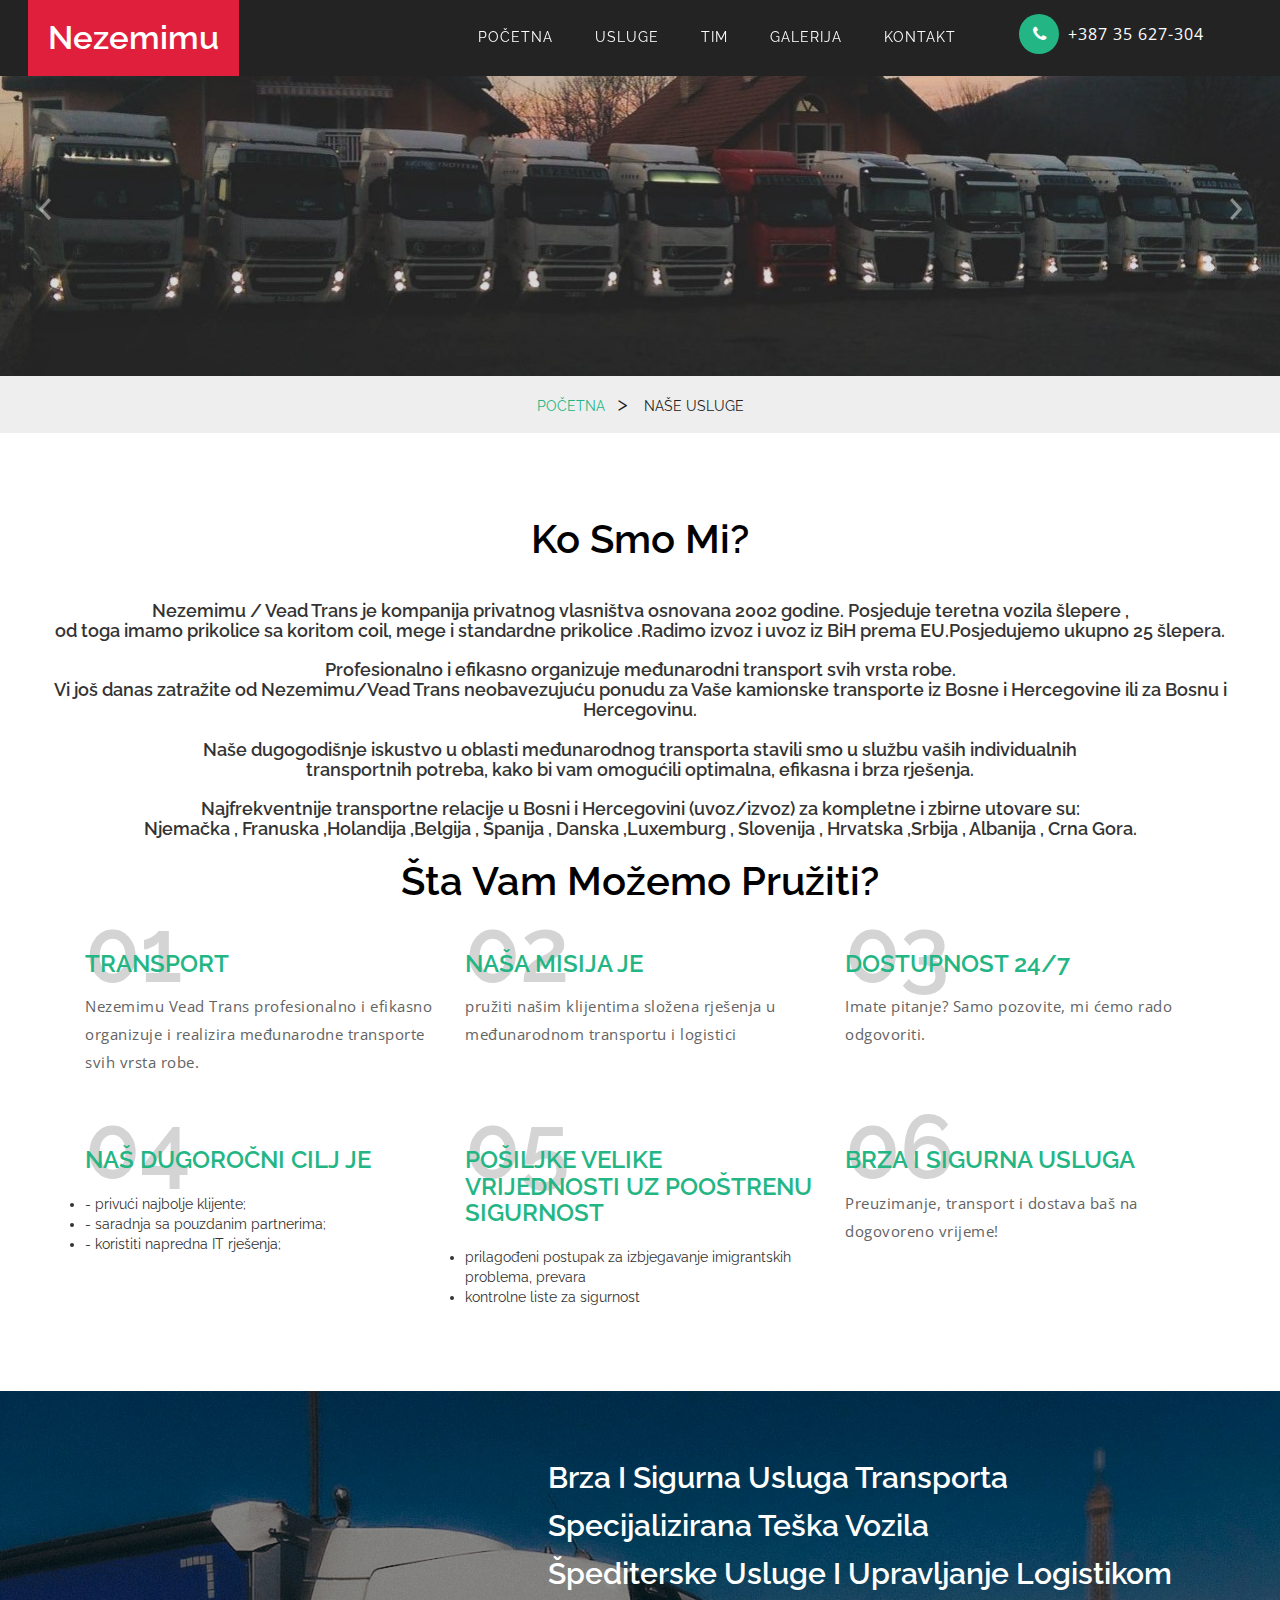
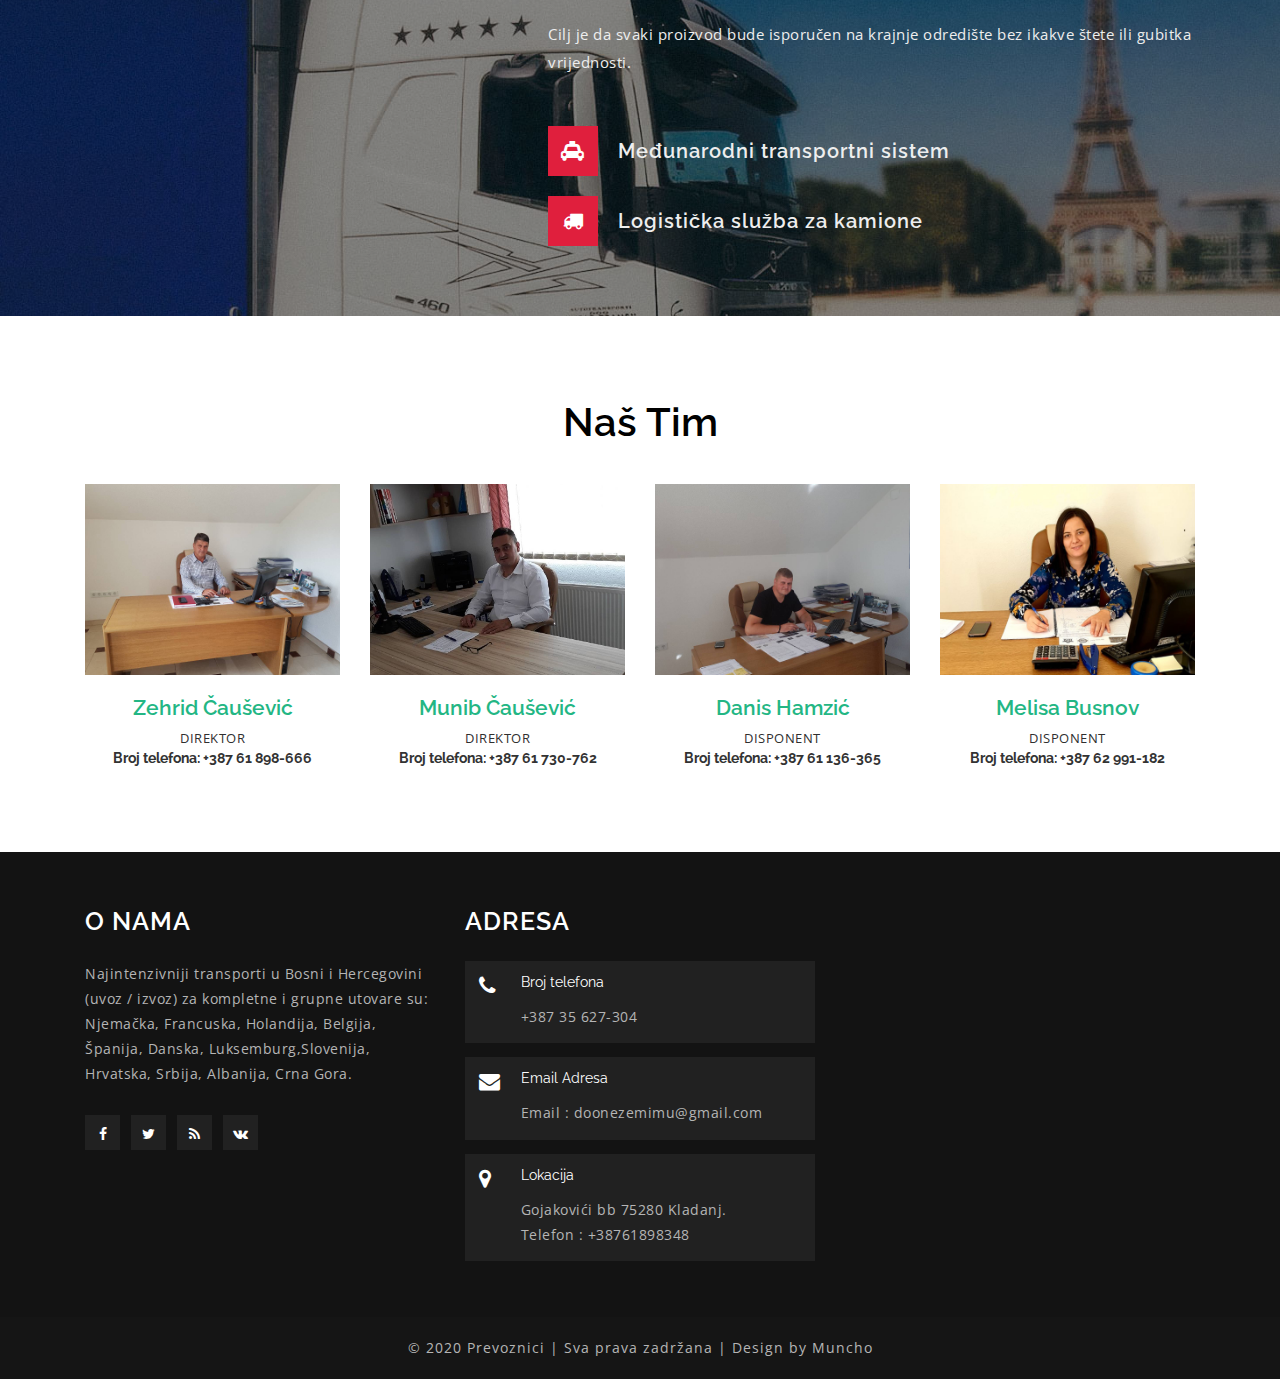
<file: services.html>
<!--
	Author: W3layouts
	Author URL: http://w3layouts.com
	License: Creative Commons Attribution 3.0 Unported
	License URL: http://creativecommons.org/licenses/by/3.0/
-->
<!DOCTYPE html>
<html lang="en">
<head>
<title>Nezemimu - Vead Trans</title>
<link rel="icon" href="images/favicon.jpg">
<!-- Meta tag Keywords -->
<meta name="viewport" content="width=device-width, initial-scale=1">
<meta http-equiv="Content-Type" content="text/html; charset=utf-8" />
<meta name="keywords" content="Nezemimu d.o.o autotransporti & Vead-Trans d.o.o." />
<script type="application/x-javascript"> addEventListener("load", function() { setTimeout(hideURLbar, 0); }, false);
function hideURLbar(){ window.scrollTo(0,1); } </script>
<!--// Meta tag Keywords -->

<!-- css files -->
<link rel="stylesheet" href="css/bootstrap.css"> <!-- Bootstrap-Core-CSS -->
<link rel="stylesheet" href="css/style.css" type="text/css" media="all" /> <!-- Style-CSS --> 
<link rel="stylesheet" href="css/font-awesome.css"> <!-- Font-Awesome-Icons-CSS -->
<!-- //css files -->

<!-- web-fonts -->
<link href="//fonts.googleapis.com/css?family=Raleway:100,100i,200,200i,300,300i,400,400i,500,500i,600,600i,700,700i,800,800i,900,900i&amp;subset=latin-ext" rel="stylesheet">
<link href="//fonts.googleapis.com/css?family=Open+Sans:300,300i,400,400i,600,600i,700,700i,800,800i&amp;subset=cyrillic,cyrillic-ext,greek,greek-ext,latin-ext,vietnamese" rel="stylesheet">
<!-- //web-fonts -->
</head>
<body>
<div class="header">
		<nav class="navbar navbar-default">
					<div class="navbar-header">
						<button type="button" class="navbar-toggle" data-toggle="collapse" data-target="#bs-example-navbar-collapse-1">
							<span class="sr-only">Uključi / isključi navigaciju</span>
							<span class="icon-bar"></span>
							<span class="icon-bar"></span>
							<span class="icon-bar"></span>
						</button>
						<h1><a href="index.html">Nezemimu</a></h1>
					</div>
					<div class="top-nav-text">
						<div class="nav-contact-w3ls"><i class="fa fa-phone" aria-hidden="true"></i><p>+387 35 627-304</p></div> 
					</div>
					<!-- navbar-header -->
					<div class="collapse navbar-collapse" id="bs-example-navbar-collapse-1">
						<ul class="nav navbar-nav navbar-right">
							<li><a class="hvr-underline-from-center active" href="index.html">Početna</a></li>
							<li><a href="services.html" class="hvr-underline-from-center">Usluge</a></li>
							<li><a href="#team" class="hvr-underline-from-center scroll scroll">Tim</a></li>
							<li><a href="gallery.html" class="hvr-underline-from-center">Galerija</a></li>
							<li><a href="contact.html" class="hvr-underline-from-center">Kontakt</a>
						</ul>
					</div>

					<div class="clearfix"> </div>	
				</nav>
	
	</div>		
<div class="banner2">
</div>
<div class="about-breadcrumb">
		<div class="container">
			<ul>
				<li><a href="index.html">Početna</a><i>></i></li>
				<li>Naše usluge</li>
			</ul>
		</div>
	</div>
<!-- services section -->
<div class="services" id="services">
		<div class="heading">
		<h2>Ko smo mi?</h2>
		<h4 style="margin:20px;"><center> Nezemimu / Vead Trans je kompanija privatnog vlasništva osnovana 2002 godine. Posjeduje teretna vozila šlepere , <br>
		od toga imamo prikolice sa koritom coil, mege i standardne prikolice .Radimo izvoz i uvoz iz BiH prema EU.Posjedujemo ukupno 25 šlepera.</h4></center>
		
		<h4 style="margin:20px;"><center> Profesionalno i efikasno organizuje međunarodni transport svih vrsta robe.<br> 
		Vi još danas zatražite od Nezemimu/Vead Trans neobavezujuću ponudu za Vaše kamionske transporte iz Bosne i Hercegovine ili za Bosnu i Hercegovinu.</h4></center>
		
		<h4 style="margin:20px;"><center>Naše dugogodišnje iskustvo u oblasti međunarodnog transporta stavili smo u službu vaših individualnih <br>transportnih potreba, 
		kako bi vam omogućili optimalna, efikasna i brza rješenja.</h4></center>
		
		<h4 style="margin:20px;"><center>Najfrekventnije transportne relacije u Bosni i Hercegovini (uvoz/izvoz) za kompletne i zbirne utovare su:<br> 
		Njemačka , Franuska ,Holandija ,Belgija , Španija , Danska ,Luxemburg , Slovenija , Hrvatska ,Srbija , Albanija , Crna Gora.</h4></center>
		
		
			<h2 style="margin:20px;">Šta Vam možemo pružiti?</h2>
		</div>
	<div class="container">
		<div class="servicegrids">
			<div class="servicetopgrids">
				<div class="col-md-4 servicegrid1">
					<h5>01</h5>
					<h4>Transport</h4>
					<p>Nezemimu Vead Trans profesionalno i efikasno organizuje i realizira međunarodne transporte svih vrsta robe. </p>
				</div>
				<div class="col-md-4 servicegrid1">
					<h5>02</h5>
					<h4>Naša misija je</h4>
					<p>pružiti našim klijentima složena rješenja u međunarodnom transportu i logistici</p>
				</div>
				<div class="col-md-4 servicegrid1">
					<h5>03</h5>
					<h4>Dostupnost 24/7</h4>
					<p>Imate pitanje? Samo pozovite, mi ćemo rado odgovoriti.</p>
				</div>
				<div class="clearfix"></div>
			</div>
			<div class="servicebottomgrids">
				<div class="col-md-4 servicegrid1">
					<h5>04</h5>
					<h4>Naš dugoročni cilj je</h4>
					<br>
					<ul>
						<li>- privući najbolje klijente;</li>
						<li>- saradnja sa pouzdanim partnerima;</li>
						<li>- koristiti napredna IT rješenja;</li>
					</ul>
				</div>
				<div class="col-md-4 servicegrid1">
					<h5>05</h5>
					<h4>Pošiljke velike vrijednosti uz pooštrenu sigurnost</h4>
					<br>
					<ul>
						<li>prilagođeni postupak za izbjegavanje imigrantskih problema, prevara</li>
						<li>kontrolne liste za sigurnost</li>
					</ul>
				</div>
				<div class="col-md-4 servicegrid1">
					<h5>06</h5>
					<h4>Brza i sigurna usluga</h4>
					<p>Preuzimanje, transport i dostava baš na dogovoreno vrijeme!</p>
				</div>
				<div class="clearfix"></div>
			</div>
		</div>
	</div>
</div>
<!-- //services section -->


<!-- services bottom -->
<div class="Servicebottom">
	<div class="layer">
	<div class="col-md-5">
	</div>
	<div class="col-md-7 Servicebottomtext">
		<h3>Brza i sigurna usluga transporta</h3>
		<h3>Specijalizirana teška vozila</h3>
		<h3>Špediterske usluge i upravljanje logistikom</h3>
		<p>Cilj je da svaki proizvod bude isporučen na krajnje odredište bez ikakve štete ili gubitka vrijednosti.</p>
		<h4><i class="fa fa-taxi" aria-hidden="true"></i>Međunarodni transportni sistem</h4>
		<h4><i class="fa fa-truck" aria-hidden="true"></i>Logistička služba za kamione</h4>
	</div>
	<div class="clearfix"></div>
	</div>
</div>
<!-- //services bottom -->

<!-- team -->
	<div class="team" id="team">
		<div class="container">
		<div class="heading">
			<h3>Naš tim</h3>
		</div>
				<div class="col-md-3 wthree_team_grid">
					<div class="hovereffect">
						<img src="images/v2.jpg" alt=" " class="img-responsive" />
					</div>
					<h4>Zehrid Čaušević</h4>
					<p>Direktor</p>
					<strong>Broj telefona: +387 61 898-666</strong>
				</div>
				<div class="col-md-3 wthree_team_grid">
					<div class="hovereffect">
						<img src="images/v6.jpg" alt=" " class="img-responsive" />
					</div>
					<h4>Munib Čaušević</h4>
					<p>Direktor</p>
					<strong>Broj telefona: +387 61 730-762</strong>
				</div>
				<div class="col-md-3 wthree_team_grid">
					<div class="hovereffect">
						<img src="images/v3.jpg" alt=" " class="img-responsive" />
					</div>
					<h4>Danis Hamzić</h4>
					<p>Disponent</p>
					<strong>Broj telefona: +387 61 136-365</strong>
				</div>
				<div class="col-md-3 wthree_team_grid">
					<div class="hovereffect">
						<img src="images/v4.jpg" alt=" " class="img-responsive" />
					</div>
					<h4>Melisa Busnov</h4>
					<p>Disponent</p>
					<strong>Broj telefona: +387 62 991-182</strong>
				</div>
				<div class="clearfix"> </div>
			</div>
		</div>
	</div>
<!-- //team -->


<!-- footer -->
	<footer>
		<div class="agileits-w3layouts-footer">
			<div class="container">
				<div class="col-md-4 w3-agile-grid">
					<h5>O nama</h5>
					<p>Najintenzivniji transporti  u Bosni i Hercegovini (uvoz / izvoz) za kompletne i grupne utovare su: Njemačka, Francuska, Holandija, Belgija, Španija, Danska, Luksemburg,Slovenija, Hrvatska, Srbija, Albanija, Crna Gora.</p>
					<div class="footer-agileinfo-social">
						<ul>
							<li><a href="#"><i class="fa fa-facebook"></i></a></li>
							<li><a href="#"><i class="fa fa-twitter"></i></a></li>
							<li><a href="#"><i class="fa fa-rss"></i></a></li>
							<li><a href="#"><i class="fa fa-vk"></i></a></li>
						</ul>
					</div>
				</div>
				
				<div class="col-md-4 w3-agile-grid">
					<h5>Adresa</h5>
					<div class="w3-address">
						<div class="w3-address-grid">
							<div class="w3-address-left">
								<i class="fa fa-phone" aria-hidden="true"></i>
							</div>
							<div class="w3-address-right">
								<h6>Broj telefona</h6>
								<p>+387 35 627-304</p>
							</div>
							<div class="clearfix"> </div>
						</div>
						<div class="w3-address-grid">
							<div class="w3-address-left">
								<i class="fa fa-envelope" aria-hidden="true"></i>
							</div>
							<div class="w3-address-right">
								<h6>Email Adresa</h6>
								<p>Email :<a href="mailto:doonezemimu@gmail.com"> doonezemimu@gmail.com</a></p>
							</div>
							<div class="clearfix"> </div>
						</div>
						<div class="w3-address-grid">
							<div class="w3-address-left">
								<i class="fa fa-map-marker" aria-hidden="true"></i>
							</div>
							<div class="w3-address-right">
								<h6>Lokacija</h6>
								<p> Gojakovići bb 75280 Kladanj. <br>
								Telefon : +38761898348
								</p>
							</div>
							<div class="clearfix"> </div>
						</div>
					</div>
				</div>
				<div class="col-md-4 w3-agile-grid">
				</div>
				<div class="clearfix"> </div>
			</div>
		</div>
		<div class="copyright">
			<div class="container">
				<p>© 2020 Prevoznici | Sva prava zadržana | Design by Muncho</p>
			</div>
		</div>
		
	<!-- Global site tag (gtag.js) - Google Analytics -->
<script async src="https://www.googletagmanager.com/gtag/js?id=UA-180797378-1"></script>
<script>
  window.dataLayer = window.dataLayer || [];
  function gtag(){dataLayer.push(arguments);}
  gtag('js', new Date());

  gtag('config', 'UA-180797378-1');
</script>

	</footer>
	<!-- //footer -->



<!-- js-scripts -->					
<!-- js -->
	<script type="text/javascript" src="js/jquery-2.1.4.min.js"></script>
	<script type="text/javascript" src="js/bootstrap.js"></script> <!-- Necessary-JavaScript-File-For-Bootstrap --> 
<!-- //js -->	
<!-- //js-scripts -->

<!-- start-smoth-scrolling -->
<script src="js/SmoothScroll.min.js"></script>
<script type="text/javascript" src="js/move-top.js"></script>
<script type="text/javascript" src="js/easing.js"></script>
<script type="text/javascript">
	jQuery(document).ready(function($) {
		$(".scroll").click(function(event){		
			event.preventDefault();
			$('html,body').animate({scrollTop:$(this.hash).offset().top},1000);
		});
	});
</script>
<!-- here stars scrolling icon -->
	<script type="text/javascript">
		$(document).ready(function() {
			/*
				var defaults = {
				containerID: 'toTop', // fading element id
				containerHoverID: 'toTopHover', // fading element hover id
				scrollSpeed: 1200,
				easingType: 'linear' 
				};
			*/
								
			$().UItoTop({ easingType: 'easeOutQuart' });
								
			});
	</script>
	<!-- //here ends scrolling icon -->
<!-- start-smoth-scrolling -->

</body>
</html>
</file>
<file: css/style.css>
/*--
Author: W3layouts
Author URL: http://w3layouts.com
License: Creative Commons Attribution 3.0 Unported
License URL: http://creativecommons.org/licenses/by/3.0/
--*/
body{
	padding:0;
	margin:0;
	background:#fff;
	position:relative;
	font-family: 'Raleway', sans-serif;
}
body a{
    transition:0.5s all;
	-webkit-transition:0.5s all;
	-moz-transition:0.5s all;
	-o-transition:0.5s all;
	-ms-transition:0.5s all;
}
a:hover{
	text-decoration:none;
}
input[type="button"],input[type="submit"],.contact-form input[type="submit"]{
	transition:0.5s all;
	-webkit-transition:0.5s all;
	-moz-transition:0.5s all;
	-o-transition:0.5s all;
	-ms-transition:0.5s all;
}
h1,h2,h3,h4,h5,h6{
	margin:0;	
	font-weight: 600;
}	
p{
	margin:0;
	letter-spacing: .5px;
	font-family: 'Open Sans', sans-serif;
}
ul{
	margin:0;
	padding:0;
}
label{
	margin:0;
}
/*--header--*/
.navbar-header h1 {
    text-align: center;
}
.navbar-header h1 img {
    margin-right: 0.3em;
}
.navbar-header h1 a {
    color: #FFF;
    text-decoration: none;
    font-size: 33px;
    display: block;
    background: #e01f3d;
    padding:20px;
    font-weight: 600;
}
.navbar-header h1 a span {
    font-size: .3em;
    display: block;
    letter-spacing: 8px;
}
/*-- top-nav --*/
.glyphicon.glyphicon-phone {
    color: #000;
    font-size: 33px;
	display: inline;
}
.nav-contact-w3ls {
    padding-right: 10px;
    margin-right: 10px;
	float: left;
}
.nav-contact-w3ls i.fa {
    color: #fff;
    font-size: 17px;
    background: #23B684;
    border-radius: 50%;
    width: 40px;
    height: 40px;
    text-align: center;
    line-height: 40px;
    margin-right: .5em;
}
.nav-contact-w3ls p {
    display: inline-block;
    font-size: 16px;
    text-transform: uppercase;
    letter-spacing: 1px;
    color: #ffffff;
}
.top-nav-text .call {
    font-size: 14px;
    color: #ffffff;
    font-weight: 600;
    /* float: left; */
    margin-top: 4px;
}
.top-nav-text a {
    display: inline-block;
    color: #fff;
    font-size: 14px;
    padding: 7px 30px;
    background: #01bcfa;
	margin-left:2em;
	text-decoration:none;
}
.top-nav-text {
    margin-top: 14px;
    float: right;
    width: 15%;
    margin-left: 16em;
}
/* Underline From Center */
.hvr-underline-from-center {
  display: inline-block;
  vertical-align: middle;
  -webkit-transform: translateZ(0);
  transform: translateZ(0);
  box-shadow: 0 0 1px rgba(0, 0, 0, 0);
  -webkit-backface-visibility: hidden;
  backface-visibility: hidden;
  -moz-osx-font-smoothing: grayscale;
  position: relative;
  overflow: hidden;
}
.hvr-underline-from-center:before {
  content: "";
  position: absolute;
  z-index: -1;
  left: 50%;
  right: 50%;
  bottom: 0;
  background:#ff304d;
  height: 2px;
  -webkit-transition-property: left, right;
  transition-property: left, right;
  -webkit-transition-duration: 0.3s;
  transition-duration: 0.3s;
  -webkit-transition-timing-function: ease-out;
  transition-timing-function: ease-out;
}
.hvr-underline-from-center:hover:before, .hvr-underline-from-center:focus:before, .hvr-underline-from-center:active:before {
  left: 0;
  right: 0;
}

.navbar-default {
    background: none;
    border: none;
    margin: 0;
    min-height: inherit;
}
.navbar-default .navbar-nav > .active > a, .navbar-default .navbar-nav > .active > a:hover, .navbar-default .navbar-nav > .active > a:focus {
    color: #99abd5;
    background: none;
}
.navbar-nav > li {
   margin: 0 0.5em;
}
.navbar-nav > li:nth-child(6){
	margin-right:0!important;
}
.navbar-default .navbar-nav > li > a:hover, .navbar-default .navbar-nav > li > a:focus,.navbar-default .navbar-nav li a.active {
    color: #ff8c00;
}
.navbar-right {
    float: right!important;
    margin-right:0px!important;
    margin-top: .5em;
}
.navbar-collapse {
    padding: 0!important;
}
/*-- //top-nav --*/
/*-- animate popup --*/ 
/*-- login form --*/
.login-top.sign-top {
    background: #272525;
}
.agileits-login {
    padding:3em;
}
.agileits-login input[type="text"], .agileits-login input[type="password"], .agileits-login input[type="email"], .agileits-login textarea {
    outline: none;
    font-size: 1em;
    color: #fff;
    padding: 10px;
	letter-spacing: 1px;
    margin: 0;
    width: 100%;
    border: none;
    border-bottom: 2px solid transparent;
    -webkit-appearance: none;
    margin-bottom: 2em;
    background: rgba(146, 142, 142, 0.33);
}
.agileits-login textarea {
	resize:none;
	height:80px;
	margin-bottom:0!important;
}
.agileits-login input[type="text"]:focus, .agileits-login input[type="password"]:focus,.agileits-login input[type="email"]:focus,.agileits-login textarea:focus {
    border-bottom: 2px solid rgb(223, 31, 58);
}
.agileits-login ::-webkit-input-placeholder {
   color: #fff; 
} 
.agileits-login :-moz-placeholder { /* Firefox 18- */
   color: #fff;
} 
.agileits-login ::-moz-placeholder {  /* Firefox 19+ */
   color: #fff; 
} 
.agileits-login :-ms-input-placeholder {  
   color: #fff; 
}
/*-- checkbox --*/
.agileits-login label {
    font-size: 1em;
    color: #fff;
	letter-spacing: 0.5px;
    font-weight: 400;
    cursor: pointer;
    position: relative;
}
input.checkbox {
    background: #ff304d;
    cursor: pointer;
    width: 1.2em;
    height: 1.2em;
    display: inline-block;
	margin: 0 5px 0 0;
	vertical-align: text-bottom;
}
input.checkbox:before {
	content: "";
	position: absolute;
	width: 1.2em;
	height: 1.2em;
	background: inherit;
	cursor: pointer;
}
input.checkbox:after {
	content: ""; 
	position: absolute;
	top: 0px;
	left: 0;
	z-index: 1;
	width: 1.2em;
	height: 1.2em;
	border: 1px solid #fff; 
	-webkit-transition: .4s ease-in-out;
	-moz-transition: .4s ease-in-out; 
	transition: .4s ease-in-out;
}
input.checkbox:checked:after {
	-webkit-transform: rotate(-45deg);
	-moz-transform: rotate(-45deg);
	-o-transform: rotate(-45deg);
	-ms-transform: rotate(-45deg);
	transform: rotate(-45deg);
	height: 1.2em;
	border-color: #fff;
	border-top-color: transparent;
	border-right-color: transparent;
}
.anim input.checkbox:checked:after {
	-webkit-transform: rotate(-45deg);
	-moz-transform: rotate(-45deg);
	-o-transform: rotate(-45deg);
	-ms-transform: rotate(-45deg);
	transform: rotate(-45deg);
	height: .6em;
	border-color: transparent;
	border-right-color: transparent;
	animation: .4s rippling .4s ease;
	animation-fill-mode: forwards;
}
@keyframes rippling {
	50% {
		border-left-color: #fff;
	}
	100% {
		border-bottom-color: #fff;
		border-left-color: #fff;
	}
} 
/*-- //checkbox --*/ 
.wthree-text {
    margin-top: 0.5em;
}
.wthree-text ul li {
    display: inline-block;
    float: left;
}
.wthree-text ul li:nth-child(2) {
    float: right;
}
.wthree-text ul li a {
    font-size: 1em;
    color: #fff;
	letter-spacing: 0.5px;
	transition: 0.5s all;
	-webkit-transition: 0.5s all;
	-moz-transition: 0.5s all;
	-o-transition: 0.5s all;
	-ms-transition: 0.5s all;
}
.wthree-text ul li a:hover {
    text-decoration: underline;
}
.w3ls-submit {
    text-align: center;
    margin-top: 2.5em;
} 
.agileits-login input[type="submit"] {
    font-size: 1em;
    color: #fff;
    border:none;
    outline: none;
    padding: .8em 5em;
    -webkit-appearance: none;
	text-transform: uppercase;
    transition: .5s all;
    background: #dd1733;
    display: inline-block;
	transition: 0.5s all;
	-webkit-transition: 0.5s all;
	-moz-transition: 0.5s all;
	-o-transition: 0.5s all;
	-ms-transition: 0.5s all;
}
.agileits-login input[type="submit"]:hover {
    background:#01bcfa;
	transition: 0.5s all;
	-webkit-transition: 0.5s all;
	-moz-transition: 0.5s all;
	-o-transition: 0.5s all;
	-ms-transition: 0.5s all;
} 
.modal-header {
    border-bottom: none;
}
/*-- //animate popup --*/ 
.navbar {
  margin-bottom: 0;
}
.navbar-nav {
  float: right;
}
.navbar-default {
  background:none;
  border-color: #012231;
}
.navbar-default .navbar-brand {
	color:#fff !important;
	font-size:40px;
	text-decoration: none;
}
a.navbar-brand img {
    display: inline-block;
}
.navbar-default .navbar-collapse, .navbar-default .navbar-form {
    padding: 0;
    margin-top: 5px;
}
.navbar-default .navbar-brand:hover {
	color: #fff;
	text-decoration: none;
}
a.navbar-brand span {
  color: #2FD828;
  margin-left: 12px;
}
.navbar {
    position: relative;
    min-height: inherit;
}
.navbar-default .navbar-nav > .active > a, .navbar-default .navbar-nav > .active > a:hover, .navbar-default .navbar-nav > .active > a:focus {
  color: #fff;
  background-color: #2FD828;
}
.navbar-default .navbar-nav > li > a{
	color: #fff;
	font-size: 14px;
	letter-spacing: 1px;
	text-transform:uppercase;
    padding: 15px 0;
    margin: 0 1em;
    position: relative;
    font-weight: 400;
}
.navbar-nav > li > a {
    padding-top: 10px;
    padding-bottom: 10px;
}
.navbar-default .navbar-nav > .open > a, .navbar-default .navbar-nav > .open > a:hover, .navbar-default .navbar-nav > .open > a:focus {
    color: #fff;
    background-color: transparent;
}
.dropdown-menu > li > a {
    padding: 8px 20px;
    color: #000;
    font-size: 16px;
}
.dropdown-menu {
    padding: 0px 0;
}
.dropdown-menu > li > a:hover, .dropdown-menu > li > a:focus {
    color: #fff;
    background-color: #23B684;
}
.navbar-brand {
    height: 0;
    padding: 0;
}
.navbar{
    border-radius: 0px; 
	border:none;
}
.navbar-default .navbar-brand {
    color: #fff;
}
.navbar-default .navbar-nav > li > a:hover, .navbar-default .navbar-nav > li > a:focus, .navbar-default .navbar-nav > li > a.active {
    color: #ffffff;
}
.navbar {
    border-radius: 0px;
    border: none;
    padding: 0px 0;
}
.header {
    background: #232323;
	padding:0 2em;
}
/*--//header--*/
/*--slider--*/
#slider2,
#slider3 {
  box-shadow: none;
  -moz-box-shadow: none;
  -webkit-box-shadow: none;
  margin: 0 auto;
}
.rslides_tabs li:first-child {
  margin-left: 0;
}
.rslides_tabs .rslides_here a {
  background: rgba(255,255,255,.1);
  color: #fff;
  font-weight: bold;
}
.events {
  list-style: none;
}
.callbacks_container {
  position: relative;
  float: left;
  width: 100%;
}
.callbacks {
  position: relative;
  list-style: none;
  overflow: hidden;
  width: 100%;
  padding: 0;
  margin: 0;
}
.callbacks li {
  position: absolute;
  width: 100%;
}
.callbacks img {
  position: relative;
  z-index: 1;
  height: auto;
  border: 0;
}
.callbacks .caption {
	display: block;
	position: absolute;
	z-index: 2;
	font-size: 20px;
	text-shadow: none;
	color: #fff;
	left: 0;
	right: 0;
	padding: 10px 20px;
	margin: 0;
	max-width: none;
	top: 10%;
	text-align: center;
}

.callbacks_nav {
    position: absolute;
    -webkit-tap-highlight-color: rgba(0,0,0,0);
    top: 55%;
    left: 40px;
    opacity: 0.7;
    z-index: 3;
    text-indent: -9999px;
    overflow: hidden;
    text-decoration: none;
    height: 47px;
    width: 47px;
}
.callbacks_nav.next {
    left: auto;
    background: url(../images/left.png) no-repeat 11px 9px  #000;
    right: 78.6%;
}
.callbacks_nav.next:hover {
    background-color: #23B684;
}
.callbacks_nav.prev {
    left: auto;
    background: url(../images/right.png) no-repeat 8px 10px #000;
    left: 15.4%;
}
.callbacks_nav.prev:hover {
    background-color: #23B684;
}
#slider3-pager a {
  display: inline-block;
}
#slider3-pager span{
  float: left;
}
#slider3-pager span{
	width:100px;
	height:15px;
	background:#fff;
	display:inline-block;
	border-radius:30em;
	opacity:0.6;
}
#slider3-pager .rslides_here a {
  background: #FFF;
  border-radius:30em;
  opacity:1;
}
#slider3-pager a {
  padding: 0;
}
#slider3-pager li{
	display:inline-block;
}
.rslides {
  position: relative;
  list-style: none;
  overflow: hidden;
  width: 100%;
  padding: 0;
}
.rslides li {
  -webkit-backface-visibility: hidden;
  position: absolute;
  display:none;
  width: 100%;
  left: 0;
  top: 0;
}
.rslides li{
  position: relative;
  display:block;
  float: left;
}
.rslides img {
  height: auto;
  border: 0;
  }
.callbacks_tabs {
    list-style: none;
    position: absolute;
    top: 75%;
    left: 46%;
    padding: 0;
    margin: 0;
    display: block;
    z-index: 99;
}
.slider-top span{
	font-weight:600;
}
.callbacks_tabs li {
    display: inline-block;
    margin: 0px 7px;
    border: 1px solid #fff;
    border-radius: 50%;
    line-height: 0;
    width: 26px;
    height: 26px;
    padding: 0px 5px;
}
/*----*/
.callbacks_tabs a{
 visibility: hidden;
}
.callbacks_tabs a:after {
    content: "\f111";
    font-size: 0;
    font-family: FontAwesome;
    visibility: visible;
    display: block;
    height:15px;
    width:15px;
    display: inline-block;
    background: #ffffff;
    border-radius: 50%;
    -webkit-border-radius: 50%;
    -o-border-radius: 50%;
    -moz-border-radius: 50%;
    -ms-border-radius: 50%;
}
.callbacks_here a:after{
       background: #ff4c4c;
}
/*-- //slider --*/
/*-- banner-top --*/
.w3layouts-banner-top{
    background: url(../images/bg5.jpg) no-repeat 0px 0px;
    background-size: cover;	
	-webkit-background-size: cover;	
	-moz-background-size: cover;
	-o-background-size: cover;		
	-moz-background-size: cover;
	min-height:700px;
}
.w3layouts-banner-top1{
	background: url(../images/bg3.jpg) no-repeat 0px 0px;
    background-size: cover;	
	-webkit-background-size: cover;	
	-moz-background-size: cover;
	-o-background-size: cover;		
	-moz-background-size: cover;
	min-height:770px;
}
.w3layouts-banner-top2{
	background: url(../images/bg4.jpg) no-repeat 0px 0px;
    background-size: cover;	
	-webkit-background-size: cover;	
	-moz-background-size: cover;
	-o-background-size: cover;		
	-moz-background-size: cover;	
	min-height:770px;
}
.w3layouts-banner-top3{
	background: url(../images/bg7.jpg) no-repeat 0px 0px;
    background-size: cover;	
	-webkit-background-size: cover;	
	-moz-background-size: cover;
	-o-background-size: cover;		
	-moz-background-size: cover;	
	min-height:770px;
}
.w3layouts-banner-top4{
	background: url(../images/bg8.jpg) no-repeat 0px 0px;
    background-size: cover;	
	-webkit-background-size: cover;	
	-moz-background-size: cover;
	-o-background-size: cover;		
	-moz-background-size: cover;	
	min-height:770px;
}
.banner-dott, .banner-dott1 {
    background: url(../images/dott.png)repeat 0px 0px;
    background-size: 2px;
    -webkit-background-size: 2px;
    -moz-background-size: 2px;
    -o-background-size: 2px;
    -ms-background-size: 2px;
	min-height:770px;
}

.banner1{
    background: url(../images/bg2.jpg) no-repeat 0px 0px;
    background-size: cover;	
	-webkit-background-size: cover;	
	-moz-background-size: cover;
	-o-background-size: cover;		
	-moz-background-size: cover;
	min-height:300px;
}
.banner2{
    background: url(../images/siroka.jpg) no-repeat 0px 0px;
    background-size: cover;	
	-webkit-background-size: cover;	
	-moz-background-size: cover;
	-o-background-size: cover;		
	-moz-background-size: cover;
	min-height:300px;
}
.w3ls-button a {
    color: #ffffff;
    font-size: 16px;
    padding: .8em 1em;
    text-decoration: none;
    background: #e01f3d;
    text-align: center;
    letter-spacing: 1px;
}
/*-- //banner-top --*/ 
.slider-info {
	padding:14em 0 0;
}
.slider-info h3,.slider-info h2 {
    font-size: 3.7em;
    color: #fff;
    text-transform: uppercase;
    font-weight: 600;
    letter-spacing: 0px;
}
.slider-info h4 {
    font-size: 3.7em;
    color: #fff;
    text-transform: uppercase;
    font-weight: 600;
    letter-spacing: 0px;
    padding: 0.2em 0em .7em;
}
.banner-form-agileinfo p {
    color: #fff;
    font-weight: normal;
    letter-spacing: 0.5px;
    font-size: 14px;
    margin: 1em 0;
    line-height: 1.8em;
}
.banner-form-agileinfo h5 {
    color: #fff;
    font-size: 25px;
    letter-spacing: 1px;
    text-transform: uppercase;
}
.slider-info i {
    font-size: 4em;
    color: #fff;
}
.bannergrids {
    margin-top: 8em;
}
.bannergrids .grid1 p {
    color: #fff;
    margin: 1.5em 0;
    font-size: 16px;
	line-height: 26px;
}
/*-- bootstrap-modal-pop-up --*/
.modal-header {
    font-size: 2em;
    color: #999;
    text-align: center;
    text-transform: uppercase;
    border: 1px solid #fff;
}
.close {
    opacity: 1;
}
.modal-body p {
    color: #999;
    text-align: left;
    padding: 1em 2em 0em;
	margin: 0 !important;
	line-height:2em;
}
.modal-body p i {
    display: block;
    margin: 1em 0;
    color: #212121;
}
.modal-body {
    padding:0;
}
.modal-body img {
    padding: 0em 1em 0 1em;
}
.modal-content {
    border-radius: 0;
}
button.close {
    font-size: 1.5em;
    color:#000;
	outline: none;
}
/*-- //bootstrap-modal-pop-up --*/

.banner-form-agileinfo input[type="text"], .banner-form-agileinfo input[type="tel"], .banner-form-agileinfo textarea,.banner-form-agileinfo .form-control {
    border: none;
    width: 100%;
    background: rgba(0, 0, 0, 0.5);
    padding: 10px 15px;
    margin-bottom: 15px;
    outline: none;
    font-size: 14px;
    color: #fff;
    letter-spacing: 1px;
}

.banner-form-agileinfo input[type="text"]:focus, .banner-form-agileinfo input[type="tel"]:focus, .banner-form-agileinfo textarea {
    -webkit-box-shadow: inset 0 1px 1px rgba(0,0,0,.075), 0 0 8px rgba(102, 175, 233, .6);
    box-shadow: inset 0 1px 1px rgba(0,0,0,.075), 0 0 8px rgba(102, 175, 233, .6);
}
.banner-form-agileinfo span {
    color: #23B684;
}
.banner-form-agileinfo input[type="submit"] {
    width: 100%;
    margin-top: 0px;
    padding: 12px 0px;
    font-size: 15px;
    color: #fff;
    letter-spacing: 1px;
    text-transform: uppercase;
    border: none;
    background: #e01f3d;
    -webkit-transition: 0.5s all;
    -o-transition: 0.5s all;
    -moz-transition: 0.5s all;
    -ms-transition: 0.5s all;
    transition: 0.5s all;
}
.banner-form-agileinfo input[type="submit"]:hover {
    background: #23B684;
}
.banner-form-agileinfo {
    background: #fff;
    background: rgba(0, 0, 0, 0.54);
    padding: 3em 2em;
}
.form-control {
    height: 40px;
    border-radius: 0px;
}
::-webkit-input-placeholder { /* Chrome/Opera/Safari */
  color: #fff;
}
::-moz-placeholder { /* Firefox 19+ */
  color: #fff;
}
::-ms-input-placeholder { /* IE 10+ */
  color: #fff;
}
::-moz-placeholder { /* Firefox 18- */
  color: #fff;
}





.bannerbottomleft img {
    width: 100%;
     padding: 0;
	 opacity: 0.7;

}
.bannerbottomleft{
      padding: 0;
    position: relative;
}
.video-grid-single-page-agileits img {
    width: 100%;
}
#video {
  position: relative;
  background: #000;
     width: 100%;
    margin:0px auto;
  clip-path: polygon(0 0, 100% 0%, 80% 100%, 0% 100%);
}

#video img,
#video iframe { display: block;width:100%; }

#play{
    position: absolute;
       top:45%;
    left: 44%;
    width:64px;
    height:64px;
    cursor: pointer;
    background: url('../images/play-button.png') no-repeat 0px 0px;
    background-size: auto, cover;
    z-index: 9;
}

.video_agile_player {
    padding: 0;
}
.home-agile-text {
    background: #3BC391;
    padding: 9em 5em;
    min-height: 714px;
}

.home-agile-text h4 {
    text-transform: uppercase;
    font-weight: bold;
    font-size:2em;
    line-height: 1.4em;
    margin-bottom: 0.5em;
    color: #111;
	letter-spacing:1px;
}
.home-agile-text p{
	line-height:2em;
    font-size: 1.2em;
    color: #fff;
    margin: 0.5em 0 2em 0;
}
.bannerbottomright {
    padding: 4em 6em 4em 4em;
}
.bannerbottomright h3 {
    font-size: 35px;
    color: #000;
    margin-bottom: .5em;
}
.bannerbottomright p{
    font-size: 15px;
    color: #4e4e4e;
    margin-bottom: 2.5em;
	line-height:26px;
    letter-spacing: .5px;
}
.bannerbottomright h4 {
    font-size: 22px;
    margin: 1em 0 0;
    color: #444;
    text-transform: capitalize;
}
.bannerbottomright i.fa {
    width: 45px;
	color:#23B684;
}

/* //banner bottom */

/*-- services-bottom --*/
.services-bottom {
    background: #06b393;
    background: #23B684;
    padding: 5em 10em 5em 4em;
height:490px;
}
.agileits_w3layouts_about_counter_left i {
    font-size: 30px;
    color: #eee;
    width: 60px;
    height: 60px;
    line-height: 1.9;
}
.agileits_w3layouts_about_counter_left p {
    font-size: 3em;
    font-weight: bold;
    color: #fff;
}
.agileits_w3layouts_about_counter_left h3 {
    color: #fff;
    font-size: 1.2em;
    margin: .5em 0 0;
    text-transform: capitalize;
    letter-spacing: 2px;
}
.agileits_w3layouts_about_counter_left {
    margin-bottom: 4em;
    text-align: center;
}
.agileits_w3layouts_about_counter_left:nth-child(4),.agileits_w3layouts_about_counter_left:nth-child(5){
    margin-bottom: 0em;
}
/*-- //services-bottom --*/
/*-- clients--*/
.clients{
    background: #232323;
    padding: 6em 10em 6em 12em;
}
.clients h3{
	color:#fff;
}
.clients label.line{
	background:#fff;
}
.clients h3 {
	font-size: 30px;
	text-transform:uppercase;
	letter-spacing:2px;
	color:#fff;
    margin-bottom: 1em;
}
.flex-active-slide p {
    line-height: 30px;
    color: #fff;
    font-style: italic;
	letter-spacing:2px;
	font-size:14px;
    padding-bottom: 2.3em;
    margin-top: .8em;
}

.client h5 {
	font-size: 20px;
	color:#ffffff;
    float: left;
    margin-top: 1.5em;
    margin-left: 1em;
}
.client {
    margin-top: 2em;
}
section.slider {
    border: 1px solid #fff;
    padding: 0 2em;
}

col-md-6.clients {
height:470px;
}

/*-- //clients--*/


/*-- blog--*/
.blog-grid img {
    vertical-align: middle;
    width: 100%;
}
.blog h5 {
    margin: 1em 0;
    color: #464646;
    color: #23B684;
}
.blog-grid p {
    color: #464646;
    font-size: 1em;
    line-height: 1.8em;
    margin: 1em 0;
}
.blog-grid h4 a{
    font-size: 1em;
    color: #000;
    line-height: 1.5em;
    text-transform: uppercase;
}
.blog-grid h4 a:hover{
    color: #ffb900;
	transition:0.5s all;
}
.blog-grid h5 a {
    font-size: 1em;
	color:#999;
}
.blog-grid a:hover{
	color: #3aa5dc;
}
.heading h3 ,.heading h2{
    text-align: center;
    font-size: 42px;
    margin-bottom: 1em;
    color: #000;
    text-transform: capitalize;
}
.blog,.team,.services,.codes,.typography,.w3ls_address_mail_footer_grids,.portfolio{
    padding: 6em 0;
}
.readmore-w3 a {
    border: 1px solid #e01f3d;
    background: #e01f3d;
    text-transform: capitalize;
    display: inline-block;
    text-decoration: none;
    color: #fff;
    font-size: 15px;
    padding: 10px 25px;
    margin: 1em 0 0;
    letter-spacing: 1px;
    transition: 0.5s all;
    -webkit-transition: 0.5s all;
    -moz-transition: 0.5s all;
    -o-transition: 0.5s all;
    -ms-transition: 0.5s all;
}
.readmore-w3 a:hover{
    border: 1px solid #23B684;
    background: #23B684;
    color: #fff;
}
/*-- //blog--*/
/*-- footer --*/
.agileits-w3layouts-footer{
    background: #131313;
    padding: 4em 0;
}
.w3-agile-grid h5{
    text-transform: uppercase;
    margin: 0 0 1em 0;
    font-size: 25px;
    color: #fff;
    font-weight: 600;
    letter-spacing: 1px;
}
.w3-agile-grid p{
	color: #b5b5b5;
    font-size: 1em;
    line-height: 1.8em;
    margin: 0;
}

.footer-agileinfo-social {
    margin: 2em 0 0 0;
}
.footer-agileinfo-social ul {
    padding: 0;
    margin: 0;
}
.footer-agileinfo-social ul li {
    display: inline-block;
    margin: 0 .5em 0 0;
}
.footer-agileinfo-social ul li a {
    color: #FFFFFF;
    text-align: center;
}
.footer-agileinfo-social ul li a i.fa {
    height: 35px;
    width: 35px;
    border: solid 2px #212121;
    line-height: 35px;
    background: #212121;
    color: #FFFFFF;
    transition: 0.5s all;
    -webkit-transition: 0.5s all;
    -moz-transition: 0.5s all;
    -o-transition: 0.5s all;
    -ms-transition: 0.5s all;
}
.footer-agileinfo-social ul li a i.fa.fa-facebook:hover {
	border: solid 2px #3b5998;
	background:#3b5998;
    color: #FFFFFF;
}
.footer-agileinfo-social ul li a i.fa.fa-twitter:hover{
	border: solid 2px #55acee;
	background:#55acee;
	color: #FFFFFF;
}
.footer-agileinfo-social ul li a i.fa.fa-rss:hover{
	border: solid 2px #f26522;
	background:#f26522;
	color: #FFFFFF;
}
.footer-agileinfo-social ul li a i.fa.fa-vk:hover{
	border: solid 2px #45668e;
	background:#45668e;
	color: #FFFFFF;
}
.w3ls-post-img{
	float:left;
	width:25%;
}
.w3ls-post-img a img{
	width:100%;
}
.w3ls-post-info{
	float:right;
	width:70%;
}
.w3ls-post-info h6{
    margin: 0;
    font-size: 1em;
    letter-spacing: 1px;
    font-weight: normal;
}
.w3ls-post-info h6 a{
	color:#FFFFFF;
	margin:0;
	text-decoration:none;
}
.w3ls-post-info h6 a:hover{
    color: #FF5722;
}
.w3ls-post-info h6 a:focus{
	outline:none;
	text-decoration:none;
}
.w3ls-post-info p{
	color: #b5b5b5;
    font-size: .9em;
    margin: 1em 0 0 0;
}
.w3ls-post-grid:nth-child(2), .w3ls-post-grid:nth-child(3) {
    margin: 1em 0;
}
.w3-address-grid{
    background: #212121;
    padding: 1em;
}
.w3-address-left{
	float:left;
	width:10%;
}
.w3-address-left i.fa.fa-phone,.w3-address-left i.fa.fa-envelope,.w3-address-left i.fa.fa-map-marker{
    color: #FFFFFF;
    font-size: 1.5em;
}
.w3-address-right{
	float: right;
    width: 87%;
}
.w3-address-right h6{
	color: #FFFFFF;
    font-size: 1em;
    margin: 0;
    font-weight: 400;
}
.w3-address-right p{
	color:#b5b5b5;
	margin:1em 0 0 0;
	font-size:1em;
}
.w3-address-right p a{
	color:#b5b5b5;
	text-decoration:none;
}
.w3-address-right p a:hover{
	color:#e01f3d;
}
.w3-address-right p span{
	display:block;
	margin:.5em 0;
}
.w3-address-grid:nth-child(2){
	margin:1em 0;
}
.copyright{
	padding:1.5em 0;
	text-align:center;
	background:#212121;
    background: #151515;
}
.copyright p{
	color:#b5b5b5;
	font-size:1em;
	margin:0;
    letter-spacing: 1px;
}
.copyright p a{
    color: #23B684;
    text-decoration: none;
}
.copyright p a:hover{
	color:#FFFFFF;	
}
/*-- //footer --*/

/*-- team --*/
.wthree_team_grid{
	text-align:center;
}
.wthree_team_grid h4 {
    font-size: 1.5em;
    color: #23B684;
    margin: 1em 0 .5em;
}
.wthree_team_grid p {
    color: #2f2f2f;
    font-size: 13px;
    text-transform: uppercase;
    letter-spacing: .5px;
    margin-top: 2px;
}
.hovereffect {
    overflow: hidden;
    position: relative;
    text-align: center;
}

.hovereffect .overlay{
  width: 100%;
  height: 100%;
  position: absolute;
  overflow: hidden;
  top: 0;
  left: 0;
}

.hovereffect img {
  display: block;
  position: relative;
  -webkit-transform: scale(1.1);
  -ms-transform: scale(1.1);
  transform: scale(1.1);
  -webkit-transition: all 0.35s;
  transition: all 0.35s;
}

.hovereffect:hover img,.wthree_team_grid:hover .hovereffect img{
  -webkit-transform: scale(1);
  -ms-transform: scale(1);
  transform: scale(1);
  filter: url('data:image/svg+xml;charset=utf-8,<svg xmlns="http://www.w3.org/2000/svg"><filter id="filter"><feComponentTransfer color-interpolation-filters="sRGB"><feFuncR type="linear" slope="0.7" /><feFuncG type="linear" slope="0.7" /><feFuncB type="linear" slope="0.7" /></feComponentTransfer></filter></svg>#filter');
  filter: brightness(0.7);
  -webkit-filter: brightness(0.7);
}

.hovereffect h6 {
  text-transform: uppercase;
  color: #fff;
  text-align: center;
  font-size: 17px;
  padding: 10px;
  width: 100%;
}

.hovereffect:hover h6,.wthree_team_grid:hover .hovereffect h6{
  opacity: 0;
  filter: alpha(opacity=0);
  -webkit-transform: translate3d(-50%,-50%,0) scale3d(0.8,0.8,1);
  transform: translate3d(-50%,-50%,0) scale3d(0.8,0.8,1);
}

.hovereffect a.info {
  display: inline-block;
  text-decoration: none;
  padding: 7px 14px;
  text-transform: uppercase;
  color: #fff;
  border: 1px solid #fff;
  margin: 50px 0 0 0;
  background-color: transparent;
}

.hovereffect a.info:hover {
  box-shadow: 0 0 5px #fff;
}

.hovereffect .rotate {
  -webkit-transform: rotate(-45deg);
  -ms-transform: rotate(-45deg);
  transform: rotate(-45deg);
  width: 100%;
  height: 100%;
  position: absolute;
}

.hovereffect hr {
  width: 50%;
  opacity: 0;
  filter: alpha(opacity=0);
}

.hovereffect  hr:nth-child(2) {
  -webkit-transform: translate3d(-50%,-50%,0) rotate(0deg) scale3d(0,0,1);
  transform: translate3d(-50%,-50%,0) rotate(0deg) scale3d(0,0,1);
}

.hovereffect  hr:nth-child(3) {
  -webkit-transform: translate3d(-50%,-50%,0) rotate(90deg) scale3d(0,0,1);
  transform: translate3d(-50%,-50%,0) rotate(90deg) scale3d(0,0,1);
}

.hovereffect h6, .hovereffect hr {
  position: absolute;
  top: 50%;
  left: 50%;
  -webkit-transition: opacity 0.35s, -webkit-transform 0.35s;
  transition: opacity 0.35s, transform 0.35s;
  -webkit-transform: translate3d(-50%,-50%,0);
  transform: translate3d(-50%,-50%,0);
  -webkit-transform-origin: 50%;
  -ms-transform-origin: 50%;
  transform-origin: 50%;
  background-color: rgba(224, 31, 61, 0.5);
  margin: 0px;
}

.group1, .group2 {
  left: 50%;
  position: absolute;
  -webkit-transition: opacity 0.35s, -webkit-transform 0.35s;
  transition: opacity 0.35s, transform 0.35s;
  -webkit-transform: translate3d(-50%,-50%,0);
  transform: translate3d(-50%,-50%,0);
  -webkit-transform-origin: 50%;
  -ms-transform-origin: 50%;
  transform-origin: 50%;
  background-color: transparent;
  margin: 0px;
  padding: 0px;
}

.group1 {
  top: 43%;
}

.group2 {
  top: 57%;
}

.hovereffect p {
  width: 31%;
  text-transform: none;
  font-size: 15px;
  line-height: 2;
}

.hovereffect p a {
  color: #fff;
}

.hovereffect p a:hover,
.hovereffect p a:focus{
  opacity: 0.6;
  filter: alpha(opacity=60);
}

.hovereffect  a i {
  opacity: 0;
  filter: alpha(opacity=0);
  -webkit-transition: opacity 0.35s, -webkit-transform 0.35s;
  transition: opacity 0.35s, transform 0.35s;
  padding: 9px;
  font-size: 20px;
}

.group1 a:first-child i {
  -webkit-transform: translate3d(-60px,-60px,0) rotate(45deg) scale(2);
  transform: translate3d(-60px,-60px,0) rotate(45deg) scale(2);
}

.group1 a:nth-child(2) i {
  -webkit-transform: translate3d(60px,-60px,0) rotate(45deg) scale(2);
  transform: translate3d(60px,-60px,0)  rotate(45deg) scale(2);
}

.group2 a:first-child i {
  -webkit-transform: translate3d(-60px,60px,0) rotate(45deg) scale(2);
  transform: translate3d(-60px,60px,0) rotate(45deg) scale(2);
}

.group2 a:nth-child(2) i {
  -webkit-transform: translate3d(60px,60px,0)  rotate(45deg) scale(2);
  transform: translate3d(60px,60px,0)  rotate(45deg) scale(2);
}

.hovereffect:hover hr:nth-child(2),.wthree_team_grid:hover .hovereffect hr:nth-child(2){
  opacity: 1;
  filter: alpha(opacity=100);
  -webkit-transform: translate3d(-50%,-50%,0) rotate(0deg) scale3d(1,1,1);
  transform: translate3d(-50%,-50%,0) rotate(0deg) scale3d(1,1,1);
}

.hovereffect:hover hr:nth-child(3),.wthree_team_grid:hover .hovereffect hr:nth-child(3){
  opacity: 1;
  filter: alpha(opacity=100);
  -webkit-transform: translate3d(-50%,-50%,0) rotate(90deg) scale3d(1,1,1);
  transform: translate3d(-50%,-50%,0) rotate(90deg) scale3d(1,1,1);
}

.hovereffect:hover .group1 i:empty, .hovereffect:hover .group2 i:empty,.wthree_team_grid:hover .hovereffect .group1 i:empty,.wthree_team_grid:hover .hovereffect .group2 i:empty{
  -webkit-transform: translate3d(0,0,0);
  transform: translate3d(0,0,0) rotate(45deg) scale(1);
  opacity: 1;
  filter: alpha(opacity=100);
}
/*-- //team --*/

/*-- inner page styling --*/
.about-breadcrumb {
    padding: 1em 0;
    background: #f5f5f5;
    background: #eee;
    text-align: center;
}
.about-breadcrumb ul li {
    display: inline-block;
    color: #212121;
    text-transform: uppercase;
}
.about-breadcrumb ul li a {
    color: #23b684;
    text-decoration: none;
}
.about-breadcrumb ul li i {
    padding: 0 .6em;
    font-size: 20px;
}
/*-- //inner page styling --*/

/*-- to-top --*/
#toTop {
	display: none;
	text-decoration: none;
	position: fixed;
	bottom: 20px;
	right: 2%;
	overflow: hidden;
	z-index: 999; 
	width: 40px;
	height: 40px;
	border: none;
	text-indent: 100%;
	background: url(../images/arrow.png) no-repeat 0px 0px;
}
#toTopHover {
	width: 40px;
	height: 40px;
	display: block;
	overflow: hidden;
	float: right;
	opacity: 0;
	-moz-opacity: 0;
	filter: alpha(opacity=0);
}
/*-- //to-top --*/

/* services page */
/* services */
ul.icon li {
    display: inline-block;
}
.servicegrids p {
    color: #636363;
    font-size: 15px;
    line-height: 28px;
    margin: 1em 0;
}
.icon i.fa {
    font-size: 30px;
    margin-right: 1em;
    color: #ffb708;
}
.servicetopgrids {
    margin-bottom: 4em;
    margin-top: 2em;
}
.servicegrid1 h4 {
    color: #23B684;
    font-size: 24px;
    text-transform: uppercase;
    letter-spacing: 0px;
    position: relative;
}
.servicegrid1 h5 {
    color: #d4d4d4;
    font-size: 90px;
    position: absolute;
    top: -50px;
}
/* //services */
/* services bottom */
.Servicebottom {
    background: url(../images/bg4.jpg) no-repeat 0px 0px;
    background-size: cover;
}
.layer {
    background: rgba(0, 0, 0, 0.45);
	padding:5em 0;
}
.Servicebottomtext h3 {
    color: #fff;
    font-size: 35px;
    text-transform: capitalize;
    margin-bottom: .5em;
}
.Servicebottomtext p {
    font-size: 15px;
    color: #eee;
    letter-spacing: 0.5px;
    line-height: 28px;
    margin: 2em 0;
}
.Servicebottomtext {
    padding-right: 12em;
}
.Servicebottomtext  i.fa {
    color: #ffffff;
    background: #e01f3d;
    width: 50px;
    height: 50px;
    line-height: 50px;
    text-align: center;
    margin-right: 1em;
	margin-top: 1em;
}
.Servicebottomtext h4 {
    color: #eee;
    letter-spacing: 1px;
    font-size: 20px;
}
/* //services bottom */
/* //services page */

/*-- icons --*/
.codes a {
    color: #999;
}
.icon-box {
    padding: 8px 15px;
    background: rgba(149, 149, 149, 0.18);
    margin: 1em 0 1em 0;
    border: 5px solid #ffffff;
    text-align: left;
    -moz-box-sizing: border-box;
    -webkit-box-sizing: border-box;
    box-sizing: border-box;
    font-size: 1em;
    transition: 0.5s all;
    -webkit-transition: 0.5s all;
    -o-transition: 0.5s all;
    -ms-transition: 0.5s all;
    -moz-transition: 0.5s all;
    cursor: pointer;
} 
.icon-box:hover {
    background: #e01f3d;
    transition: 0.5s all;
    -webkit-transition: 0.5s all;
    -o-transition: 0.5s all;
    -ms-transition: 0.5s all;
    -moz-transition: 0.5s all;
}
.icon-box:hover i.fa {
	color:#fff !important;
}
.icon-box:hover a.agile-icon {
	color:#fff !important;
}
.codes .bs-glyphicons li {
    float: left;
    width: 12.5%;
    height: 115px;
    padding: 10px; 
    line-height: 1.4;
    text-align: center;  
    font-size: 12px;
    list-style-type: none;	
}
.codes .bs-glyphicons .glyphicon {
    margin-top: 5px;
    margin-bottom: 10px;
    font-size: 24px;
}
.icons .grid_3 {
    margin-bottom: 3em;
}
.codes .glyphicon {
    position: relative;
    top: 1px;
    display: inline-block;
    font-family: 'Glyphicons Halflings';
    font-style: normal;
    font-weight: 400;
    line-height: 1;
    -webkit-font-smoothing: antialiased;
    -moz-osx-font-smoothing: grayscale;
	color: #777;
} 
.codes .bs-glyphicons .glyphicon-class {
    display: block;
    text-align: center;
    word-wrap: break-word;
}
h3.icon-subheading {
    font-size: 2em;
    color: #23B684 !important;
    margin: 30px 0 15px;
}
h3.agileits-icons-title {
    text-align: center;
    font-size: 42px;
    margin-bottom: 1em;
    color: #000;
    text-transform: capitalize;
}
.icons a {
    color: #999;
    font-size: 14px;
}
.icon-box i {
    margin-right: 10px !important;
    font-size: 20px !important;
    color: #282a2b !important;
}
.icons .bs-glyphicons li {
    float: left;
    width: 18%;
    height: 115px;
    padding: 10px;
    line-height: 1.4;
    text-align: center;
    font-size: 12px;
    list-style-type: none;
    background:rgba(149, 149, 149, 0.18);
    margin: 1%;
}
.icons .bs-glyphicons .glyphicon {
    margin-top: 5px;
    margin-bottom: 10px;
    font-size: 24px;
	color: #282a2b;
}
.icons .glyphicon {
    position: relative;
    top: 1px;
    display: inline-block;
    font-family: 'Glyphicons Halflings';
    font-style: normal;
    font-weight: 400;
    line-height: 1;
    -webkit-font-smoothing: antialiased;
    -moz-osx-font-smoothing: grayscale;
	color: #777;
} 
.icons .bs-glyphicons .glyphicon-class {
    display: block;
    text-align: center;
    word-wrap: break-word;
}
ul.bs-glyphicons-list {
    padding: 0;
    margin: 0;
}
/*-- //icons --*/
/*-- typography --*/
h3.hdg {
    font-size: 2em;
    color: #23B684 !important;
}
.show-grid [class^=col-] {
    background: #fff;
  text-align: center;
  margin-bottom: 10px;
  line-height: 2em;
  border: 10px solid #f0f0f0;
}
.show-grid [class*="col-"]:hover {
  background: #e0e0e0;
}
.grid_3{
	margin-bottom:2em;
}
.xs h3, h3.m_1{
	color:#000;
	font-size:1.7em;
	font-weight:300;
	margin-bottom: 1em;
}
.grid_3 p{
  color: #555;
  font-size: 0.85em;
  margin-bottom: 1em;
  font-weight: 300;
}
.grid_4{
	background:none;
}
.label {
  font-weight: 300 !important;
  border-radius:4px;
}  
.grid_5{
	background:none;
	padding:2em 0;
}
.grid_5 h3, .grid_5 h2, .grid_5 h1, .grid_5 h4, .grid_5 h5, h3.hdg {
	margin-bottom:1em;
	color: #333;
}
.table > thead > tr > th, .table > tbody > tr > th, .table > tfoot > tr > th, .table > thead > tr > td, .table > tbody > tr > td, .table > tfoot > tr > td {
  border-top: none !important;
}
.tab-content > .active {
  display: block;
  visibility: visible;
}
.pagination > .active > a, .pagination > .active > span, .pagination > .active > a:hover, .pagination > .active > span:hover, .pagination > .active > a:focus, .pagination > .active > span:focus {
  z-index: 0;
}
.badge-primary {
  background-color: #03a9f4;
}
.badge-success {
  background-color: #8bc34a;
}
.badge-warning {
  background-color: #ffc107;
}
.badge-danger {
  background-color: #e51c23;
}
.grid_3 p{
  line-height: 2em;
  color: #888;
  font-size: 0.9em;
  margin-bottom: 1em;
  font-weight: 300;
}
.bs-docs-example {
  margin: 1em 0;
}
section#tables  p {
 margin-top: 1em;
}
.tab-container .tab-content {
  border-radius: 0 2px 2px 2px;
  border: 1px solid #e0e0e0;
  padding: 16px;
  background-color: #ffffff;
}
.table td, .table>tbody>tr>td, .table>tbody>tr>th, .table>tfoot>tr>td, .table>tfoot>tr>th, .table>thead>tr>td, .table>thead>tr>th {
  padding: 15px!important;
}
.table > thead > tr > th, .table > tbody > tr > th, .table > tfoot > tr > th, .table > thead > tr > td, .table > tbody > tr > td, .table > tfoot > tr > td {
  font-size: 0.9em;
  color: #555;
  border-top: none !important;
}
.tab-content > .active {
  display: block;
  visibility: visible;
}
.label {
  font-weight: 300 !important;
}
.label {
  padding: 4px 6px;
  border: none;
  text-shadow: none;
}
.nav-tabs {
  margin-bottom: 1em;
}
.alert {
  font-size: 0.85em;
}
h1.t-button,h2.t-button,h3.t-button,h4.t-button,h5.t-button {
	line-height:1.8em;
  margin-top:0.5em;
  margin-bottom: 0.5em;
}
li.list-group-item1 {
  line-height: 2.5em;
}
.input-group {
  margin-bottom: 20px;
  }
.in-gp-tl{
	padding:0;
}
.in-gp-tb{
	padding-right:0;
}
.list-group {
  margin-bottom: 48px;
}
ol {
  margin-bottom: 44px;
}
h2.typoh2{
    margin: 0 0 10px;
}
@media (max-width:768px){
.grid_5 {
	padding: 0 0 1em;
}
.grid_3 {
	margin-bottom: 0em;
}
}
@media (max-width:640px){
	h1, .h1, h2, .h2, h3, .h3 {
		margin-top: 0px;
		margin-bottom: 0px;
	}
	.grid_5 h3, .grid_5 h2, .grid_5 h1, .grid_5 h4, .grid_5 h5, h3.hdg, h3.bars {
		margin-bottom: .5em;
	}
	.progress {
		height: 10px;
		margin-bottom: 10px;
	}
	ol.breadcrumb li,.grid_3 p,ul.list-group li,li.list-group-item1 {
		font-size: 14px;
	}
	.breadcrumb {
		margin-bottom: 10px;
	}
	.well {
		font-size: 14px;
		margin-bottom: 10px;
	}
	h2.typoh2 {
		font-size: 1.5em;
	}
}
@media (max-width:480px){
	.table h1 {
		font-size: 26px;
	}
	.table h2 {
		font-size: 23px;
	}
	.table h3 {
		font-size: 20px;
	}
	.label {
		font-size: 53%;
	}
	.alert,p {
		font-size: 14px;
	}
	.pagination {
		margin: 20px 0 0px;
	}
}
@media (max-width: 320px){
	.grid_4 {
		margin-top: 18px;
	}
	.alert, p,ol.breadcrumb li, .grid_3 p,.well, ul.list-group li, li.list-group-item1,a.list-group-item {
		font-size: 13px;
	}
	.alert {
		padding: 10px;
		margin-bottom: 10px;
	}
	ul.pagination li a {
		font-size: 14px;
		padding: 5px 11px !important;
	}
	.list-group {
		margin-bottom: 10px;
	}
	.well {
		padding: 10px;
	}
	.table > thead > tr > th, .table > tbody > tr > th, .table > tfoot > tr > th, .table > thead > tr > td, .table > tbody > tr > td, .table > tfoot > tr > td {
		font-size: 0.81em;
	}
	.table td, .table>tbody>tr>td, .table>tbody>tr>th, .table>tfoot>tr>td, .table>tfoot>tr>th, .table>thead>tr>td, .table>thead>tr>th {
		padding: 11px!important;
	}
	.codes .row {
		margin: 0;
	}
}
/*-- //typography --*/

/* contact page */
.wthree_footer_grid_left {
    width: 62px;
    height: 62px;
    border-radius: 50%;
    text-align: center;
    background: #23B684;
    margin-bottom: 1em;
}
.w3ls_footer_grid_left p {
    color: #3f4044;
    line-height: 2em;
}
.w3ls_footer_grid_left p span {
    display: block;
}
.wthree_footer_grid_left i {
    color: #fff;
    font-size: 1.6em;
    line-height: 2.8em;
}
.w3ls_footer_grid_left p a {
    color: #3f4044;
    text-decoration: none;
}
.w3ls_footer_grid_left p a:hover {
    color: #000;
}
.w3ls_address_mail_footer_grids iframe{
    width: 100%;
    height: 25em;
    border: none;
    margin-bottom: 2em;
}
h4.white-w3ls {
    color: #fff;
    margin-bottom: 1em;
    font-size: 30px;
}
.multi-gd-img.multi-gd-text h4 {
    position: absolute;
    top: 50%;
    left: 30%;
    font-size: 2em;
    color: #fff;
    font-weight: 300;
    letter-spacing: 10px;
}
.multi-gd-img.multi-gd-text h4  span{
    font-weight:700;
	color:#2fdab8;
}
.multi-gd-img.multi-gd-text {
    padding: 0;
}
.styled-input.agile-styled-input-top {
    margin-top: 0;
} 
.address-grid {
    padding: 1em 0em 0 0em;
}
.contact-form {
    background: #181919;
    padding: 5em 3em;
}
.contact input[type="text"], .contact input[type="email"], .contact textarea {
    font-size: 15px;
    letter-spacing: 1px;
    color: #fff;
    padding: 0.5em 1em;
    border: 0;
    width: 100%;
    border-bottom: 1px solid #dcdcdc;
    background: none;
    -webkit-appearance: none;
    outline: none;
}
.contact textarea { 
	min-height: 8em;
    resize: none;
} 
.contactright {
    padding-left: 7em;
    padding-top: 4em;
}
.w3ls_footer_grid_left {
    margin-bottom: 2em;
}
.w3ls_footer_grid_left:nth-child(4) {
    margin-bottom: 0em;
}
/*-- input-effect --*/
.styled-input input:focus ~ label, .styled-input input:valid ~ label,.styled-input textarea:focus ~ label ,.styled-input textarea:valid ~ label{
    font-size: .9em;
    color: #2fdab8;
    top: -1.3em;
    -webkit-transition: all 0.125s;
	-moz-transition: all 0.125s; 
	-o-transition: all 0.125s;
	-ms-transition: all 0.125s;
    transition: all 0.125s;
}
.styled-input {
	width:100%;
	margin: 2em 0 1em;
	position: relative;
}
.styled-input label {
	color: #555;
    padding: 0.5em 0em;
    position: absolute;
    top: 0;
    left: 0;
    -webkit-transition: all 0.3s;
    -moz-transition: all 0.3s;
    transition: all 0.3s;
    pointer-events: none;
    font-weight: 400;
    font-size: 14px;
	letter-spacing:1px;
    display: block;
    line-height: 1em;
}
.styled-input input ~ span, .styled-input textarea ~ span {
    display: block;
    width: 0;
    height: 2px;
    background: rgb(39, 39, 39);
    position: absolute;
    bottom: 0;
    left: 0;
    -webkit-transition: all 0.125s;
    -moz-transition: all 0.125s;
    transition: all 0.125s;
}
.styled-input textarea ~ span { 
    bottom: 5px; 
}
.styled-input input:focus.styled-input textarea:focus { 
	outline: 0; 
} 
.styled-input input:focus ~ span,.styled-input textarea:focus ~ span {
	width: 100%;
	-webkit-transition: all 0.075s;
	-moz-transition: all 0.075s;  
	transition: all 0.075s; 
} 
.white-w3ls{
	color:#fff!important;
}
.contactright h3 {
    font-size: 30px;
    color: #000;
    margin-bottom: 1em;
}
.contact-form input[type="text"], .contact-form input[type="email"], .contact-form textarea {
    font-size: 15px;
    letter-spacing: 1px;
    color: #fff;
    padding: 0.5em 1em 0.5em 0;
    border: 0;
    width: 100%;
    border-bottom: 1px solid #dcdcdc;
    background: none;
    -webkit-appearance: none;
    outline: none;
}
.contact-form  textarea {
    height: 8em;
}
.contact-form input[type="submit"] {
    border: none;
    padding: 0.7em 2.5em;
    font-size: 15px;
    outline: none;
    text-transform: uppercase;
    letter-spacing: 1px;
    background: #e01f3d;
    color: #fff;
}
.contact-form input[type="submit"]:hover {
    background: #23b684;
}
/* //contact page */

/*-- portfolio-inner-page --*/
.portfolio h4{
	color:#000;
	font-size:18px;
}
label.portfolio-line{
	display:block;
	background-color:#000;
	width:10%;
	margin:15px auto;
	height:2px;
}
.portfolio h6{
	width:50%;
	margin:0 auto 20px auto;
	font-size:14px;
	line-height:30px;
}
.portfolio-grid1,.portfolio-grid2,.portfolio-grid3, .portfolio-grid6, .portfolio-grid4, .portfolio-grid5 {
	margin-bottom:20px;
}
/*--SAP--*/
.sap_tabs{
	clear:both;
	padding: 0;
}
.tab_box{
	background:#fd926d;
	padding: 2em;
}
.top1{
	margin-top: 2%;
}
.resp-tabs-list {
    list-style: none;
    padding: 0 0 3em;
    margin: 0 auto;
    text-align: center;
}
.resp-tab-item {
    color: #333;
    font-size: 1.1em;
    font-weight: 500;
    cursor: pointer;
    display: inline-block;
    margin: 0;
    text-align: center;
    list-style: none;
    outline: none;
    -webkit-transition: all 0.3s;
    -moz-transition: all 0.3s;
    -ms-transition: all 0.3s;
    -o-transition: all 0.3s;
    transition: all 0.3s;
    text-transform: uppercase;
    margin: 0 0.3em 0;
	border-bottom: 2px solid #fff;
	color:#000;
	padding:10px 15px;
	border:2px solid #23b684;
}

.resp-tab-active {
   background-color:#23b684;
	color:#fff;
	
}
.resp-tabs-container {
	padding: 0px;
	clear: left;	
}
h2.resp-accordion {
	cursor: pointer;
	padding: 5px;
	display: none;
}
.resp-tab-content {
	display: none;
}
.resp-content-active, .resp-accordion-active {
   display: block;
}

.tab_img{
	padding:2em 0 0;
	display: inline-block;
}
.portfolio-grids a {
    display: block;
    overflow: hidden;
	position:relative;
}
.portfolio-grids img.img-responsive {
    width: 100%;
}
.b-wrapper {
    background: rgba(0, 0, 0, 0.7);
    position: absolute;
    width: 100%;
    height: 100%;
    bottom: 0%;
    left: 0;
	-webkit-transition: .5s all;
	-moz-transition: .5s all;
    transition: .5s all;
	-webkit-transform: scale(0);
	-moz-transform: scale(0);
    transform: scale(0);
	-o-transform: scale(0);
	-ms-transform: scale(0);
}
.portfolio-grids a:hover .b-wrapper{
	-webkit-transform: scale(1);
	-moz-transform: scale(1);
    transform: scale(1);
	-o-transform: scale(1);
	-ms-transform: scale(1);
}
.b-wrapper h5, .b-wrapper h2 {
    font-size: 2.5em;
    color: #fff;
    text-align: center;
    padding: 30% 0;
    font-weight: 300;
}
img.zoom-img{
	-webkit-transform: scale(1, 1);
    transform: scale(1, 1);
	-moz-transform: scale(1, 1);
	-ms-transform: scale(1, 1);
	-o-transform: scale(1, 1);
	transition-timing-function: ease-out;
	-webkit-transition-timing-function: ease-out;
	-moz-transition-timing-function: ease-out;
	-ms-transition-timing-function: ease-out;
	-o-transition-timing-function: ease-out;
	-webkit-transition-duration: 2s !important;
	-moz-transition-duration: 2s !important;
	transition-duration: 2s !important;
}
img.zoom-img:hover,.portfolio-grids:hover img.zoom-img{
	-webkit-transform: scale(1.2);
	transform: scale(1.2);
	-moz-transform: scale(1.2);
	-ms-transform: scale(1.2);
	-o-transform: scale(1.2);
	overflow: hidden;
}
/*-- //portfolio-inner-page --*/

/*--responsive--*/

@media(max-width: 1920px){
	.callbacks_nav.prev {
		left: 20.8%;
	}
	.callbacks_nav.next {
		right: 74%;
	}
	.services-bottom {
		padding: 5em 10em 4.55em 4em;
	}
}
@media(max-width: 1680px){
	.callbacks_nav.prev {
		left: 16.7%;
	}
	.callbacks_nav.next {
		right: 77.5%;
	}
	.services-bottom {
		padding: 5em 10em 5.4em 4em;
	}
}
@media(max-width: 1600px){
	.callbacks_nav.prev {
		left: 15.4%;
	}
	.callbacks_nav.next {
		right: 78.6%;
	}
	.services-bottom {
		padding: 5em 10em 5em 4em;
	}
}
@media(max-width: 1440px){
	.callbacks_nav.prev {
		left: 11%;
	}
	.callbacks_nav.next {
		right: 82.2%;
	}
	.clients {
		padding: 6em 8em 6em 8em;
	}
	.Servicebottomtext {
		padding-right: 6em;
	}
	.top-nav-text {
		width: 17%;
		margin-left: 9em;
	}
}
@media(max-width: 1366px){
	.top-nav-text {
		width: 18%;
		margin-left: 6em;
	}
	.slider-info {
		padding: 10em 0 0;
	}
	.banner-dott, .banner-dott1,.w3layouts-banner-top,.w3layouts-banner-top1,.w3layouts-banner-top2,.w3layouts-banner-top3,.w3layouts-banner-top4 {
		min-height: 700px;
	}
	.slider-info h3, .slider-info h2 ,.slider-info h4 {
		font-size: 3.4em;
	}
	.callbacks_nav {
		top: 51%;
	}
	.callbacks_nav.prev {
		left: 9%;
	}
	.callbacks_nav.next {
		right: 84%;
	}
	.slider-info i {
		font-size: 3.5em;
	}
	.bannerbottomright {
		padding: 4em 5em 4em 3em;
	}
	.bannerbottomright h4 {
		font-size: 20px;
	}
	.clients {
		padding: 6em 6em 6em 8em;
	}
	.Servicebottomtext h3 {
		font-size: 32px;
	}
}
@media(max-width: 1280px){
	.top-nav-text {
		width: 19%;
		margin-left: 3em;
	}
	.slider-info {
		padding: 8em 0 0;
	}
	.slider-info h3, .slider-info h2 ,.slider-info h4 {
		font-size: 3.2em;
	}
	.banner-dott, .banner-dott1, .w3layouts-banner-top, .w3layouts-banner-top1, .w3layouts-banner-top2, .w3layouts-banner-top3, .w3layouts-banner-top4 {
		min-height: 630px;
	}
	.callbacks_nav {
		top: 48%;
	}
	.callbacks_nav.prev {
		left: 6%;
	}	
	.callbacks_nav.next {
		right: 86.4%;
	}
	.callbacks_nav.next {
		right: 86.4%;
	}
	.bannerbottomright {
		padding: 3em 2em 0em 3em;
	}
	.bannerbottomright h4 {
		font-size: 19px;
	}
	.services-bottom {
		padding: 5em 6em 5em 4em;
	}
	.clients {
		padding: 5.55em 6em 6em 6em;	
	}	
	.agileits_w3layouts_about_counter_left p {
		font-size: 2.8em;
	}
	.Servicebottomtext h3 {
		font-size: 30px;
	}
	.bannerbottomright h3 {
		font-size: 30px;
	}
	.heading h3, .heading h2 {
		font-size: 40px;
	}
}
@media(max-width: 1080px){
	.navbar-header h1 a {
		font-size: 28px;
	}
	.navbar-nav > li {
		margin: 0 0em;
	}
	.navbar-default .navbar-nav > li > a {
		margin: 0 0.6em;
	}
	.top-nav-text {
		width: 23%;
		margin-left: 2em;
	}
	.slider-info h3, .slider-info h2, .slider-info h4 {
		font-size: 2.8em;
	}
	.slider-info .col-md-4 {
		padding: 0;
	}
	.banner-form-agileinfo {
		padding: 2em 1em;
	}
	.banner-form-agileinfo h5 {
		font-size: 23px;
	}
	.callbacks_nav.prev {
		left: 7%;
	}
	.callbacks_nav.next {
		right: 84%;
	}
	.slider-info i {
		font-size: 3em;
	}
	.banner-form-agileinfo p {
		font-size: 13.5px;
	}
	.banner-dott, .banner-dott1, .w3layouts-banner-top, .w3layouts-banner-top1, .w3layouts-banner-top2, .w3layouts-banner-top3, .w3layouts-banner-top4 {
		min-height: 600px;
	}
	.bannerbottomright {
		padding: 2em 2em 0em 2em;
	}
	.bannerbottomright h4 {
		font-size: 18px;
	}
	#video img, #video iframe {
		height: 360px;
	}
	.hovereffect p {
		width: 50%;
	}
	.services-bottom {
		padding: 4em 2em 4em 2em;
	}
	.clients {
		padding: 4.05em 4em 4em 5em;
	}
	.w3-agile-grid {
		padding: 0 5px;
	}	
	.w3-address-right {
		width: 91%;
	}
	.w3-address-left {
		width: 9%;
	}
	.servicegrid1 h4 {
		font-size: 20px;
	}
	.servicegrid1 h5 {
		font-size: 70px;
		top: -35px;
	}	
	.Servicebottomtext h3 {
		font-size: 27px;
	}
	.Servicebottomtext {
		padding-right: 2em;
	}
	.Servicebottomtext p {
		font-size: 14px;
		margin: 2em 0 0em;
	}
	.Servicebottomtext h4 {
		font-size: 18px;
	}
	.Servicebottomtext i.fa {
		width: 45px;
		height: 45px;
		line-height: 45px;
	}
	.b-wrapper h5, .b-wrapper h2 {
		font-size: 2em;
		padding: 33% 0;
	}
	.blog, .team, .services, .codes, .typography, .w3ls_address_mail_footer_grids, .portfolio {
		padding: 4em 0;
	}
	.w3-agile-grid h5 {
		font-size: 22px;
	}
	.agileits-w3layouts-footer {
		padding: 3em 0;
	}
	.icon-box {
		padding: 8px 0px;
	}
}
@media(max-width: 1050px){
	.navbar-header h1 a {
		font-size: 25px;
		padding: 20px 10px;
	}
	.navbar-default .navbar-nav > li > a {
		margin: 0 0.5em;
		font-size: 13.5px;
	}
	.top-nav-text {
		width: 23%;
		margin-left: 3em;
	}
	.nav-contact-w3ls i.fa {
		font-size: 15px;
		width: 36px;
		height: 36px;
		line-height: 36px;
	}
	.agileits_w3layouts_about_counter_left h3 {
		letter-spacing: 1px;
	}
	.heading h3, .heading h2 {
		font-size: 35px;
		margin-bottom: .7em;
	}
	.contactright h3 ,h4.white-w3ls{
		font-size: 25px;
	}
	h3.agileits-icons-title {
		font-size: 35px;
	}
}
@media(max-width: 1024px){
	.top-nav-text {
		width: 24%;
		margin-left: 2em;
	}
	.w3ls-button a {
		font-size: 15px;
		padding: .7em 1em;
	}
	.callbacks_nav.prev {
		left: 5%;
	}
	.callbacks_nav.next {
		right: 85.5%;
	}
	.bannerbottomright {
		padding: 2em 1em 0em 1em;
	}
	.clients {
		padding: 4em 3em 4em 4em;
	}
	.bannergrids .grid1 p {
		font-size: 15px;
	}
	.Servicebottomtext h3 {
		font-size: 26px;
	}
	.contactright {
		padding-left: 6em;
		padding-top: 3em;
	}
}
@media(max-width: 991px){
	.navbar-default .navbar-nav > li > a {
		font-size: 13.5px;
	}
	.top-nav-text {
		width: 25%;
		margin-left: 1em;
	}
	.bannergrids .col-md-4 {
		width: 33.33%;
		float: left;
	}
	.callbacks_nav {
		top: 27%;
	}
	.callbacks_nav.prev {
		left: 14.5%;
	}
	.callbacks_nav.next {
		right: 75.5%;
	}
	.banner-form-agileinfo {
		padding: 2em 3em;
	}
	.slider-info {
		padding: 4em 0 0;
	}
	.bannergrids {
		margin-top: 6em;
	}
	#video img, #video iframe {
		height: auto;
	}
	.bannerbottomright {
		padding: 3em 5em 0em 5em;
	}	
	.wthree_team_grid {
		text-align: center;
		width: 50%;
		float: left;
		margin-bottom: 4em;
	}
	.wthree_team_grid:nth-child(3),.wthree_team_grid:nth-child(4){
		margin-bottom: 0em;
	}
	.hovereffect img {
		margin: 0 auto;
	}
	.hovereffect {
		width: 100%;
	}
	.clients {
		padding: 4em 6em;
	}
	.agileits_w3layouts_about_counter_left {
		width: 50%;
		float: left;
	}
	.services-bottom {
		padding: 4em 10em;
	}
	.blog-grid {
		width: 50%;
		float: left;
		margin-bottom: 4em;
	}
	.blog-grid:nth-child(3){
		margin-bottom: 0em;
	}
	.w3-agile-grid {
		padding: 0 15px;
		margin-bottom: 4em;
	}
	.w3-agile-grid:nth-child(3) {
		margin-bottom: 0em;
	}
	.servicegrids p {
		font-size: 14px;
	}
	.servicegrid1 {
		width: 33.33%;
		float: left;
		padding: 0 5px;
	}
	.servicegrid1 h4 {
		font-size: 18px;
	}
	.Servicebottomtext {
		padding-right: 0em;
		padding: 0 10em;
	}
	.resp-tab-item {
		font-size: 1em;
	}
	.b-wrapper h5, .b-wrapper h2 {
		font-size: 1.8em;
		padding: 33% 0;
	}
	.w3ls_footer_grid_left {
		margin-bottom: 2em;
		width: 33.33%;
		float: left;
	}
	.contactright {
		padding-left: 0em;
		text-align: center;
	}
	.wthree_footer_grid_left {
		margin: 0 auto;
		margin-bottom: 1em;
	}
	.banner1 {
		min-height: 230px;
	}
	.icon-box {
		padding: 8px 5px;
	}
}
@media(max-width: 900px){
	.header {
		padding: 0 0em;
	}
	.nav-contact-w3ls p {
		font-size: 14px;
	}
	.nav-contact-w3ls i.fa {
		margin-right: .2em;
	}
	.nav-contact-w3ls {
		padding-right: 0px;
		margin-right: 10px;
		float: right;
	}
	.top-nav-text {
		width: 22%;
		margin-left: 1em;
	}
	.callbacks_nav.prev {
		left: 11%;
	}
	.callbacks_nav.next {
		right: 78%;
	}
	.slider-info h3, .slider-info h2, .slider-info h4 {
		font-size: 2.6em;
	}
}
@media(max-width: 800px){
	.navbar-default .navbar-nav > li > a {
		letter-spacing: 0.2px;
	}
	.nav-contact-w3ls {
		margin-top: 7px;
	}
	.top-nav-text {
		width: 24%;
		margin-left: 0em;
	}
	.nav-contact-w3ls i.fa {
		width: 30px;
		height: 30px;
		line-height: 30px;
	}
	.navbar-default .navbar-nav > li > a {
		font-size: 13.2px;
		margin: 0 0.3em;
	}
	.callbacks_nav.prev {
		left: 6%;
	}
	.callbacks_nav.next {
		right: 81.5%;
	}
	.Servicebottomtext {
		padding-right: 0em;
		padding: 0 6em;
	}
	.banner1 {
		min-height: 200px;
	}
}
@media(max-width: 768px){
	.slider-info h3, .slider-info h2, .slider-info h4 {
		font-size: 2.4em;
	}
	.callbacks_nav.prev {
		left: 4%;
	}
	.callbacks_nav.next {
		right: 83%;
	}
	.navbar-header h1 a {
		font-size: 22px;
		padding: 20px 7px;
	}
	.navbar-default .navbar-nav > li > a {
		font-size: 13px;
	}
	.nav-contact-w3ls {
		margin-right: 5px;
	}
	.nav-contact-w3ls p {
		font-size: 13px;
	}
}
@media(max-width: 736px){
	.navbar-header h1 a {
		display: inline-block;
		float: left;
		padding: 20px 20px;
		font-size: 25px;
	}
	div#bs-example-navbar-collapse-1 {
		position: absolute;
		z-index: 999;
		width: 100%;
		text-align: center;
		background: #000;
		background: rgba(35, 182, 132, 0.9);
	}
	.navbar-right {
		float: none!important;
		width: auto;
	}
	.navbar-nav > li a {
		display: inline-block;
	}
	.navbar-default .navbar-nav > li > a {
		font-size: 14px;
		padding: 10px 0;
	}
	.navbar-toggle {
		border-radius: 0px;
		margin-top: 15px;
	}
	.navbar-default .navbar-toggle {
		border-color: #fff;
	}
	.navbar-default .navbar-toggle .icon-bar {
		background-color: #fff;
	}
	.navbar-default .navbar-toggle:hover, .navbar-default .navbar-toggle:focus {
		background-color: #e01f3d;
	}
	.top-nav-text {
		width: 30%;
		margin-left: 0em;
		position: absolute;
		z-index: 999;
		top: 10%;
		left: 43%;
	}
	.callbacks_nav.next {
		right: 82%;
	}
	.clients {
		padding: 4em 5em;
	}
	.blog-grid:nth-child(2) {
		margin-bottom: 6em;
	}
	.readmore-w3 a {
		padding: 7px 20px;
		margin: 0em 0 0;
	}
	.servicegrid1 h4 {
		font-size: 17px;
	}
	.portfolio-grids {
		width: 33.33%;
		float: left;
		padding: 0 5px;
		margin-bottom: 10px;
	}
	.resp-tab-item {
		padding: 10px 14px;
	}
	.w3ls_footer_grid_left p {
		letter-spacing: 0px;
	}
	.navbar-nav .open .dropdown-menu {
		text-align: center;
	}
	.navbar-default .navbar-nav .open .dropdown-menu > li > a {
		color: #fff;
	}
	.banner1 {
		min-height: 180px;
	}
	.icon-box {
		padding: 8px 15px;
	}
	.nav-contact-w3ls p {
		font-size: 14px;
	}
	.nav-contact-w3ls {
		margin-top: 0px;
	}
}
@media(max-width: 667px){
	.callbacks_nav.next {
		right: 80%;
	}
	.callbacks_nav.prev {
		left: 5%;
	}
	.clients {
		padding: 4em 3em;
	}
	.services-bottom {
		padding: 4em 5em;
	}
	.blog-grid {
		width: 100%;
		float: none;
		margin-bottom: 3em;
	}
	.blog-grid:nth-child(2) {
		margin-bottom: 3em;
	}
	.servicegrid1 {
		width: 100%;
		float: left;
		margin-bottom: 2em;
	}
	.servicetopgrids {
		margin-bottom: 0em;
	}
	.Servicebottomtext {
		padding: 0 3em;
	}
	.hovereffect h6, .hovereffect hr {
		left: 50%;
	}
	.resp-tab-item {
		padding: 10px 10px;
		margin: 0;
	}
	.blog, .team, .services, .codes, .typography, .w3ls_address_mail_footer_grids, .portfolio {
		padding: 3em 0;
	}
}
@media(max-width: 640px){
	.slider-info h3, .slider-info h2, .slider-info h4 {
		font-size: 2.2em;
	}
	.callbacks_nav {
		top: 24%;
	}
	.callbacks_nav.next {
		right: 79%;
	}
	section.slider {
		padding: 0 1em 0 2em;
	}
	.flex-active-slide p {
		padding-bottom: 0.3em;
	}
	.flex-control-nav {
		bottom: 20px;
		left: 99%;
	}
	.portfolio-grids {
		width: 50%;
	}
	.resp-tab-item {
		padding: 10px 6px;
	}
	.w3ls_address_mail_footer_grids iframe {
		height: 20em;
	}
}
@media(max-width: 600px){
	.top-nav-text {
		width: 34%;
	}
	.callbacks_nav.next {
		right: 78%;
	}
	.Servicebottomtext h3 {
		font-size: 23px;
	}
	.resp-tab-item {
		padding: 10px 30px;
		margin-bottom: 1em;
	}
	.resp-tabs-list {
		padding: 0 0 1em;
	}
	.banner1 {
		min-height: 150px;
	}
	#play {
		top: 40%;
		width: 60px;
		height: 60px;
		background: url(../images/play-button.png) no-repeat 0px 0px;
		background-size: 60px;
	}
}
@media(max-width: 568px){
	.callbacks_nav.next {
		right: 77%;
	}
	.Servicebottomtext h3 {
		font-size: 22px;
	}
	.copyright p {
		line-height: 1.8em;
	}
}
@media(max-width: 480px){
	.top-nav-text {
		width: 41%;
	}
	.callbacks_nav.prev {
		left: 7%;
	}
	.callbacks_nav.next {
		right: 72%;
	}
	.slider-info h3, .slider-info h2, .slider-info h4 {
		font-size: 2em;
	}
	.callbacks_nav {
		top: 22%;
	}
	.bannerbottomright {
		padding: 3em 3em 0em 3em;
	}
	.services-bottom {
		padding: 4em 0em;
	}
	.slider-info i {
		font-size: 2.5em;
	}
	.Servicebottomtext h3 {
		font-size: 20px;
		line-height: 30px;
	}
	.Servicebottomtext h4 {
		font-size: 15px;
	}
	.w3-agile-grid h5 {
		font-size: 20px;
	}
	.w3ls_footer_grid_left {
		width: 100%;
		float: none;
	}
}
@media(max-width: 414px){
	.top-nav-text {
		width: 100%;
		left: -50%;
		top: 54%;
	}
	.navbar-toggle {
		border-radius: 0px;
		margin-top: 75px;
	}
	.navbar-header h1 a {
		display: block;
		float:none;
	}
	.slider-info h3, .slider-info h2, .slider-info h4 {
		font-size: 1.8em;
	}
	.callbacks_nav.next {
		right: 68.5%;
	}
	.bannerbottomright h4 {
		font-size: 17px;
	}
	.bannerbottomright i.fa {
		width: 30px;
	}
	.bannerbottomright {
		padding: 3em 2em 0em 2em;
	}
	.bannerbottomright h3 {
		font-size: 25px;
	}
	.heading h3, .heading h2 {
		font-size: 30px;
	}
	.wthree_team_grid h4 {
		font-size: 1.2em;
	}
	.client h5 {
		font-size: 17px;
		margin-top: 1.3em;
	}
	.agileits_w3layouts_about_counter_left h3 {
		letter-spacing: 0px;
	}
	.resp-tab-item {
		padding: 10px 15px;
		margin-bottom: 1em;
	}
	.b-wrapper h5, .b-wrapper h2 {
		font-size: 1.5em;
	}
	.banner1 {
		min-height: 130px;
	}	
	h3.agileits-icons-title {
		font-size: 30px;
	}
	h3.icon-subheading {
		font-size: 1.6em;
	}
	#play {
		left: 40%;
		width: 50px;
		height: 50px;
		background: url(../images/play-button.png) no-repeat 0px 0px;
		background-size: 50px;
	}
	h3.hdg {
		font-size: 1.6em;
	}
}
@media(max-width: 384px){
	.top-nav-text {
		left: -45%;
	}
	.slider-info h3, .slider-info h2, .slider-info h4 {
		font-size: 1.7em;
	}
	.callbacks_nav {
		top: 21%;
	}
	.callbacks_nav.prev {
		left: 8%;
	}
	.callbacks_nav.next {
		right: 69%;
	}
	.callbacks_nav {
		height: 42px;
		width: 42px;
	}
	.bannergrids .grid1 p {
		font-size: 14px;
	}
	.banner-form-agileinfo {
		padding: 2em 2em;
	}
	.bannerbottomright h4 {
		font-size: 15px;
	}
	.wthree_team_grid {
		width: 100%;
		float: none;
	}
	.wthree_team_grid:nth-child(3) {
		margin-bottom: 4em;
	}
	.agileits_w3layouts_about_counter_left {
		padding: 0;
	}
	.layer {
		padding: 3em 0;
	}
	.portfolio-grids {
		width: 100%;
	}
	.b-wrapper h5, .b-wrapper h2 {
		font-size: 1.8em;
	}
	.resp-tab-item {
		padding: 10px 10px;
	}
	.contact-form {
		padding: 3em 2em;
	}
	.Servicebottomtext {
		padding: 0 2em;
	}
	.w3ls_address_mail_footer_grids iframe {
		height: 18em;
	}
}
@media(max-width: 375px){
	.slider-info .col-md-8 {
		padding: 0;
	}
	.callbacks_nav.prev {
		left: 5%;
	}
	.callbacks_nav.next {
		right: 71%;
	}
	.w3-agile-grid h5 {
		font-size: 18px;
	}
	.Servicebottomtext {
		padding: 0 1em;
	}
	.slider-info {
		padding: 3em 0 0;
	}
	.slider-info h4 {
		padding: 0.2em 0em 1em;
	}
}
@media(max-width: 320px){
	.top-nav-text {
		left: -35%;
	}
	.slider-info h3, .slider-info h2, .slider-info h4 {
		font-size: 1.5em;
	}
	.callbacks_nav {
		top: 18%;
	}
	.callbacks_nav.next {
		right: 67%;
	}
	.banner-form-agileinfo {
		padding: 2em 1em;
	}
	.banner-form-agileinfo h5 {
		font-size: 20px;
	}
	.bannerbottomright {
		padding: 3em 1em 0em 1em;
	}
	.bannerbottomright h4 {
		line-height: 25px;
	}
	.clients {
		padding: 4em 2em;
	}
	.flex-active-slide p {
		letter-spacing: 1px;
	}
	.client h5 {
		font-size: 16px;
	}
	.agileits_w3layouts_about_counter_left {
		width: 100%;
		float: none;
	}
	.agileits_w3layouts_about_counter_left:nth-child(4){
		margin-bottom: 4em;
	}
	.resp-tab-item {
		padding: 10px 4px;
		font-size: .9em;
	}
	.w3ls_address_mail_footer_grids iframe {
		height: 15em;
	}
	.banner1 {
		min-height: 100px;
	}
	#play {
		top: 35%;
		left: 40%;
		width: 40px;
		height: 40px;
		background: url(../images/play-button.png) no-repeat 0px 0px;
		background-size: 40px;
	}
}
/*--//responsive--*/
</file>
